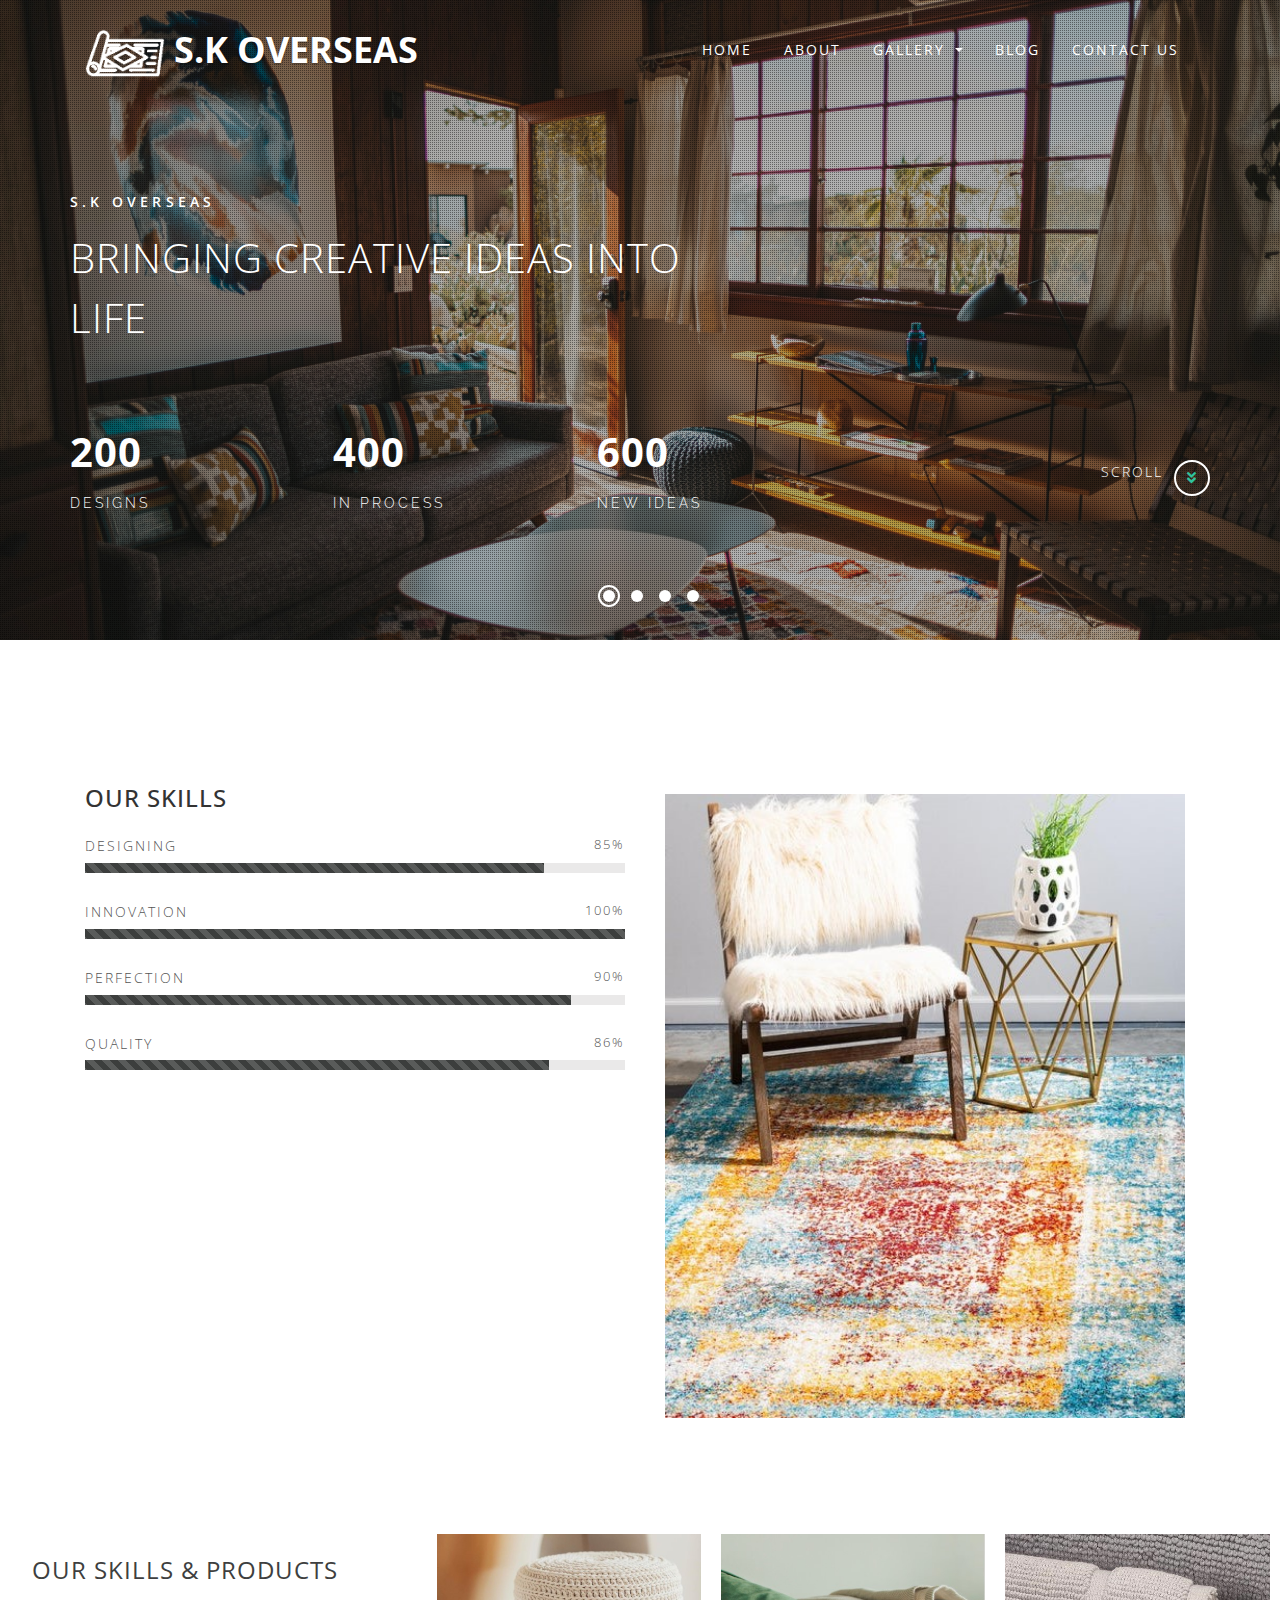
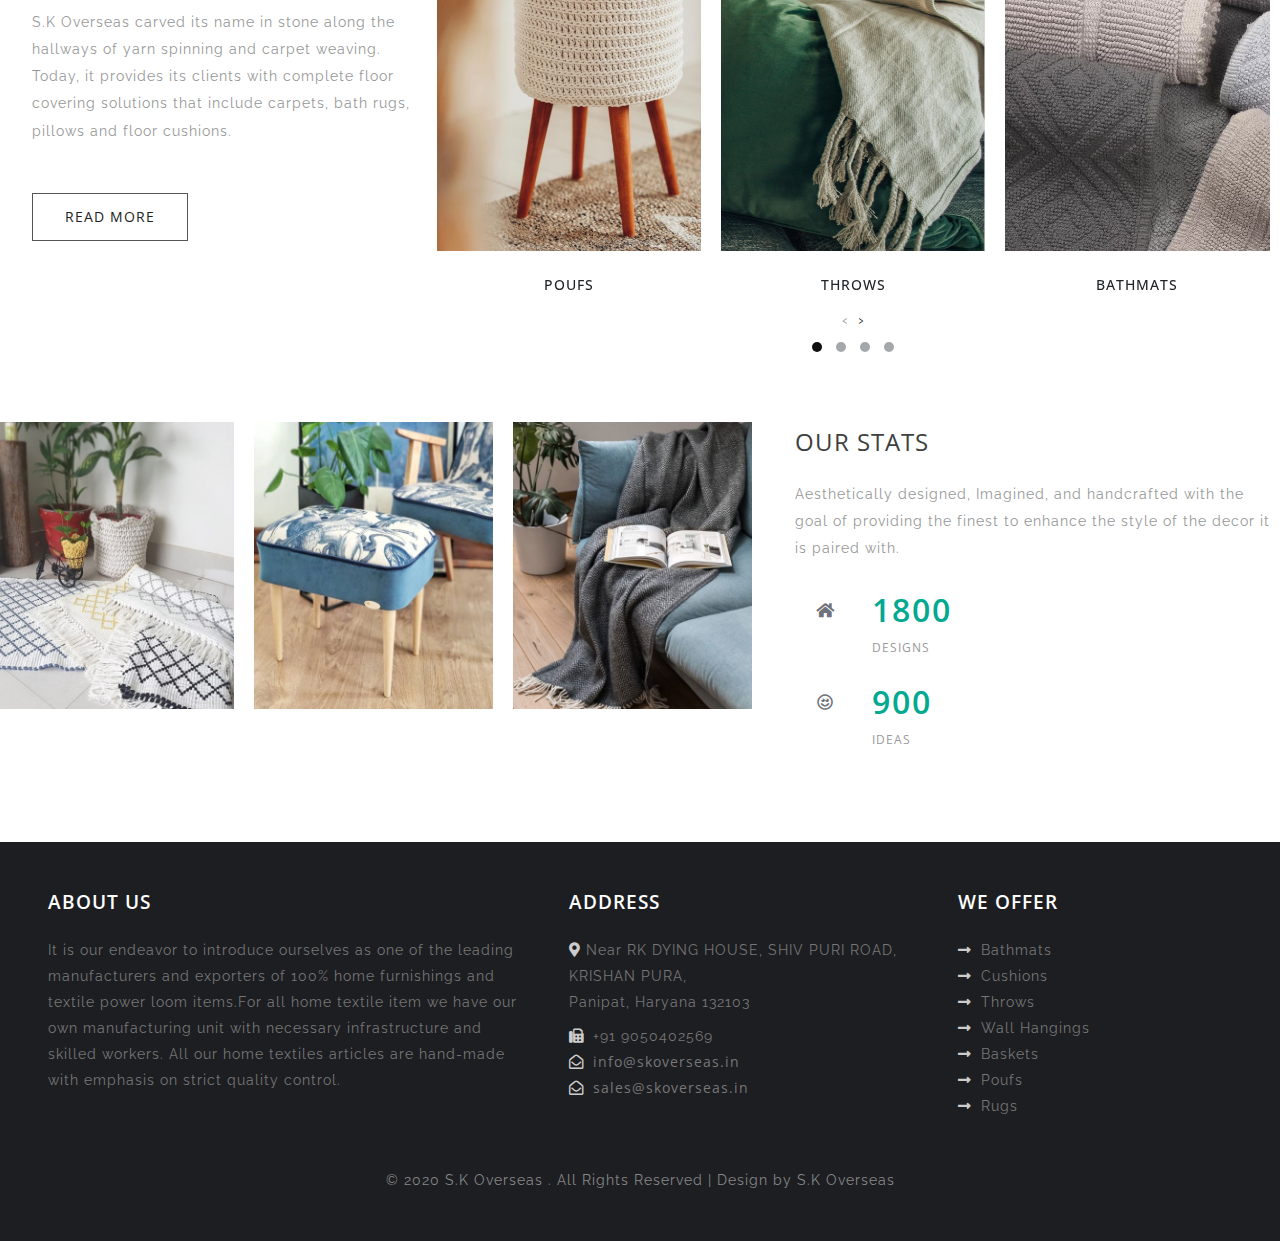
<file: index.html>
<!DOCTYPE html>
<html lang="zxx">

<head>
    <title> S.k Overseas | Home </title>

    <!-- Meta tag Keywords -->
    <meta name="viewport" content="width=device-width, initial-scale=1">
    <meta charset="utf-8">
    <meta name="keywords" content=" Inwardly
 Responsive web template, Bootstrap Web Templates, Flat Web Templates, Android Compatible web template, 
	Smartphone Compatible web template, free webdesigns for Nokia, Samsung, LG, SonyEricsson, Motorola web design" />
    <script>
        addEventListener("load", function() {
            setTimeout(hideURLbar, 0);
        }, false);

        function hideURLbar() {
            window.scrollTo(0, 1);
        }
    </script>
    <!--// Meta tag Keywords -->
    <!-- css files -->
    <link rel="stylesheet" href="css/bootstrap.css">
    <!-- Bootstrap-Core-CSS -->
    <link rel="stylesheet" href="css/owl.carousel.css" type="text/css" media="all">
    <link rel="stylesheet" href="css/owl.theme.css" type="text/css" media="all">
    <link rel="stylesheet" href="css/style.css" type="text/css" media="all" />
    <!-- Style-CSS -->
    <link href="css/prettyPhoto.css" rel="stylesheet" type="text/css" />
    <link href="css/style6.css" rel='stylesheet' type='text/css' />
    <link rel="stylesheet" href="css/fontawesome-all.css">
    <!-- Font-Awesome-Icons-CSS -->
    <!-- //css files -->
    <!--web font-->
    <link href="//fonts.googleapis.com/css?family=Open+Sans:300,300i,400,400i,600,600i,700,700i,800" rel="stylesheet">
    <link href="//fonts.googleapis.com/css?family=Raleway:100,100i,200,200i,300,300i,400,400i,500,500i,600,600i" rel="stylesheet">
    <!--//web font-->

</head>

<body>
    <!-- banner -->
    <section class="banner" id="home">
        <!-- header -->
                <header>
            <div class="container">
                <nav class="navbar navbar-expand-lg navbar-light">
                    <h1><a class="navbar-brand" href="index.html">
                                                <img src="images/logo1.png" style="width: 80px"/>

                <span></span>  S.K Overseas
                        
                </a></h1>
                    <button class="navbar-toggler ml-md-auto" type="button" data-toggle="collapse" data-target="#navbarSupportedContent" aria-controls="navbarSupportedContent" aria-expanded="false" aria-label="Toggle navigation">
                <span class="navbar-toggler-icon"></span>
            </button>

                    <div class="collapse navbar-collapse" id="navbarSupportedContent">

                        <ul class="navbar-nav ml-lg-auto text-center">
                            <li class="nav-item cool">
                                <a class="nav-link" href="index.html">Home
                            <span class="sr-only">(current)</span>
                        </a>
                            </li>
                            <li class="nav-item cool">
                                <a class="nav-link" href="about.html">About</a>
                            </li>
                        <li class="nav-item dropdown cool">
                                <a class="nav-link dropdown-toggle" href="#" id="navbarDropdown" role="button" data-toggle="dropdown" aria-haspopup="true" aria-expanded="false">
                            Gallery
                        </a>
                                <div class="dropdown-menu" aria-labelledby="navbarDropdown">
                                    <a class="dropdown-item" href="rugs.html">Rugs</a>
                                    <a class="dropdown-item" href="coushins.html">Cushions and Pillows</a>
                                    <a class="dropdown-item" href="wallart.html">WallAart and Throws</a>
                                    <a class="dropdown-item" href="baskets.html">Baskets</a>
                                    <a class="dropdown-item" href="poufs.html">Poufs</a>
                                    <a class="dropdown-item" href="bathmats.html">Bathmats</a>
                                </div>
                            </li>
                            <li class="nav-item cool">
                                <a class="nav-link" href="blog.html">Blog</a>
                            </li>

                            <li class="nav-item cool">
                                <a class="nav-link" href="contact.html">Contact Us</a>
                            </li>
                        </ul>


                    </div>
                </nav>
            </div>
        </header>
        <!-- //header -->
        <div class="callbacks_container">
            <ul class="rslides" id="slider3">
                <li>
                    <div class="slider-info bg1">
                        <div class="bs-slider-overlay">
                            <div class="banner-text-w3layouts container">
                                <h5 class="tag text-left mb-3">S.K Overseas</h5>
                                <h4 class="movetxt text-left agile-title text-uppercase">Bringing Creative ideas into life </h4>
                                <!--/sub-content-->
                                <div class="top-content-info">
                                    <div class="top-content-left">
                                        <div class="top-gd">
                                            <h6>200</h6>
                                            <p>Designs</p>
                                        </div>
                                        <div class="top-gd">
                                            <h6>400</h6>
                                            <p>In Process</p>
                                        </div>
                                        <div class="top-gd">
                                            <h6>600</h6>
                                            <p>New Ideas</p>
                                        </div>
                                        <div class="clearfix"></div>
                                    </div>
                                    <div class="top-content-right">
                                        <div class="thim-click-to-bottom">
                                            <div class="rotate">
                                                <a href="#about" class="scroll">
                                                   <i class="fas fa-angle-double-down"></i>
                                                   Scroll
                                                </a>
                                            </div>
                                        </div>
                                    </div>
                                    <div class="clearfix"></div>
                                </div>
                                <!--//sub-content-->
                            </div>
                        </div>
                    </div>

                </li>
                <li>
                    <div class="slider-info bg2">
                        <div class="bs-slider-overlay">
                            <div class="banner-text-w3layouts container">
                                <h5 class="tag text-left mb-3">Inspiring livings </h5>
                                <h4 class="movetxt text-left agile-title text-uppercase">Measuring dreams for building future</h4>
                                <!--/sub-content-->
                                <div class="top-content-info">
                                    <div class="top-content-left">
                                        <div class="top-gd">
                                            <h6>200</h6>
                                            <p>Minimal Designs</p>
                                        </div>
                                        <div class="top-gd">
                                            <h6>400</h6>
                                            <p>In Process</p>
                                        </div>
                                        <div class="top-gd">
                                            <h6>600</h6>
                                            <p>New Ideas</p>
                                        </div>
                                        <div class="clearfix"></div>
                                    </div>
                                    <div class="top-content-right">
                                        <div class="thim-click-to-bottom">
                                            <div class="rotate">
                                                <a href="#about" class="scroll">
                                                   <i class="fas fa-angle-double-down"></i>
                                                   Scroll
                                                </a>
                                            </div>
                                        </div>
                                    </div>
                                    <div class="clearfix"></div>
                                </div>
                                <!--//sub-content-->
                            </div>
                        </div>
                    </div>
                </li>
                <li>
                    <div class="slider-info bg3">
                        <div class="bs-slider-overlay">
                            <div class="banner-text-w3layouts container">
                                <h5 class="tag text-left mb-3 ">S.K Overseas</h5>
                                <h4 class="movetxt text-left agile-title text-uppercase">Bringing Creative ideas into life</h4>
                                <!--/sub-content-->
                                <div class="top-content-info">
                                    <div class="top-content-left">
                                        <div class="top-gd">
                                            <h6>200</h6>
                                            <p>Designs</p>
                                        </div>
                                        <div class="top-gd">
                                            <h6>400</h6>
                                            <p>In Process</p>
                                        </div>
                                        <div class="top-gd">
                                            <h6>600</h6>
                                            <p>New Ideas</p>
                                        </div>
                                        <div class="clearfix"></div>
                                    </div>
                                    <div class="top-content-right">
                                        <div class="thim-click-to-bottom">
                                            <div class="rotate">
                                                <a href="#about" class="scroll">
                                                   <i class="fas fa-angle-double-down"></i>
                                                   Scroll
                                                </a>
                                            </div>
                                        </div>
                                    </div>
                                    <div class="clearfix"></div>
                                </div>
                                <!--//sub-content-->
                            </div>
                        </div>
                    </div>
                </li>
                <li>
                    <div class="slider-info bg4">
                        <div class="bs-slider-overlay">
                            <div class="banner-text-w3layouts container">
                                <h5 class="tag text-left mb-3 ">Inspiring livings</h5>
                                <h4 class="movetxt text-left agile-title text-uppercase">Measuring dreams for building future</h4>
                                <!--/sub-content-->
                                <div class="top-content-info">
                                    <div class="top-content-left">
                                        <div class="top-gd">
                                            <h6>200</h6>
                                            <p> Designs</p>
                                        </div>
                                        <div class="top-gd">
                                            <h6>400</h6>
                                            <p>In Process</p>
                                        </div>
                                        <div class="top-gd">
                                            <h6>600</h6>
                                            <p>New Ideas</p>
                                        </div>
                                        <div class="clearfix"></div>
                                    </div>
                                    <div class="top-content-right">
                                        <div class="thim-click-to-bottom">
                                            <div class="rotate">
                                                <a href="#about" class="scroll">
                                                   <i class="fas fa-angle-double-down"></i>
                                                   Scroll
                                                </a>
                                            </div>
                                        </div>
                                    </div>
                                    <div class="clearfix"></div>
                                </div>
                                <!--//sub-content-->
                            </div>
                        </div>
                    </div>
                </li>
            </ul>
        </div>
    </section>
    <!-- //banner -->
    <!--/banner-bottom-w3ls-->
    <section class="banner-bottom-w3ls py-md-5 py-4" id="about" >
        <div class="container">
            <div class="inner-sec-wthreelayouts py-md-5 py-4">
                <!--/progress-->
                <div class="row mt-lg-5 mt-4">
                    <div class="col-lg-6 about-right bar-grids">
                        <h2 class="mb-4">Our Skills</h2>
<!--                        <p class="mb-5">We at S </p>-->
                        <h6>Designing<span> 85% </span></h6>
                        <div class="progress">
                            <div class="progress-bar progress-bar-striped active" style="width: 85%">
                            </div>
                        </div>
                        <h6>Innovation<span> 100% </span></h6>
                        <div class="progress">
                            <div class="progress-bar progress-bar-striped active" style="width: 100%">
                            </div>
                        </div>
                        <h6>Perfection<span>90% </span></h6>
                        <div class="progress">
                            <div class="progress-bar progress-bar-striped active" style="width: 90%">
                            </div>
                        </div>
                        <h6>Quality<span>86% </span></h6>
                        <div class="progress prgs-w3agile-last">
                            <div class="progress-bar progress-bar-striped active" style="width: 86%">
                            </div>
                        </div>

                    </div>
                    <div class="col-lg-6 about-img">
                        <img src="images/rug20.jpg" alt="" class="img-fluid">
                    </div>
                </div>
                <!--//progress-->
            </div>
        </div>
    </section>
    <!--//banner-bottom-w3ls-->

    <section class="banner-bottom-w3ls pb-md-5 pb-4">
        <div class="container-fluid">
            <div class="row">
                <div class="col-lg-4 about-right slider-right-con">
                    <h4 class="mb-4">Our Skills &amp; Products</h4>
                    <p class="mb-5">S.K Overseas carved its name in stone along the hallways of yarn spinning and carpet weaving. Today, it provides its clients with complete floor covering solutions that include carpets, bath rugs, pillows and floor cushions.</p>
                    <div class="read mt-4">
                        <a href="about.html" class="btn">Read More</a>
                    </div>
                </div>
                <div class="col-lg-8 left-slider">
                    <div class="owl-carousel owl-theme">
                        
                        <div class="item">
                            <div class="item-review text-center">
                                <img src="images/poufs%20(2).jpg" class="img-fluid" alt="" />
                                <h5>Poufs</h5>
                            </div>
                        </div>
                        <div class="item">
                            <div class="item-review text-center">
                                <img src="images/throws%20(1).jpg" class="img-fluid" alt="" />
                                                                <h5>Throws</h5>

                            </div>
                        </div>
                        <div class="item">
                            <div class="item-review text-center">
                                <img src="images/bath.jpg" class="img-fluid" alt="" />
                                                                <h5>Bathmats</h5>

                            </div>
                        </div>
                        <div class="item">
                            <div class="item-review text-center">
                                <img src="images/rug%20(4).jpg" class="img-fluid" alt="" />
                                                                <h5>Jute Rugs</h5>

                            </div>
                        </div>
                        <div class="item">
                            <div class="item-review text-center">
                                <img src="images/rug%20(6).jpg" class="img-fluid" alt="" />
                                                                <h5>Cotton Rugs</h5>

                            </div>
                        </div>
                        <div class="item">
                            <div class="item-review text-center">
                                <img src="images/rug%20(9).jpg" class="img-fluid" alt="" />
                                                                <h5>Jute Rugs</h5>

                            </div>
                        </div>
                        <div class="item">
                            <div class="item-review text-center">
                                <img src="images/rug%20(1).jpg" class="img-fluid" alt="" />
                                                                <h5>Wool Rugs</h5>

                            </div>
                        </div>
                        <div class="item">
                            <div class="item-review text-center">
                                <img src="images/coushin2.jpg" class="img-fluid" alt="" />
                                                                <h5>Cushions</h5>

                            </div>
                        </div>
                        <div class="item">
                            <div class="item-review text-center">
                                <img src="images/ab6.jpg" class="img-fluid" alt="" />
                                                                                                <h5>Cushions</h5>

                            </div>
                        </div>
                        <div class="item">
                            <div class="item-review text-center">
                                <img src="images/rug%20(2).jpg" class="img-fluid" alt="" />
                                                                                                <h5>Recycled Cotton Rugs</h5>

                            </div>
                        </div>
                    </div>

                </div>
            </div>
        </div>
    </section>
    <!---->
    <!-- stats -->

    <section class="banner-bottom-w3ls pb-md-5 pb-4">
        <div class="stats-in-content pb-md-5 pb-4">
            <div class="container-fluid">
                <div class="row">

                    <div class="col-lg-7 left-slider">

                        <div class="row stats-ig-gd">
                            <div class="col-md-4 stats-img">
                                <img src="images/rugs/rugs%20(13).jpg" class="img-fluid " alt="">
                            </div>
                            <div class="col-md-4 stats-img">
                                <img src="images/poufs/poufs%20(5).jpg" class="img-fluid " alt="">
                            </div>
                            <div class="col-md-4 stats-img">
                                <img src="images/throws/throws%20(2).jpg" class="img-fluid " alt="">
                            </div>
                        </div>

                    </div>
                    <div class="col-lg-5 about-right slider-right-con stats-left">
                        <h4 class="mb-4">Our Stats</h4>
                        <p class="mt-3">Aesthetically designed, Imagined, and handcrafted with the goal of providing the finest to  enhance the style of the decor it is paired with. </p>
                        <div class="stats_info counter_grid my-3">
                            <div class="icon">
                                <i class="fa fa-home" aria-hidden="true"></i>

                            </div>
                            <div class="icon_info_stats">
                                <p class="counter">1800 </p>
                                <h3> Designs</h3>
                            </div>
                            <div class="clearfix"> </div>

                        </div>
                        <div class="stats_info counter_grid">
                            <div class="icon">
                                <i class="far fa-smile"></i>

                            </div>
                            <div class="icon_info_stats">
                                <p class="counter">900</p>
                                <h3>Ideas</h3>
                            </div>
                            <div class="clearfix"> </div>
                        </div>
                    </div>
                </div>
            </div>
        </div>
    </section>

    <!-- //stats -->
    <!--/footer-->
    <footer class="footer-main-w3layouts py-md-5 py-4">
     <div class="container-fluid px-lg-5 px-3">
            <div class="row">
                <div class="col-lg-5 footer-grid-w3ls">
                    <h3 class="mb-4">About Us</h3>
                    <p>It is our endeavor to introduce ourselves as one of the leading manufacturers and exporters of 100% home furnishings and textile power loom items.For all home textile item we have our own manufacturing unit with necessary infrastructure and skilled workers. All our home textiles articles are hand-made with emphasis on strict quality control.</p>
                </div>
              <div class="col-lg-4 footer-grid-w3ls">
                       <div class="col-md-12">
                            <h3 class="mb-4">Address</h3>
                            <address class="mb-0">
							<p class="mb-2"><i class="fas fa-map-marker-alt"></i> Near RK DYING HOUSE, SHIV PURI ROAD, KRISHAN PURA, <br>Panipat, Haryana 132103 </p>
							<p><i class="fas mr-1 fa-fax"></i> +91 9050402569</p>
							<p><i class="far mr-1 fa-envelope-open"></i> <a href="mailto:info@example.com">info@skoverseas.in</a></p>
                            <p><i class="far mr-1 fa-envelope-open"></i> <a href="mailto:info@example.com">sales@skoverseas.in</a></p>

						</address>
                        </div>
                </div>
               <div class="col-lg-3 footer-grid-w3ls">
                    <h3 class="mb-4">We Offer</h3>
                    <ul>
                        <li><i class="fas mr-1 fa-long-arrow-alt-right"></i>  Bathmats</li>
                        <li><i class="fas mr-1 fa-long-arrow-alt-right"></i>  Cushions </li>
                        <li><i class="fas mr-1 fa-long-arrow-alt-right"></i>  Throws</li>
                        <li><i class="fas mr-1 fa-long-arrow-alt-right"></i>  Wall Hangings</li>
                        <li><i class="fas mr-1 fa-long-arrow-alt-right"></i>  Baskets</li>
                        <li><i class="fas mr-1 fa-long-arrow-alt-right"></i>  Poufs</li>
                        <li><i class="fas mr-1 fa-long-arrow-alt-right"></i>  Rugs</li>
                    </ul>
                </div>
            </div>
        </div>
        <div class="copyright-w3layouts mt-md-5 mt-4 text-center">
            <p>© 2020 S.K Overseas . All Rights Reserved | Design by S.K Overseas</p>
        </div>
    </footer>
    <!-- //footer -->
    <!-- js -->
    <script src="js/jquery-2.2.3.min.js"></script>
    <script src="js/search.js"></script>
    <!-- /dropdown nav -->
    <script>
        $(document).ready(function() {
            $(".dropdown").hover(
                function() {
                    $('.dropdown-menu', this).stop(true, true).slideDown("fast");
                    $(this).toggleClass('open');
                },
                function() {
                    $('.dropdown-menu', this).stop(true, true).slideUp("fast");
                    $(this).toggleClass('open');
                }
            );
        });
    </script>
    <!-- //dropdown nav -->
    <!-- Banner Responsiveslides -->
    <script src="js/responsiveslides.min.js"></script>
    <script>
        // You can also use "$(window).load(function() {"
        $(function() {
            // Slideshow 4
            $("#slider3").responsiveSlides({
                auto: true,
                pager: true,
                nav: false,
                speed: 500,
                namespace: "callbacks",
                before: function() {
                    $('.events').append("<li>before event fired.</li>");
                },
                after: function() {
                    $('.events').append("<li>after event fired.</li>");
                }
            });

        });
    </script>
    <!-- // Banner Responsiveslides -->
    <!-- stats -->
    <script src="js/jquery.waypoints.min.js"></script>
    <script src="js/jquery.countup.js"></script>
    <script>
        $('.counter').countUp();
    </script>
    <!-- //stats -->
    <!-- carousel -->
    <script src="js/owl.carousel.js"></script>
    <script>
        $(document).ready(function() {
            $('.owl-carousel').owlCarousel({
                loop: true,
                margin: 10,
                responsiveClass: true,
                responsive: {
                    0: {
                        items: 1,
                        nav: true
                    },
                    600: {
                        items: 1,
                        nav: false
                    },
                    900: {
                        items: 2,
                        nav: false
                    },
                    1000: {
                        items: 3,
                        nav: true,
                        loop: false,
                        margin: 0
                    }
                }
            })
        })
    </script>
    <!-- //carousel -->
    <!-- Smooth-Scrolling-JavaScript -->
    <script src="js/easing.js"></script>
    <script src="js/move-top.js"></script>
    <script>
        jQuery(document).ready(function($) {
            $(".scroll, .navbar li a, .footer li a").click(function(event) {
                $('html,body').animate({
                    scrollTop: $(this.hash).offset().top
                }, 1000);
            });
        });
    </script>
    <!-- //Smooth-Scrolling-JavaScript -->
    <script>
        $(document).ready(function() {
            /*
            						var defaults = {
            				  			containerID: 'toTop', // fading element id
            							containerHoverID: 'toTopHover', // fading element hover id
            							scrollSpeed: 1200,
            							easingType: 'linear' 
            				 		};
            						*/

            $().UItoTop({
                easingType: 'easeOutQuart'
            });

        });
    </script>

    <!-- //Smooth-Scrolling-JavaScript -->
    <!-- jQuery-Photo-filter-lightbox-Gallery-plugin -->
    <!--// end-smoth-scrolling -->
    <script src="js/jquery-1.7.2.js"></script>
    <script src="js/jquery.quicksand.js"></script>
    <script src="js/script.js"></script>
    <script src="js/jquery.prettyPhoto.js"></script>
    <!-- //jQuery-Photo-filter-lightbox-Gallery-plugin -->

    <!-- //js -->
    <script src="js/bootstrap.js"></script>

</body>

</html>
</file>
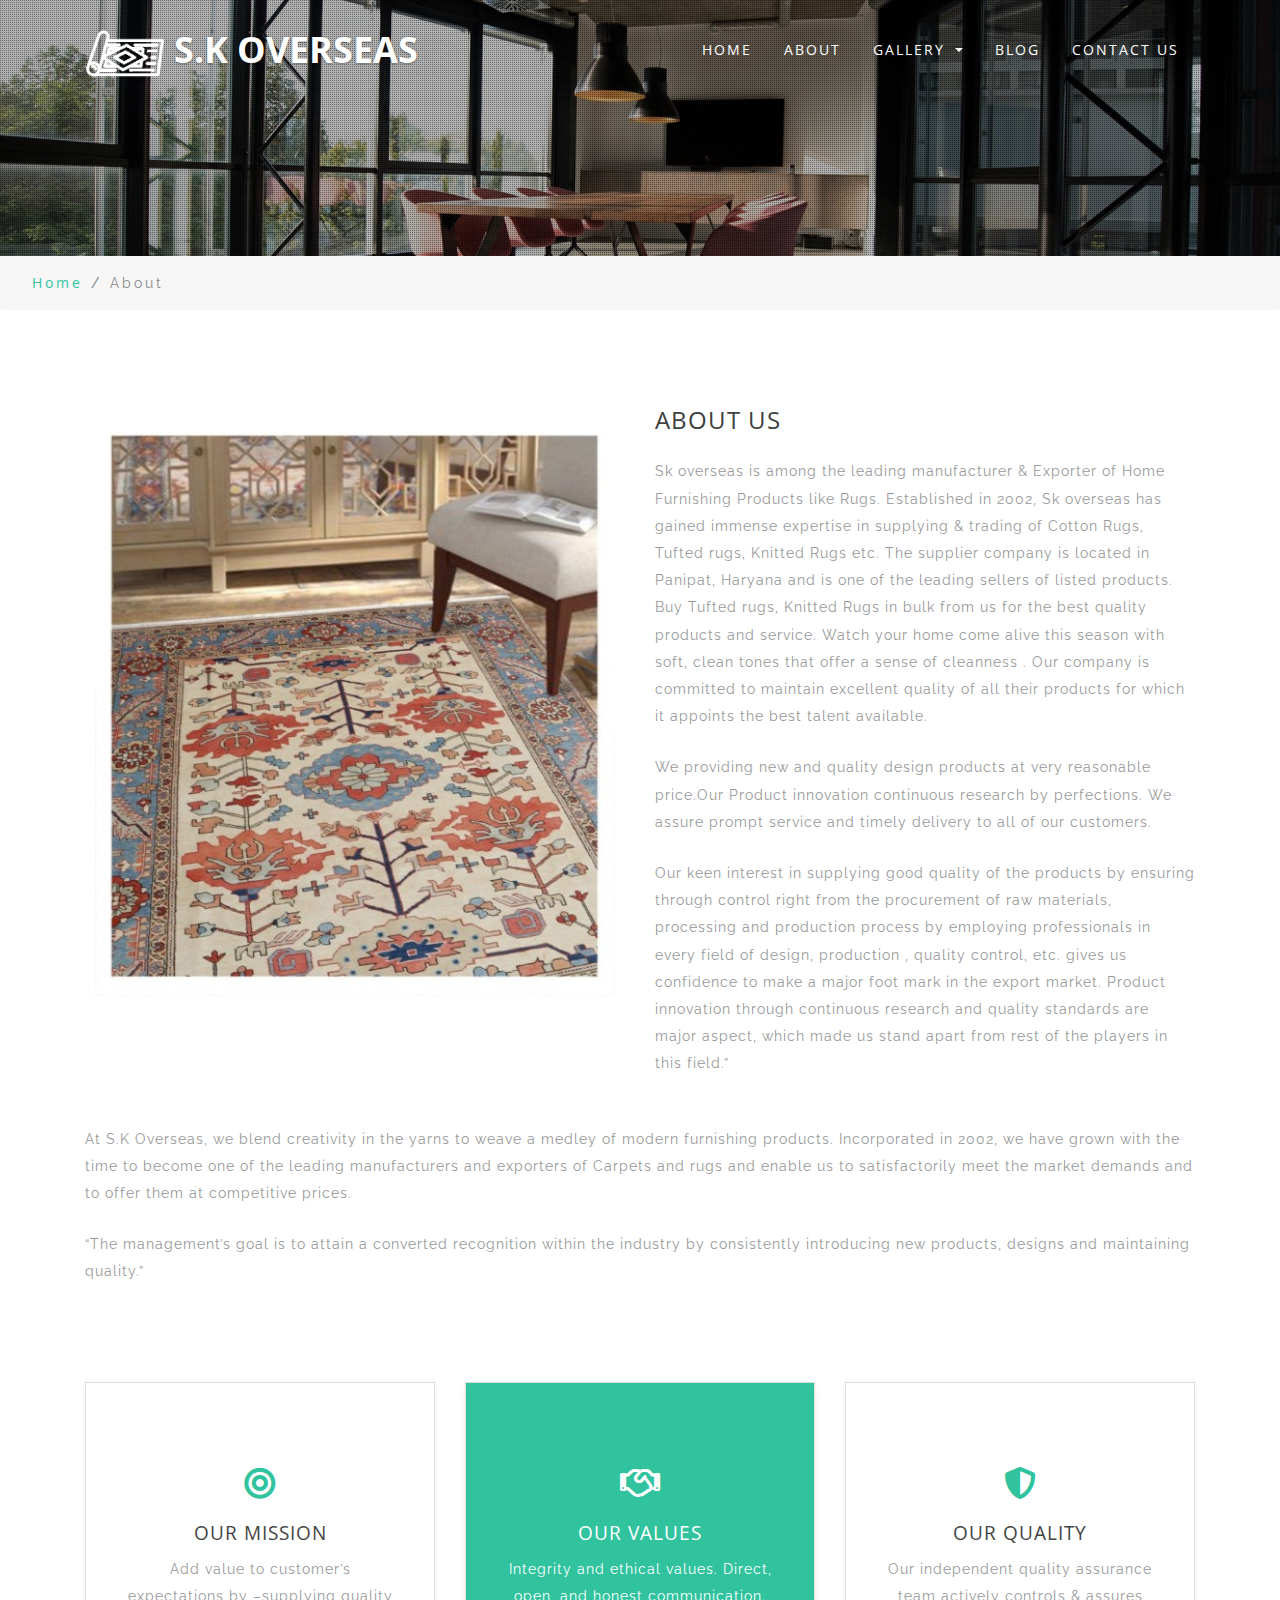
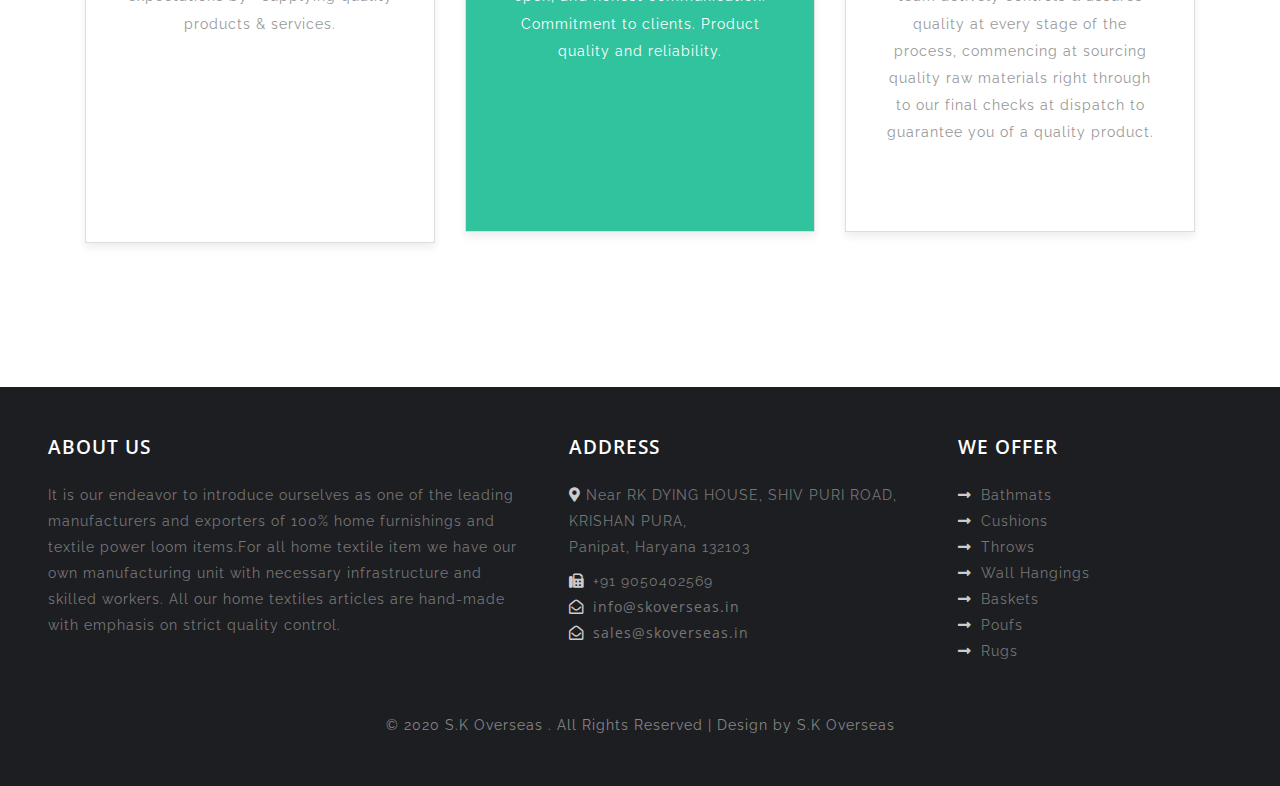
<file: about.html>
<!DOCTYPE html>
<html lang="zxx">

<head>
    <title> S.K Overseas | About </title>

    <!-- Meta tag Keywords -->
    <meta name="viewport" content="width=device-width, initial-scale=1">
    <meta charset="utf-8">
    <meta name="keywords" content=" Inwardly
 Responsive web template, Bootstrap Web Templates, Flat Web Templates, Android Compatible web template, 
	Smartphone Compatible web template, free webdesigns for Nokia, Samsung, LG, SonyEricsson, Motorola web design" />
    <script>
        addEventListener("load", function() {
            setTimeout(hideURLbar, 0);
        }, false);

        function hideURLbar() {
            window.scrollTo(0, 1);
        }
    </script>
    <!--// Meta tag Keywords -->
    <!-- css files -->
    <link rel="stylesheet" href="css/bootstrap.css">
    <!-- Bootstrap-Core-CSS -->
    <link rel="stylesheet" href="css/owl.carousel.css" type="text/css" media="all">
    <link rel="stylesheet" href="css/owl.theme.css" type="text/css" media="all">
    <link rel="stylesheet" href="css/style.css" type="text/css" media="all" />
    <!-- Style-CSS -->
    <link href="css/prettyPhoto.css" rel="stylesheet" type="text/css" />
    <link href="css/style6.css" rel='stylesheet' type='text/css' />
    <link rel="stylesheet" href="css/fontawesome-all.css">
    <!-- Font-Awesome-Icons-CSS -->
    <!-- //css files -->
    <!--web font-->
    <link href="//fonts.googleapis.com/css?family=Open+Sans:300,300i,400,400i,600,600i,700,700i,800" rel="stylesheet">
    <link href="//fonts.googleapis.com/css?family=Raleway:100,100i,200,200i,300,300i,400,400i,500,500i,600,600i" rel="stylesheet">
    <!--//web font-->

</head>

<body>
    <!-- banner -->
    <section class="banner-inner" id="home">
        <!-- header -->
              <header>
            <div class="container">
                <nav class="navbar navbar-expand-lg navbar-light">
                    <h1><a class="navbar-brand" href="index.html">
                                                <img src="images/logo1.png" style="width: 80px"/>

                <span></span>  S.K Overseas
                        
                </a></h1>
                    <button class="navbar-toggler ml-md-auto" type="button" data-toggle="collapse" data-target="#navbarSupportedContent" aria-controls="navbarSupportedContent" aria-expanded="false" aria-label="Toggle navigation">
                <span class="navbar-toggler-icon"></span>
            </button>

                    <div class="collapse navbar-collapse" id="navbarSupportedContent">

                        <ul class="navbar-nav ml-lg-auto text-center">
                            <li class="nav-item cool">
                                <a class="nav-link" href="index.html">Home
                            <span class="sr-only">(current)</span>
                        </a>
                            </li>
                            <li class="nav-item cool">
                                <a class="nav-link" href="about.html">About</a>
                            </li>
                        <li class="nav-item dropdown cool">
                                <a class="nav-link dropdown-toggle" href="#" id="navbarDropdown" role="button" data-toggle="dropdown" aria-haspopup="true" aria-expanded="false">
                            Gallery
                        </a>
                                <div class="dropdown-menu" aria-labelledby="navbarDropdown">
                                    <a class="dropdown-item" href="rugs.html">Rugs</a>
                                    <a class="dropdown-item" href="coushins.html">Cushions andd Pillows</a>
                                    <a class="dropdown-item" href="wallart.html">WallAart and Throws</a>
                                    <a class="dropdown-item" href="baskets.html">Baskets</a>
                                    <a class="dropdown-item" href="poufs.html">Poufs</a>
                                    <a class="dropdown-item" href="bathmats.html">Bathmats</a>
                                </div>
                            </li>
                            <li class="nav-item cool">
                                <a class="nav-link" href="blog.html">Blog</a>
                            </li>

                            <li class="nav-item cool">
                                <a class="nav-link" href="contact.html">Contact Us</a>
                            </li>
                        </ul>


                    </div>
                </nav>
            </div>
        </header>
        <!-- //header -->
        <!-- banner -->
        <div class="bs-slider-overlay-inner">
        </div>
    </section>
    <!-- //banner -->
    <ol class="breadcrumb">
        <li class="breadcrumb-item">
            <a href="index.html">Home</a>
        </li>
        <li class="breadcrumb-item active">About</li>
    </ol>

    <!--/banner-bottom-w3ls-->
    <section class="banner-bottom-w3ls py-md-5 py-4" id="about">
        <div class="container">
            <div class="inner-sec-wthreelayouts py-md-5 py-4">
                <div class="row">
                    <div class="col-lg-6 about-img">
                        <img src="images/rugs%20(2).jpg" alt="" class="img-fluid" style="max-height: 600px">
                    </div>
                    <div class="col-lg-6 about-right">
                        <h4>About Us</h4>
<!--                        <h4>Showcase your work in a new way</h4>-->
                        <p class="my-4">Sk overseas is among the leading manufacturer & Exporter of Home Furnishing Products like Rugs. Established in 2002, Sk overseas has gained immense expertise in supplying & trading of Cotton Rugs, Tufted rugs, Knitted Rugs etc. The supplier company is located in Panipat, Haryana and is one of the leading sellers of listed products. Buy  Tufted rugs, Knitted Rugs in bulk from us for the best quality products and service. Watch your home come alive this season with soft, clean tones that offer a sense of cleanness . Our company is committed to maintain excellent quality of all their products for which it appoints the best talent available.
                        </p>
                        <p class="my-4">We providing new and quality design products at very reasonable price.Our Product innovation continuous research by perfections. We assure prompt service and timely delivery to all of our customers.
                        </p>
                        <p class="my-4"> Our keen interest in supplying good quality of the products by ensuring through control right from the procurement of raw materials, processing and production process by employing professionals in every field of design, production , quality control, etc. gives us confidence to make a major foot mark in the export market. Product innovation through continuous research and quality standards are major aspect, which made us stand apart from rest of the players in this field.”
                        </p>    
                    </div>
                </div>
                  <p class="my-4" style="margin-top: 0px"> At S.K Overseas, we blend creativity in the yarns  to weave a medley of modern furnishing  products. Incorporated in 2002, we have grown  with the time to become one of the leading  manufacturers and exporters of Carpets and  rugs and enable us to satisfactorily meet the  market demands and to offer them at  competitive prices.</p>
                      <p class="my-4"> “The management’s goal is to attain a converted recognition within the industry by consistently introducing new products, designs and maintaining quality.”</p>
                <!--/services-grids-->
                <div class="service-mid-sec mt-lg-5 mt-4">
                    <div class="middle-serve-content py-md-5 py-4">
                        <div class="row middle-grids">
                            <div class="col-lg-4 about-in middle-grid-info text-center">
                                <div class="card">
                                    <div class="card-body">
                                        <i class="fas fa-bullseye"></i>
                                        <h5 class="card-title">Our Mission</h5>
                                        <p class="card-text">Add value to customer’s expectations by –supplying quality products & services.</p>
                                        <br><br><br><br><br>
                                    </div>
                                </div>
                            </div>
                            <div class="col-lg-4 about-in middle-grid-info text-center">
                                <div class="card" style="background-color: #30C39E">
                                    <div class="card-body">
                                        <i class="far fa-handshake" style="color: white"></i>
                                        <h5 class="card-title" style="color: white"> Our Values </h5>
                                        <p class="card-text" style="color: white">Integrity and ethical values.
Direct, open, and honest communication.
Commitment to clients.
Product quality and reliability.
                                            <br><br><br><br>
                                        </p>
                                    </div>
                                </div>
                            </div>
                            <div class="col-lg-4 about-in middle-grid-info text-center">
                                <div class="card">
                                    <div class="card-body">
                                        <i class="fas fa-shield-alt"></i>
                                        <h5 class="card-title">Our Quality</h5>
                                        <p class="card-text">Our independent quality assurance team actively controls & assures quality at every stage of the process, commencing at sourcing quality raw materials right through to our final checks at dispatch to guarantee you of a quality product.
                                        </p>
                                    </div>
                                </div>
                            </div>
                        </div>
                    </div>
                </div>
                <!--//services-grids-->
                <!--/progress-->
                <!--//progress-->
            </div>
        </div>
    </section>
    <!--//banner-bottom-w3ls-->
    <!--/footer-->
      <footer class="footer-main-w3layouts py-md-5 py-4">
     <div class="container-fluid px-lg-5 px-3">
            <div class="row">
                <div class="col-lg-5 footer-grid-w3ls">
                    <h3 class="mb-4">About Us</h3>
                    <p>It is our endeavor to introduce ourselves as one of the leading manufacturers and exporters of 100% home furnishings and textile power loom items.For all home textile item we have our own manufacturing unit with necessary infrastructure and skilled workers. All our home textiles articles are hand-made with emphasis on strict quality control.</p>
                </div>
              <div class="col-lg-4 footer-grid-w3ls">
                       <div class="col-md-12">
                            <h3 class="mb-4">Address</h3>
                            <address class="mb-0">
														<p class="mb-2"><i class="fas fa-map-marker-alt"></i> Near RK DYING HOUSE, SHIV PURI ROAD, KRISHAN PURA, <br>Panipat, Haryana 132103 </p>

							<p><i class="fas mr-1 fa-fax"></i> +91 9050402569</p>
							<p><i class="far mr-1 fa-envelope-open"></i> <a href="mailto:info@example.com">info@skoverseas.in</a></p>
                            <p><i class="far mr-1 fa-envelope-open"></i> <a href="mailto:info@example.com">sales@skoverseas.in</a></p>

						</address>
                        </div>
                </div>
               <div class="col-lg-3 footer-grid-w3ls">
                    <h3 class="mb-4">We Offer</h3>
                    <ul>
                        <li><i class="fas mr-1 fa-long-arrow-alt-right"></i>  Bathmats</li>
                        <li><i class="fas mr-1 fa-long-arrow-alt-right"></i>  Cushions </li>
                        <li><i class="fas mr-1 fa-long-arrow-alt-right"></i>  Throws</li>
                        <li><i class="fas mr-1 fa-long-arrow-alt-right"></i>  Wall Hangings</li>
                        <li><i class="fas mr-1 fa-long-arrow-alt-right"></i>  Baskets</li>
                        <li><i class="fas mr-1 fa-long-arrow-alt-right"></i>  Poufs</li>
                        <li><i class="fas mr-1 fa-long-arrow-alt-right"></i>  Rugs</li>
                    </ul>
                </div>
            </div>
        </div>
        <div class="copyright-w3layouts mt-md-5 mt-4 text-center">
            <p>© 2020 S.K Overseas . All Rights Reserved | Design by S.K Overseas</p>
        </div>
    </footer>
    <!-- //footer -->

    <!--model-forms-->

    <!--//model-form-->
    <!-- js -->
    <script src="js/jquery-2.2.3.min.js"></script>
    <script src="js/search.js"></script>
    <!-- /dropdown nav -->
    <script>
        $(document).ready(function() {
            $(".dropdown").hover(
                function() {
                    $('.dropdown-menu', this).stop(true, true).slideDown("fast");
                    $(this).toggleClass('open');
                },
                function() {
                    $('.dropdown-menu', this).stop(true, true).slideUp("fast");
                    $(this).toggleClass('open');
                }
            );
        });
    </script>
    <!-- //dropdown nav -->
    <!-- Banner Responsiveslides -->
    <script src="js/responsiveslides.min.js"></script>
    <script>
        // You can also use "$(window).load(function() {"
        $(function() {
            // Slideshow 4
            $("#slider3").responsiveSlides({
                auto: true,
                pager: true,
                nav: false,
                speed: 500,
                namespace: "callbacks",
                before: function() {
                    $('.events').append("<li>before event fired.</li>");
                },
                after: function() {
                    $('.events').append("<li>after event fired.</li>");
                }
            });

        });
    </script>
    <!-- // Banner Responsiveslides -->
    <!-- stats -->
    <script src="js/jquery.waypoints.min.js"></script>
    <script src="js/jquery.countup.js"></script>
    <script>
        $('.counter').countUp();
    </script>
    <!-- //stats -->
    <!-- carousel -->
    <script src="js/owl.carousel.js"></script>
    <script>
        $(document).ready(function() {
            $('.owl-carousel').owlCarousel({
                loop: true,
                margin: 10,
                responsiveClass: true,
                responsive: {
                    0: {
                        items: 1,
                        nav: true
                    },
                    600: {
                        items: 1,
                        nav: false
                    },
                    900: {
                        items: 2,
                        nav: false
                    },
                    1000: {
                        items: 4,
                        nav: true,
                        loop: false,
                        margin: 0
                    }
                }
            })
        })
    </script>
    <!-- //carousel -->
    <!-- Smooth-Scrolling-JavaScript -->
    <script src="js/easing.js"></script>
    <script src="js/move-top.js"></script>
    <script>
        jQuery(document).ready(function($) {
            $(".scroll, .navbar li a, .footer li a").click(function(event) {
                $('html,body').animate({
                    scrollTop: $(this.hash).offset().top
                }, 1000);
            });
        });
    </script>
    <!-- //Smooth-Scrolling-JavaScript -->
    <script>
        $(document).ready(function() {
            /*
            						var defaults = {
            				  			containerID: 'toTop', // fading element id
            							containerHoverID: 'toTopHover', // fading element hover id
            							scrollSpeed: 1200,
            							easingType: 'linear' 
            				 		};
            						*/

            $().UItoTop({
                easingType: 'easeOutQuart'
            });

        });
    </script>

    <!-- //Smooth-Scrolling-JavaScript -->

    <!-- /js -->
    <script src="js/bootstrap.js"></script>
    <!-- //js -->
</body>

</html>
</file>
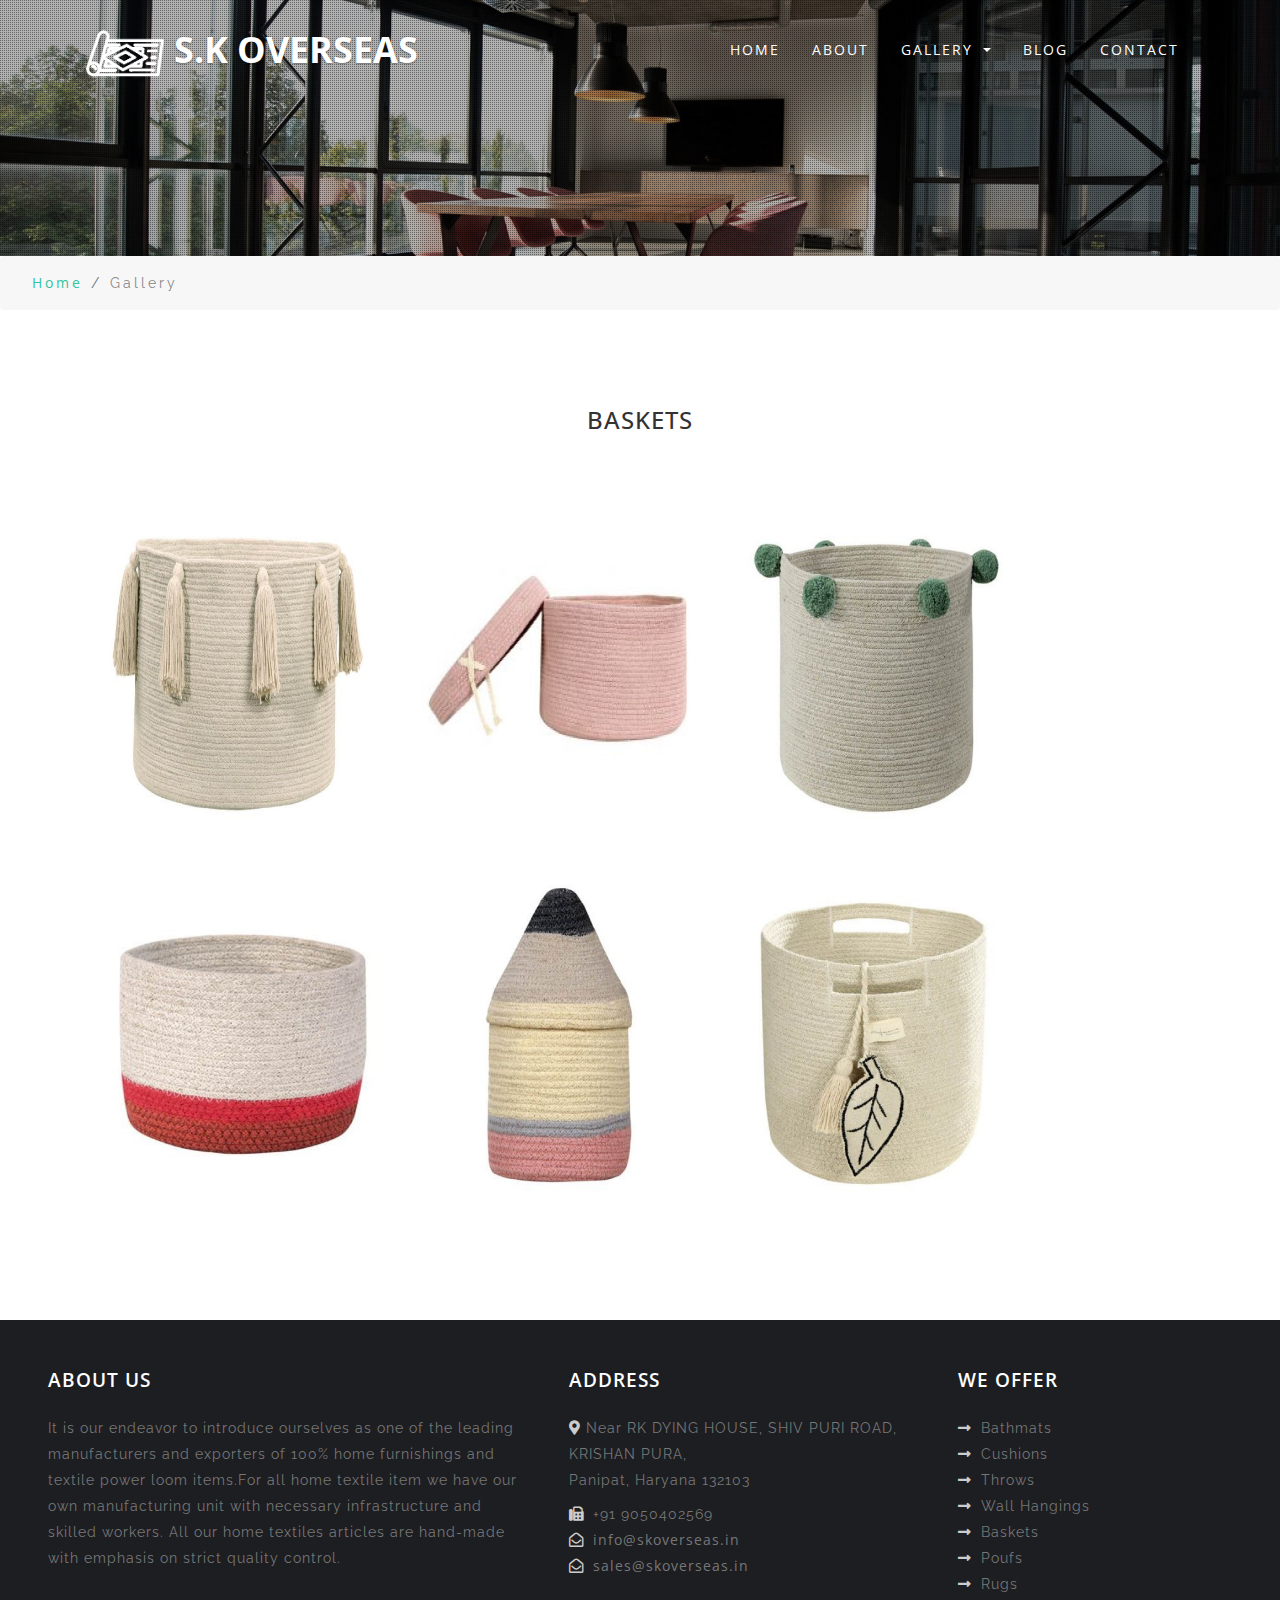
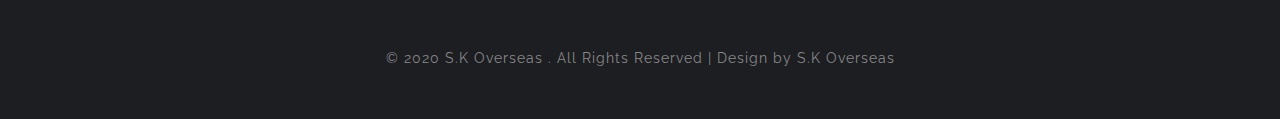
<file: baskets.html>
<!DOCTYPE html>
<html lang="zxx">

<head>
    <title> Our Products | Gallery</title>

    <!-- Meta tag Keywords -->
    <meta name="viewport" content="width=device-width, initial-scale=1">
    <meta charset="utf-8">
    <meta name="keywords" content=" Inwardly
 Responsive web template, Bootstrap Web Templates, Flat Web Templates, Android Compatible web template, 
	Smartphone Compatible web template, free webdesigns for Nokia, Samsung, LG, SonyEricsson, Motorola web design" />
    <script>
        
        myFunction();
        function myFunction() {
  document.getElementById("cushions").click(); // Click on the checkbox
}
        
        addEventListener("load", function() {
            setTimeout(hideURLbar, 0);
        }, false);

        function hideURLbar() {
            window.scrollTo(0, 1);
        }
    </script>
    <!--// Meta tag Keywords -->
    <!-- css files -->
    <link rel="stylesheet" href="css/bootstrap.css">
    <!-- Bootstrap-Core-CSS -->
    <link rel="stylesheet" href="css/owl.carousel.css" type="text/css" media="all">
    <link rel="stylesheet" href="css/owl.theme.css" type="text/css" media="all">
    <link rel="stylesheet" href="css/style.css" type="text/css" media="all" />
    <!-- Style-CSS -->
    <link href="css/prettyPhoto.css" rel="stylesheet" type="text/css" />
    <link href="css/style6.css" rel='stylesheet' type='text/css' />
    <link rel="stylesheet" href="css/fontawesome-all.css">
    <!-- Font-Awesome-Icons-CSS -->
    <!-- //css files -->
    <!--web font-->
    <link href="//fonts.googleapis.com/css?family=Open+Sans:300,300i,400,400i,600,600i,700,700i,800" rel="stylesheet">
    <link href="//fonts.googleapis.com/css?family=Raleway:100,100i,200,200i,300,300i,400,400i,500,500i,600,600i" rel="stylesheet">
    <!--//web font-->

</head>

<body>
    <!-- banner -->
    <section class="banner-inner" id="home">
        <!-- header -->
        <header>
            <div class="container">
                <nav class="navbar navbar-expand-lg navbar-light">
                    <h1><a class="navbar-brand" href="index.html">
                                                <img src="images/logo1.png" style="width: 80px"/>

				<span></span>  S.K Overseas
                        
                </a></h1>
                    <button class="navbar-toggler ml-md-auto" type="button" data-toggle="collapse" data-target="#navbarSupportedContent" aria-controls="navbarSupportedContent" aria-expanded="false" aria-label="Toggle navigation">
				<span class="navbar-toggler-icon"></span>
			</button>

                    <div class="collapse navbar-collapse" id="navbarSupportedContent">

                        <ul class="navbar-nav ml-lg-auto text-center">
                            <li class="nav-item cool">
                                <a class="nav-link" href="index.html">Home
							<span class="sr-only">(current)</span>
						</a>
                            </li>
                            <li class="nav-item cool">
                                <a class="nav-link" href="about.html">About</a>
                            </li>
                        <li class="nav-item dropdown cool">
                                <a class="nav-link dropdown-toggle" href="#" id="navbarDropdown" role="button" data-toggle="dropdown" aria-haspopup="true" aria-expanded="false">
							Gallery
						</a>
                                <div class="dropdown-menu" aria-labelledby="navbarDropdown">
                                    <a class="dropdown-item" href="rugs.html">Rugs</a>
                                    <a class="dropdown-item" href="coushins.html">Cushions and Pillows</a>
                                    <a class="dropdown-item" href="wallart.html">WallAart and Throws</a>
                                    <a class="dropdown-item" href="baskets.html">Baskets</a>
                                    <a class="dropdown-item" href="poufs.html">Poufs</a>
                                    <a class="dropdown-item" href="bathmats.html">Bathmats</a>
                                </div>
                            </li>
                            <li class="nav-item cool">
                                <a class="nav-link" href="blog.html">Blog</a>
                            </li>

                            <li class="nav-item cool">
                                <a class="nav-link" href="contact.html">Contact</a>
                            </li>
                        </ul>


                    </div>
                </nav>
            </div>
        </header>
        <!-- //header -->
        <!-- banner -->
        <div class="bs-slider-overlay-inner">
        </div>
    </section>
    <!-- //banner -->
    <ol class="breadcrumb">
        <li class="breadcrumb-item">
            <a href="index.html">Home</a>
        </li>
        <li class="breadcrumb-item active">Gallery</li>
    </ol>
    <!--gallery  -->
    <section class="gallery py-md-5 py-4">
        <div class="gallery-inner py-md-5 py-4">
            <h2 class="tittle text-center mb-md-5 mb-4">Baskets</h2>
            <ul class="portfolio-area clearfix container" style="height: auto">       
            
                   <li class="portfolio-item2" data-id="id-2" data-type="cat-item-6">
                    <span class="image-block">
                        <a class="image-zoom" href="images/baskets/baskets%20(7).jpg" data-gal="prettyPhoto[gallery]">
                            <img src="images/baskets/baskets%20(7).jpg" class="img-gallery " alt="">
                        </a>
                    </span>
                </li>
                
                                <li class="portfolio-item2" data-id="id-3" data-type="cat-item-2">
                    <span class="image-block">
                        <a class="image-zoom" href="images/baskets/baskets%20(3).jpg" data-gal="prettyPhoto[gallery]">
                            <img src="images/baskets/baskets%20(3).jpg" class="img-gallery " alt="">
                        </a>
                    </span>
                </li>
                
                <li class="portfolio-item2" data-id="id-4" data-type="cat-item-3">
                    <span class="image-block">
                        <a class="image-zoom" href="images/baskets/baskets%20(5).jpg" data-gal="prettyPhoto[gallery]">
                            <img src="images/baskets/baskets%20(5).jpg" class="img-gallery " alt="">
                        </a>
                    </span>
                </li>
                            <li class="portfolio-item2" data-id="id-25" data-type="cat-item-3">
                    <span class="image-block">
                        <a class="image-zoom" href="images/baskets/baskets%20(1).jpg" data-gal="prettyPhoto[gallery]">
                            <img src="images/baskets/baskets%20(1).jpg" class="img-gallery " alt="">
                        </a>
                    </span>
                </li>
                <li class="portfolio-item2" data-id="id-5" data-type="cat-item-3">
                    <span class="image-block">
                        <a class="image-zoom" href="images/baskets/baskets%20(6).jpg" data-gal="prettyPhoto[gallery]">
                            <img src="images/baskets/baskets%20(6).jpg" class="img-gallery " alt="">
                        </a>
                    </span>
                </li>   
                   <li class="portfolio-item2" data-id="id-1" data-type="cat-item-2">
                    <span class="image-block">
                        <a class="image-zoom" href="images/baskets/baskets%20(4).jpg" data-gal="prettyPhoto[gallery]">
                            <img src="images/baskets/baskets%20(4).jpg" class="img-gallery " alt="">
                        </a>
                    </span>
                </li>
            </ul>
            <!--end portfolio-area -->
        </div>
        <!-- //gallery container -->
    </section>
    <!-- //gallery -->
    <!--/footer-->
<footer class="footer-main-w3layouts py-md-5 py-4">
     <div class="container-fluid px-lg-5 px-3">
            <div class="row">
                <div class="col-lg-5 footer-grid-w3ls">
                    <h3 class="mb-4">About Us</h3>
                    <p>It is our endeavor to introduce ourselves as one of the leading manufacturers and exporters of 100% home furnishings and textile power loom items.For all home textile item we have our own manufacturing unit with necessary infrastructure and skilled workers. All our home textiles articles are hand-made with emphasis on strict quality control.</p>
                </div>
              <div class="col-lg-4 footer-grid-w3ls">
                       <div class="col-md-12">
                            <h3 class="mb-4">Address</h3>
                            <address class="mb-0">
														<p class="mb-2"><i class="fas fa-map-marker-alt"></i> Near RK DYING HOUSE, SHIV PURI ROAD, KRISHAN PURA, <br>Panipat, Haryana 132103 </p>
							<p><i class="fas mr-1 fa-fax"></i> +91 9050402569</p>
							<p><i class="far mr-1 fa-envelope-open"></i> <a href="mailto:info@example.com">info@skoverseas.in</a></p>
                            <p><i class="far mr-1 fa-envelope-open"></i> <a href="mailto:info@example.com">sales@skoverseas.in</a></p>

						</address>
                        </div>
                </div>
               <div class="col-lg-3 footer-grid-w3ls">
                    <h3 class="mb-4">We Offer</h3>
                    <ul>
                        <li><i class="fas mr-1 fa-long-arrow-alt-right"></i>  Bathmats</li>
                        <li><i class="fas mr-1 fa-long-arrow-alt-right"></i>  Cushions </li>
                        <li><i class="fas mr-1 fa-long-arrow-alt-right"></i>  Throws</li>
                        <li><i class="fas mr-1 fa-long-arrow-alt-right"></i>  Wall Hangings</li>
                        <li><i class="fas mr-1 fa-long-arrow-alt-right"></i>  Baskets</li>
                        <li><i class="fas mr-1 fa-long-arrow-alt-right"></i>  Poufs</li>
                        <li><i class="fas mr-1 fa-long-arrow-alt-right"></i>  Rugs</li>
                    </ul>
                </div>
            </div>
        </div>
        <div class="copyright-w3layouts mt-md-5 mt-4 text-center">
            <p>© 2020 S.K Overseas . All Rights Reserved | Design by S.K Overseas</p>
        </div>
    </footer>
    <!-- //footer -->
    <!-- js -->
    <script src="js/jquery-2.2.3.min.js">
    </script>
    <script src="js/search.js"></script>
    <!-- /dropdown nav -->
    <script>
        $(document).ready(function() {
            $(".dropdown").hover(
                function() {
                    $('.dropdown-menu', this).stop(true, true).slideDown("fast");
                    $(this).toggleClass('open');
                },
                function() {
                    $('.dropdown-menu', this).stop(true, true).slideUp("fast");
                    $(this).toggleClass('open');
                }
            );
        });
    </script>
    <!-- //dropdown nav -->
    <!-- Banner Responsiveslides -->
    <script src="js/responsiveslides.min.js"></script>
    <script>
        // You can also use "$(window).load(function() {"
        $(function() {
            // Slideshow 4
            $("#slider3").responsiveSlides({
                auto: true,
                pager: true,
                nav: false,
                speed: 500,
                namespace: "callbacks",
                before: function() {
                    $('.events').append("<li>before event fired.</li>");
                },
                after: function() {
                    $('.events').append("<li>after event fired.</li>");
                }
            });

        });
    </script>
    <!-- // Banner Responsiveslides -->
    <!-- Smooth-Scrolling-JavaScript -->
    <script src="js/easing.js"></script>
    <script src="js/move-top.js"></script>
    <script>
        jQuery(document).ready(function($) {
            $(".scroll, .navbar li a, .footer li a").click(function(event) {
                $('html,body').animate({
                    scrollTop: $(this.hash).offset().top
                }, 1000);
            });
        });
    </script>
    <!-- //Smooth-Scrolling-JavaScript -->
    <script>
        $(document).ready(function() {
            /*
            						var defaults = {
            				  			containerID: 'toTop', // fading element id
            							containerHoverID: 'toTopHover', // fading element hover id
            							scrollSpeed: 1200,
            							easingType: 'linear' 
            				 		};
            						*/

            $().UItoTop({
                easingType: 'easeOutQuart'
            });

        });
    </script>

    <!-- //Smooth-Scrolling-JavaScript -->
    <!-- jQuery-Photo-filter-lightbox-Gallery-plugin -->
    <!--// end-smoth-scrolling -->
    <script src="js/jquery-1.7.2.js"></script>
    <script src="js/jquery.quicksand.js"></script>
    <script src="js/script.js"></script>
    <script src="js/jquery.prettyPhoto.js"></script>
    <!-- //jQuery-Photo-filter-lightbox-Gallery-plugin -->

    <!-- /js -->
    <script src="js/bootstrap.js"></script>
    <!-- //js -->
</body>

</html>
</file>
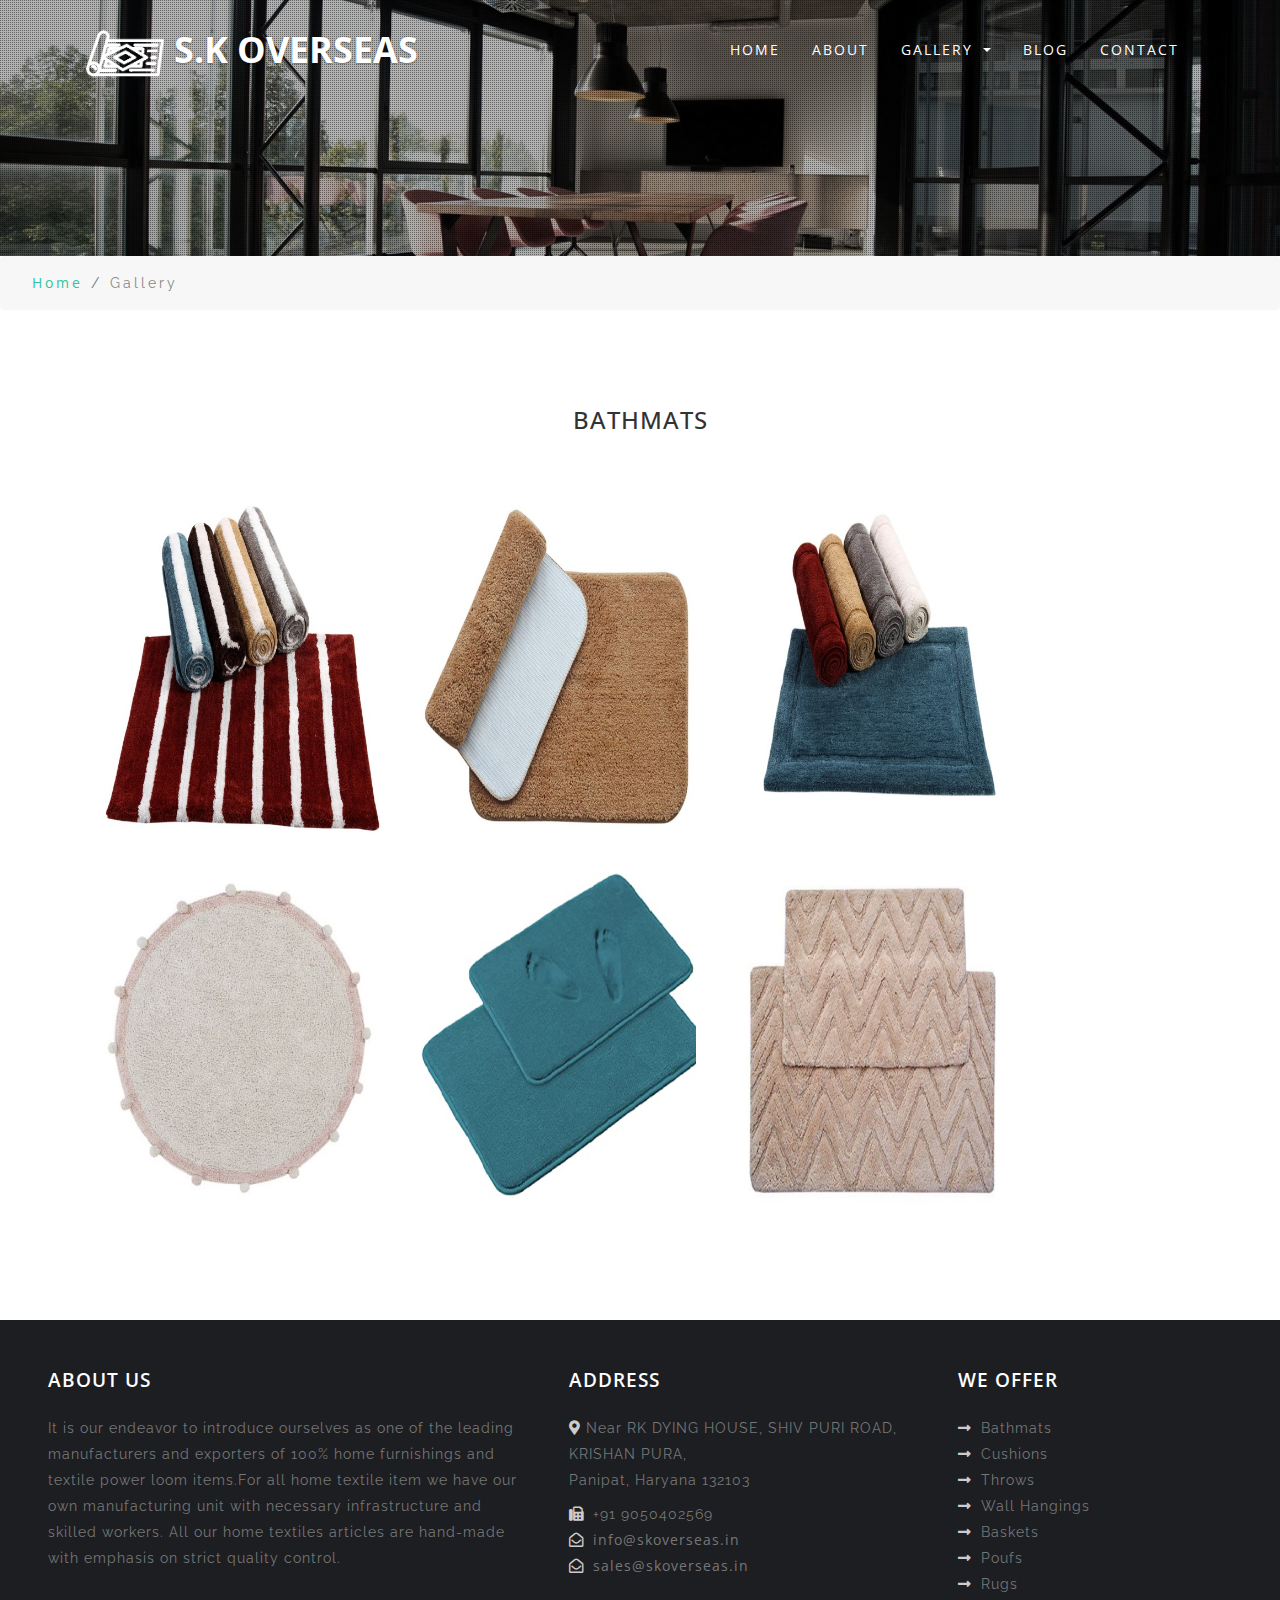
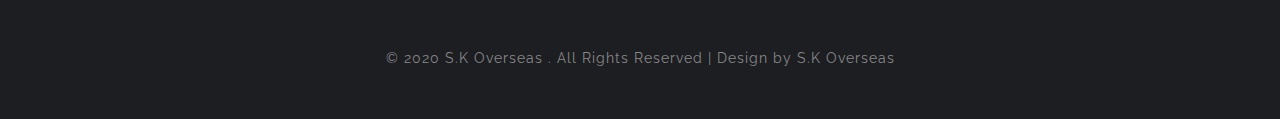
<file: bathmats.html>
<!DOCTYPE html>
<html lang="zxx">

<head>
    <title> Our Products | Gallery</title>

    <!-- Meta tag Keywords -->
    <meta name="viewport" content="width=device-width, initial-scale=1">
    <meta charset="utf-8">
    <meta name="keywords" content=" Inwardly
 Responsive web template, Bootstrap Web Templates, Flat Web Templates, Android Compatible web template, 
	Smartphone Compatible web template, free webdesigns for Nokia, Samsung, LG, SonyEricsson, Motorola web design" />
    <script>
        
        myFunction();
        function myFunction() {
  document.getElementById("cushions").click(); // Click on the checkbox
}
        
        addEventListener("load", function() {
            setTimeout(hideURLbar, 0);
        }, false);

        function hideURLbar() {
            window.scrollTo(0, 1);
        }
    </script>
    <!--// Meta tag Keywords -->
    <!-- css files -->
    <link rel="stylesheet" href="css/bootstrap.css">
    <!-- Bootstrap-Core-CSS -->
    <link rel="stylesheet" href="css/owl.carousel.css" type="text/css" media="all">
    <link rel="stylesheet" href="css/owl.theme.css" type="text/css" media="all">
    <link rel="stylesheet" href="css/style.css" type="text/css" media="all" />
    <!-- Style-CSS -->
    <link href="css/prettyPhoto.css" rel="stylesheet" type="text/css" />
    <link href="css/style6.css" rel='stylesheet' type='text/css' />
    <link rel="stylesheet" href="css/fontawesome-all.css">
    <!-- Font-Awesome-Icons-CSS -->
    <!-- //css files -->
    <!--web font-->
    <link href="//fonts.googleapis.com/css?family=Open+Sans:300,300i,400,400i,600,600i,700,700i,800" rel="stylesheet">
    <link href="//fonts.googleapis.com/css?family=Raleway:100,100i,200,200i,300,300i,400,400i,500,500i,600,600i" rel="stylesheet">
    <!--//web font-->

</head>

<body>
    <!-- banner -->
    <section class="banner-inner" id="home">
        <!-- header -->
        <header>
            <div class="container">
                <nav class="navbar navbar-expand-lg navbar-light">
                    <h1><a class="navbar-brand" href="index.html">
                                                <img src="images/logo1.png" style="width: 80px"/>

				<span></span>  S.K Overseas
                        
                </a></h1>
                    <button class="navbar-toggler ml-md-auto" type="button" data-toggle="collapse" data-target="#navbarSupportedContent" aria-controls="navbarSupportedContent" aria-expanded="false" aria-label="Toggle navigation">
				<span class="navbar-toggler-icon"></span>
			</button>

                    <div class="collapse navbar-collapse" id="navbarSupportedContent">

                        <ul class="navbar-nav ml-lg-auto text-center">
                            <li class="nav-item cool">
                                <a class="nav-link" href="index.html">Home
							<span class="sr-only">(current)</span>
						</a>
                            </li>
                            <li class="nav-item cool">
                                <a class="nav-link" href="about.html">About</a>
                            </li>
                        <li class="nav-item dropdown cool">
                                <a class="nav-link dropdown-toggle" href="#" id="navbarDropdown" role="button" data-toggle="dropdown" aria-haspopup="true" aria-expanded="false">
							Gallery
						</a>
                                <div class="dropdown-menu" aria-labelledby="navbarDropdown">
                                    <a class="dropdown-item" href="rugs.html">Rugs</a>
                                    <a class="dropdown-item" href="coushins.html">Cushions and Pillows</a>
                                    <a class="dropdown-item" href="wallart.html">WallAart and Throws</a>
                                    <a class="dropdown-item" href="baskets.html">Baskets</a>
                                    <a class="dropdown-item" href="poufs.html">Poufs</a>
                                    <a class="dropdown-item" href="bathmats.html">Bathmats</a>
                                </div>
                            </li>
                            <li class="nav-item cool">
                                <a class="nav-link" href="blog.html">Blog</a>
                            </li>

                            <li class="nav-item cool">
                                <a class="nav-link" href="contact.html">Contact</a>
                            </li>
                        </ul>


                    </div>
                </nav>
            </div>
        </header>
        <!-- //header -->
        <!-- banner -->
        <div class="bs-slider-overlay-inner">
        </div>
    </section>
    <!-- //banner -->
    <ol class="breadcrumb">
        <li class="breadcrumb-item">
            <a href="index.html">Home</a>
        </li>
        <li class="breadcrumb-item active">Gallery</li>
    </ol>
    <!--gallery  -->
    <section class="gallery py-md-5 py-4">
        <div class="gallery-inner py-md-5 py-4">
            <h2 class="tittle text-center mb-md-5 mb-4">Bathmats</h2>
            <ul class="portfolio-area clearfix container" style="height: auto">  
                                <li class="portfolio-item2" data-id="id-3" data-type="cat-item-2">
                    <span class="image-block">
                        <a class="image-zoom" href="images/bathmat/bathmats%20(3).jpg" data-gal="prettyPhoto[gallery]">
                            <img src="images/bathmat/bathmats%20(3).jpg" class="img-gallery " alt="">
                        </a>
                    </span>
                </li>
               <li class="portfolio-item2" data-id="id-1" data-type="cat-item-2">
                    <span class="image-block">
                        <a class="image-zoom" href="images/bathmat/bathmats%20(1).jpeg" data-gal="prettyPhoto[gallery]">
                            <img src="images/bathmat/bathmats%20(1).jpeg" class="img-gallery " alt="">
                        </a>
                    </span>
                </li>
                   <li class="portfolio-item2" data-id="id-2" data-type="cat-item-6">
                    <span class="image-block">
                        <a class="image-zoom" href="images/bathmat/bathmats%20(1).jpg" data-gal="prettyPhoto[gallery]">
                            <img src="images/bathmat/bathmats%20(1).jpg" class="img-gallery " alt="">
                        </a>
                    </span>
                </li>
                
                
                
                <li class="portfolio-item2" data-id="id-4" data-type="cat-item-3">
                    <span class="image-block">
                        <a class="image-zoom" href="images/bathmat/bathmats%20(5).jpg" data-gal="prettyPhoto[gallery]">
                            <img src="images/bathmat/bathmats%20(5).jpg" class="img-gallery " alt="">
                        </a>
                    </span>
                </li>
                            <li class="portfolio-item2" data-id="id-25" data-type="cat-item-3">
                    <span class="image-block">
                        <a class="image-zoom" href="images/bathmat/bathmats%20(4).png" data-gal="prettyPhoto[gallery]">
                            <img src="images/bathmat/bathmats%20(4).png" class="img-gallery " alt="">
                        </a>
                    </span>
                </li>
                <li class="portfolio-item2" data-id="id-5" data-type="cat-item-3">
                    <span class="image-block">
                        <a class="image-zoom" href="images/bathmat/bathmats%20(6).png" data-gal="prettyPhoto[gallery]">
                            <img src="images/bathmat/bathmats%20(6).png" class="img-gallery " alt="">
                        </a>
                    </span>
                </li>     
            </ul>
            <!--end portfolio-area -->
        </div>
        <!-- //gallery container -->
    </section>
    <!-- //gallery -->
    <!--/footer-->
<footer class="footer-main-w3layouts py-md-5 py-4">
     <div class="container-fluid px-lg-5 px-3">
            <div class="row">
                <div class="col-lg-5 footer-grid-w3ls">
                    <h3 class="mb-4">About Us</h3>
                    <p>It is our endeavor to introduce ourselves as one of the leading manufacturers and exporters of 100% home furnishings and textile power loom items.For all home textile item we have our own manufacturing unit with necessary infrastructure and skilled workers. All our home textiles articles are hand-made with emphasis on strict quality control.</p>
                </div>
              <div class="col-lg-4 footer-grid-w3ls">
                       <div class="col-md-12">
                            <h3 class="mb-4">Address</h3>
                            <address class="mb-0">
														<p class="mb-2"><i class="fas fa-map-marker-alt"></i> Near RK DYING HOUSE, SHIV PURI ROAD, KRISHAN PURA, <br>Panipat, Haryana 132103 </p>
							<p><i class="fas mr-1 fa-fax"></i> +91 9050402569</p>
							<p><i class="far mr-1 fa-envelope-open"></i> <a href="mailto:info@example.com">info@skoverseas.in</a></p>
                            <p><i class="far mr-1 fa-envelope-open"></i> <a href="mailto:info@example.com">sales@skoverseas.in</a></p>

						</address>
                        </div>
                </div>
               <div class="col-lg-3 footer-grid-w3ls">
                    <h3 class="mb-4">We Offer</h3>
                    <ul>
                        <li><i class="fas mr-1 fa-long-arrow-alt-right"></i>  Bathmats</li>
                        <li><i class="fas mr-1 fa-long-arrow-alt-right"></i>  Cushions </li>
                        <li><i class="fas mr-1 fa-long-arrow-alt-right"></i>  Throws</li>
                        <li><i class="fas mr-1 fa-long-arrow-alt-right"></i>  Wall Hangings</li>
                        <li><i class="fas mr-1 fa-long-arrow-alt-right"></i>  Baskets</li>
                        <li><i class="fas mr-1 fa-long-arrow-alt-right"></i>  Poufs</li>
                        <li><i class="fas mr-1 fa-long-arrow-alt-right"></i>  Rugs</li>
                    </ul>
                </div>
            </div>
        </div>
        <div class="copyright-w3layouts mt-md-5 mt-4 text-center">
            <p>© 2020 S.K Overseas . All Rights Reserved | Design by S.K Overseas</p>
        </div>
    </footer>
    <!-- //footer -->
    <!-- js -->
    <script src="js/jquery-2.2.3.min.js">
    </script>
    <script src="js/search.js"></script>
    <!-- /dropdown nav -->
    <script>
        $(document).ready(function() {
            $(".dropdown").hover(
                function() {
                    $('.dropdown-menu', this).stop(true, true).slideDown("fast");
                    $(this).toggleClass('open');
                },
                function() {
                    $('.dropdown-menu', this).stop(true, true).slideUp("fast");
                    $(this).toggleClass('open');
                }
            );
        });
    </script>
    <!-- //dropdown nav -->
    <!-- Banner Responsiveslides -->
    <script src="js/responsiveslides.min.js"></script>
    <script>
        // You can also use "$(window).load(function() {"
        $(function() {
            // Slideshow 4
            $("#slider3").responsiveSlides({
                auto: true,
                pager: true,
                nav: false,
                speed: 500,
                namespace: "callbacks",
                before: function() {
                    $('.events').append("<li>before event fired.</li>");
                },
                after: function() {
                    $('.events').append("<li>after event fired.</li>");
                }
            });

        });
    </script>
    <!-- // Banner Responsiveslides -->
    <!-- Smooth-Scrolling-JavaScript -->
    <script src="js/easing.js"></script>
    <script src="js/move-top.js"></script>
    <script>
        jQuery(document).ready(function($) {
            $(".scroll, .navbar li a, .footer li a").click(function(event) {
                $('html,body').animate({
                    scrollTop: $(this.hash).offset().top
                }, 1000);
            });
        });
    </script>
    <!-- //Smooth-Scrolling-JavaScript -->
    <script>
        $(document).ready(function() {
            /*
            						var defaults = {
            				  			containerID: 'toTop', // fading element id
            							containerHoverID: 'toTopHover', // fading element hover id
            							scrollSpeed: 1200,
            							easingType: 'linear' 
            				 		};
            						*/

            $().UItoTop({
                easingType: 'easeOutQuart'
            });

        });
    </script>

    <!-- //Smooth-Scrolling-JavaScript -->
    <!-- jQuery-Photo-filter-lightbox-Gallery-plugin -->
    <!--// end-smoth-scrolling -->
    <script src="js/jquery-1.7.2.js"></script>
    <script src="js/jquery.quicksand.js"></script>
    <script src="js/script.js"></script>
    <script src="js/jquery.prettyPhoto.js"></script>
    <!-- //jQuery-Photo-filter-lightbox-Gallery-plugin -->

    <!-- /js -->
    <script src="js/bootstrap.js"></script>
    <!-- //js -->
</body>

</html>
</file>
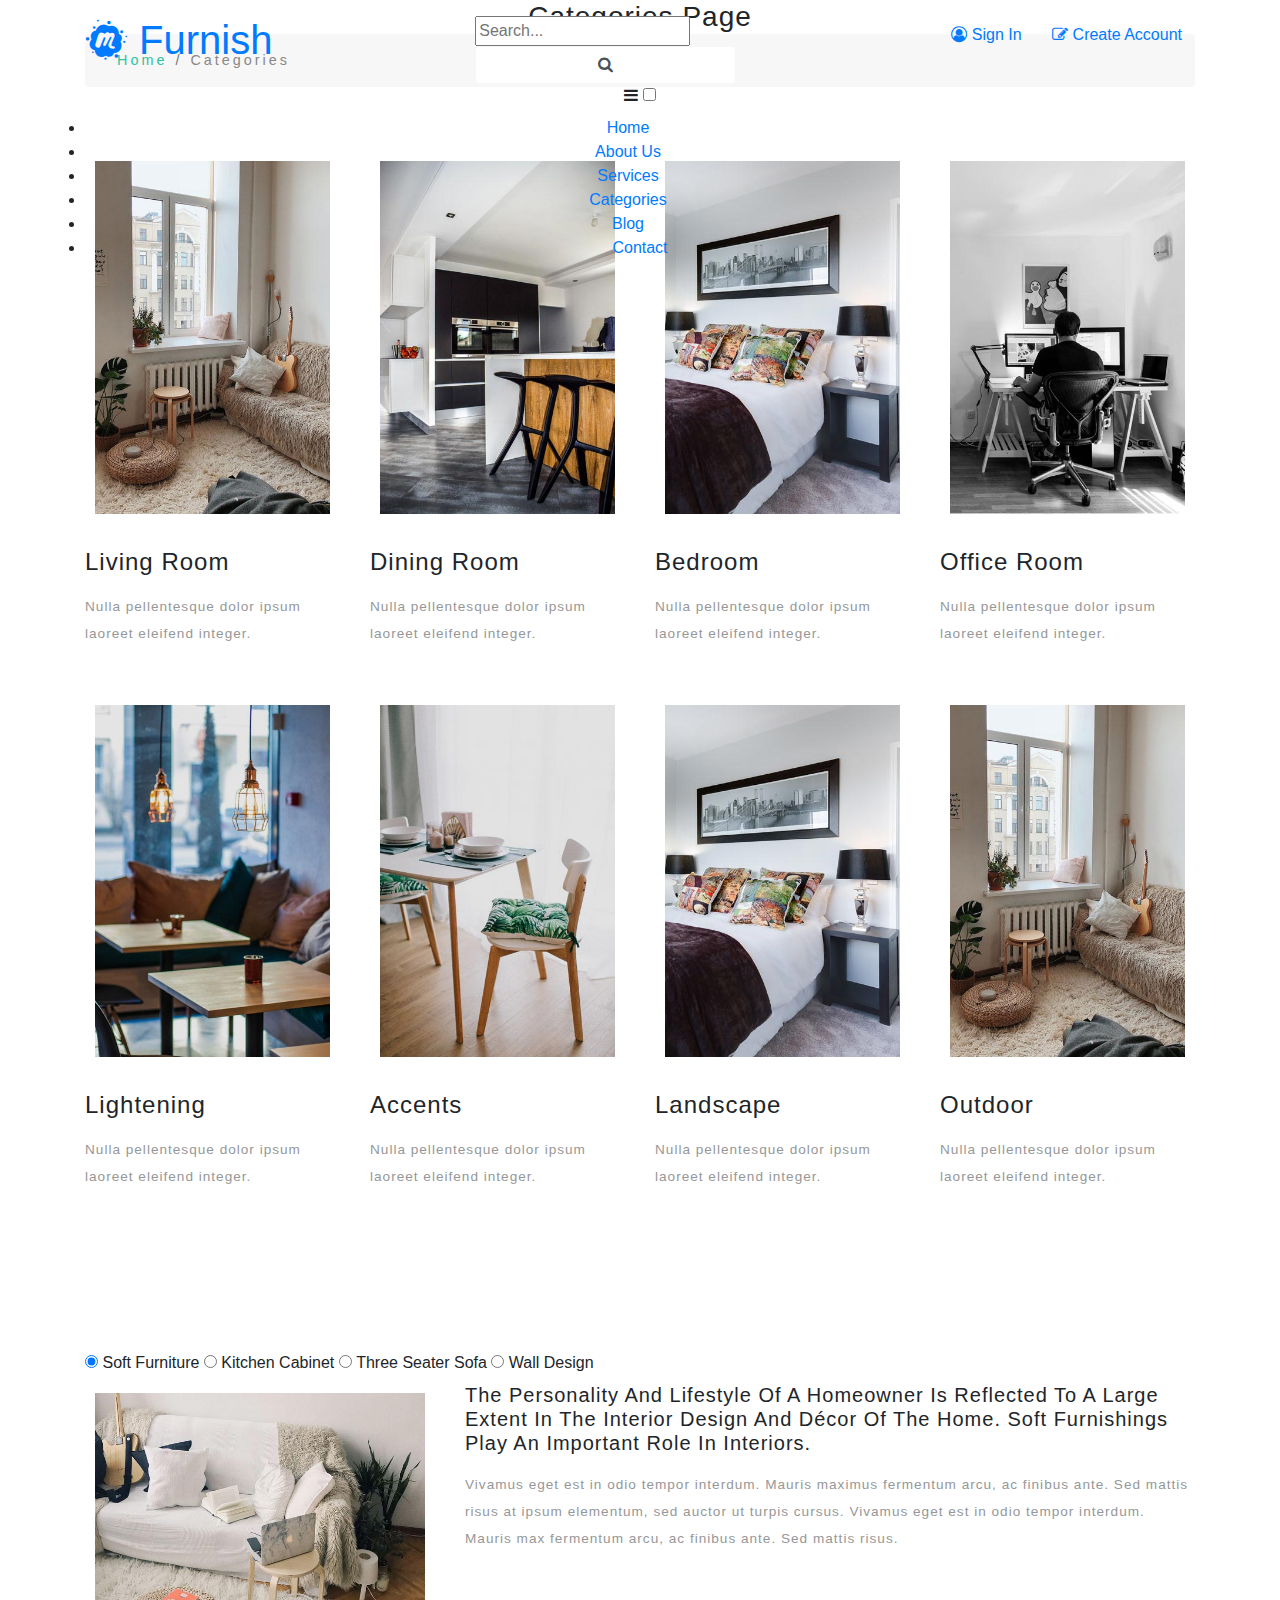
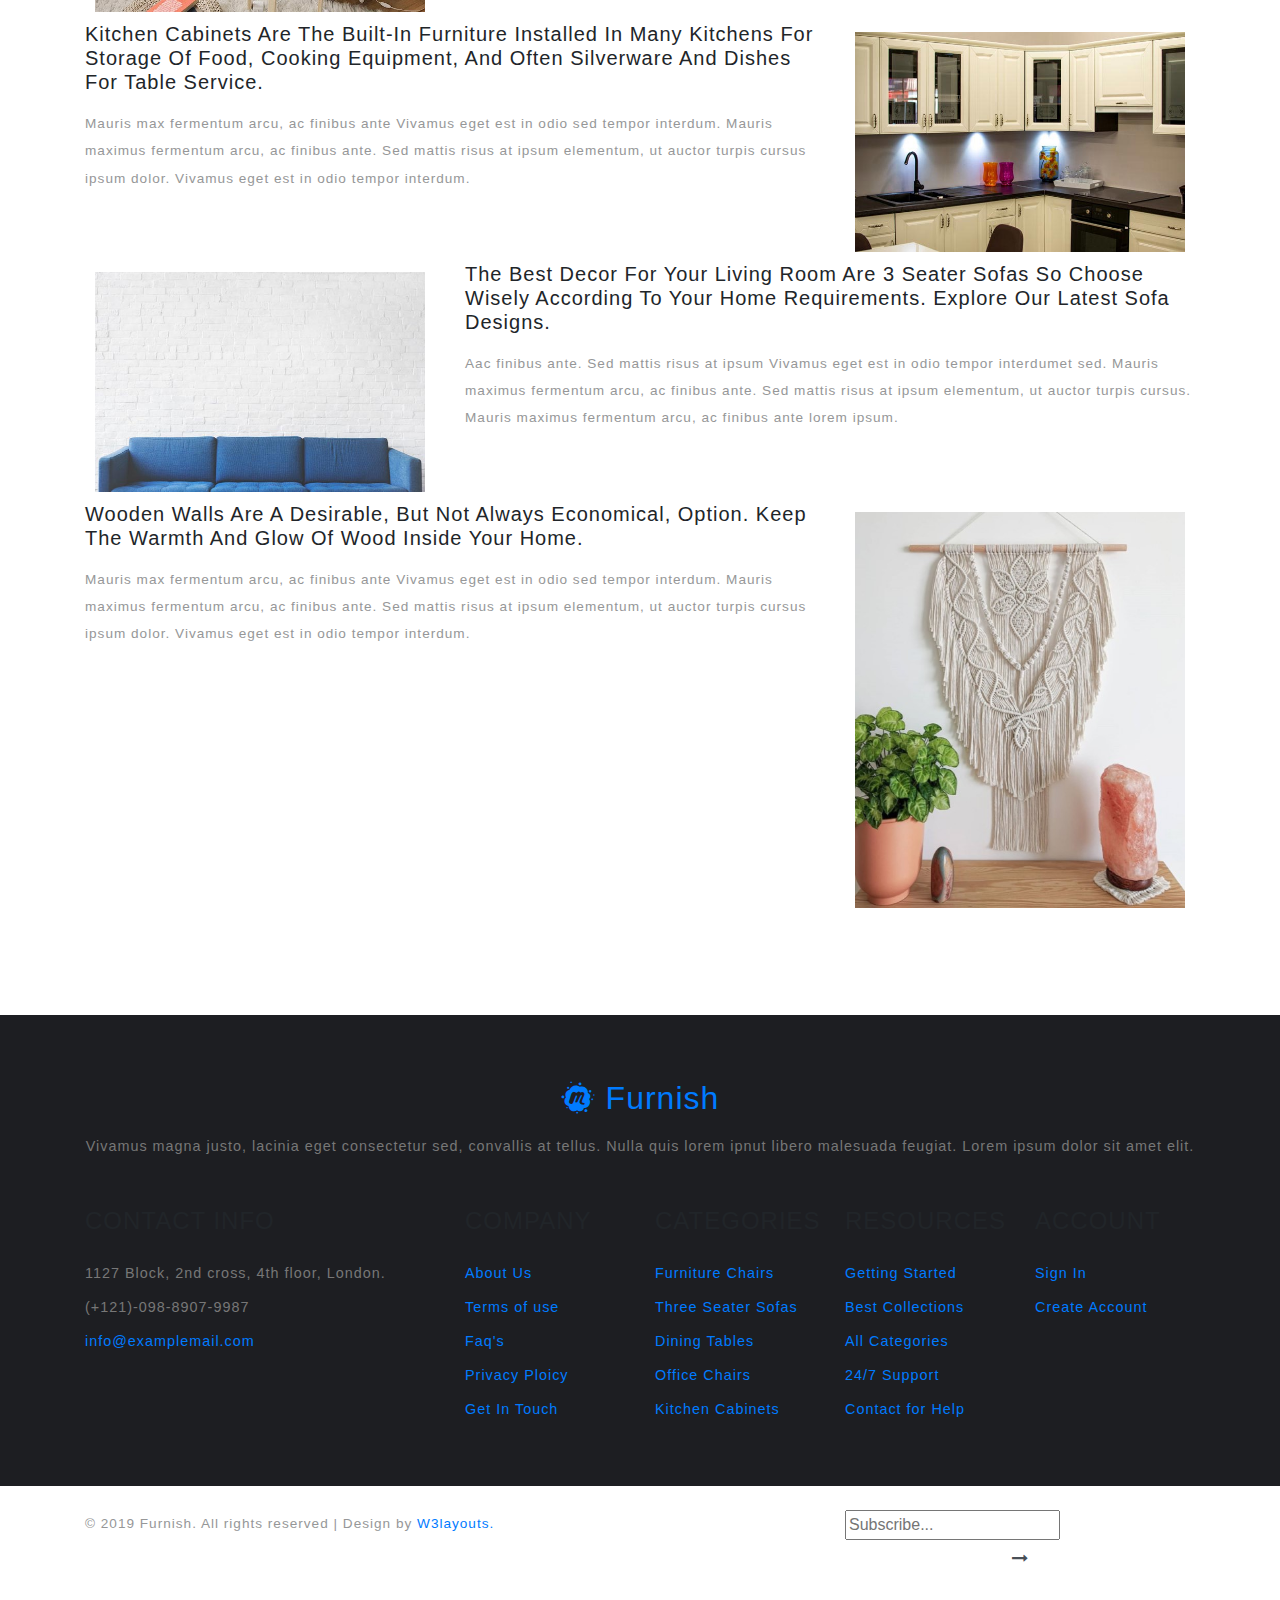
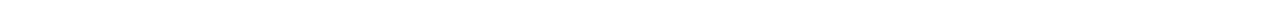
<file: categories.html>
<!--
author: W3layouts
author URL: http://w3layouts.com
License: Creative Commons Attribution 3.0 Unported
License URL: http://creativecommons.org/licenses/by/3.0/
-->
<!DOCTYPE html>
<html lang="en">
<head>
<title>S.K Overseas | Categories </title>
<meta name="viewport" content="width=device-width, initial-scale=1">
<meta charset="utf-8">
<meta name="keywords" content=" Furnish Responsive web template, Bootstrap Web Templates, Flat Web Templates, Android Compatible web template, 
Smartphone Compatible web template, free webdesigns for Nokia, Samsung, LG, SonyEricsson, Motorola web design" />

    <script>
        addEventListener("load", function () {
            setTimeout(hideURLbar, 0);
        }, false);

        function hideURLbar() {
            window.scrollTo(0, 1);
        }
    </script>
	
	<!-- css files -->
    <link href="css/bootstrap.css" rel='stylesheet' type='text/css' /><!-- bootstrap css -->
    <link href="css/style.css" rel='stylesheet' type='text/css' /><!-- custom css -->
    <link href="css/font-awesome.min.css" rel="stylesheet"><!-- fontawesome css -->
	<!-- //css files -->

	<!-- google fonts -->
	<link href="//fonts.googleapis.com/css?family=Lato:100,100i,300,300i,400,400i,700,700i,900,900i&amp;subset=latin-ext" rel="stylesheet">
	<!-- //google fonts -->
	
</head>
<body>
<!-- //header -->
<header class="py-sm-3 pt-3 pb-2" id="home">
	<div class="container">
		<!-- nav -->
		<div class="top d-md-flex">
			<div id="logo">
				<h1> <a href="index.html"><span class="fa fa-meetup"></span> Furnish</a></h1>
			</div>
			<div class="search-form mx-md-auto">
				<div class="n-right-w3ls">
					<form action="#" method="post" class="newsletter">
						<input class="search" type="text" placeholder="Search..." required="">
						<button class="form-control btn" value=""><span class="fa fa-search"></span></button>
					</form>
				</div>
			</div>
			<div class="forms mt-md-0 mt-2">
				<a href="login.html" class="btn"><span class="fa fa-user-circle-o"></span> Sign In</a>
				<a href="register.html" class="btn"><span class="fa fa-pencil-square-o"></span> Create Account</a>
			</div>
		</div>
		<nav class="text-center">
			<label for="drop" class="toggle"><span class="fa fa-bars"></span></label>
			<input type="checkbox" id="drop" />
			<ul class="menu">
				<li class="mr-lg-4 mr-2"><a href="index.html">Home</a></li>
				<li class="mr-lg-4 mr-2"><a href="about.html">About Us</a></li>
				<li class="mr-lg-4 mr-2"><a href="services.html">Services</a></li>
				<li class="mr-lg-4 mr-2 active"><a href="categories.html">Categories</a></li>
				<li class="mr-lg-4 mr-2"><a href="blog.html">Blog</a></li>
				<li class=""><a href="contact.html">Contact</a></li>
			</ul>
		</nav>
		<!-- //nav -->
	</div>
</header>
<!-- //header -->

<!-- inner banner -->
<section class="inner-banner">
	<div class="container">
		<h3 class="text-center">Categories Page</h3>
	</div>
</section>
<!-- //inner banner -->
<!-- page details -->
<div class="breadcrumb-agile">
	<div class="container">
		<ol class="breadcrumb">
			<li class="breadcrumb-item">
				<a href="index.html">Home</a>
			</li>
			<li class="breadcrumb-item active" aria-current="page">Categories</li>
		</ol>
	</div>
</div>
<!-- //page details -->


<!-- top categories -->
<section class="news py-5" id="news">
	<div class="container py-lg-3">
		<div class="row news-grids">
			<div class="col-lg-3 col-sm-6 newsgrid1">
				<img src="images/living-room.jpg" alt="news image" class="img-fluid">
				<h4 class="mt-4">Living Room</h4>
				<p class="mt-3">Nulla pellentesque dolor ipsum laoreet eleifend integer. </p>
			</div>
			<div class="col-lg-3 col-sm-6 mt-sm-0 mt-4 newsgrid2">
				<img src="images/dining-room.jpg" alt="news image" class="img-fluid">
				<h4 class=" mt-4">Dining Room</h4>
				<p class="mt-3">Nulla pellentesque dolor ipsum laoreet eleifend integer. </p>
			</div>
			<div class="col-lg-3 col-sm-6 newsgrid3 mt-lg-0 mt-4">
				<img src="images/bedrooom.jpg" alt="news image" class="img-fluid">
				<h4 class=" mt-4">Bedroom</h4>
				<p class="mt-3">Nulla pellentesque dolor ipsum laoreet eleifend integer. </p>
			</div>
			<div class="col-lg-3 col-sm-6 newsgrid3 mt-lg-0 mt-4">
				<img src="images/office-room.jpg" alt="news image" class="img-fluid">
				<h4 class=" mt-4">Office Room</h4>
				<p class="mt-3">Nulla pellentesque dolor ipsum laoreet eleifend integer. </p>
			</div>
			<div class="col-lg-3 col-sm-6 newsgrid1 mt-lg-5 mt-4">
				<img src="images/lightening.jpg" alt="news image" class="img-fluid">
				<h4 class="mt-4">Lightening</h4>
				<p class="mt-3">Nulla pellentesque dolor ipsum laoreet eleifend integer. </p>
			</div>
			<div class="col-lg-3 col-sm-6 mt-lg-5 mt-4 newsgrid2">
				<img src="images/accent.jpg" alt="news image" class="img-fluid">
				<h4 class=" mt-4">Accents</h4>
				<p class="mt-3">Nulla pellentesque dolor ipsum laoreet eleifend integer. </p>
			</div>
			<div class="col-lg-3 col-sm-6 newsgrid3 mt-lg-5 mt-4">
				<img src="images/bedrooom.jpg" alt="news image" class="img-fluid">
				<h4 class=" mt-4">Landscape</h4>
				<p class="mt-3">Nulla pellentesque dolor ipsum laoreet eleifend integer. </p>
			</div>
			<div class="col-lg-3 col-sm-6 newsgrid3 mt-lg-5 mt-4">
				<img src="images/living-room.jpg" alt="news image" class="img-fluid">
				<h4 class=" mt-4">Outdoor</h4>
				<p class="mt-3">Nulla pellentesque dolor ipsum laoreet eleifend integer. </p>
			</div>
		</div>		
	</div>
</section>
<!-- //top categories -->	

<!-- tabs -->
<section class="middile-sec py-5" id="tabs">
	<div class="container py-md-5">
		<div class="row">
			<div class="col-lg-12 middile-inner-con">
				<div class="tab-main mx-auto">

					<input id="tab1" type="radio" name="tabs" checked>
					<label for="tab1"> Soft Furniture</label>

					<input id="tab2" type="radio" name="tabs">
					<label for="tab2"> Kitchen Cabinet</label>

					<input id="tab3" type="radio" name="tabs">
					<label for="tab3"> Three Seater Sofa</label>
					
					<input id="tab4" type="radio" name="tabs">
					<label for="tab4"> Wall Design</label>

					<section id="content1">
						<div class="row">
							<div class="col-md-4">
								<img src="images/soft.jpg" class="img-fluid" alt="" />
							</div>
							<div class="col-md-8 mt-md-0 mt-4">
								<h5 class="mb-3 text-capitalize">The personality and lifestyle of a homeowner is reflected to a large extent in the interior design and décor of the home. Soft furnishings play an important role in interiors.</h5>	
								<p>Vivamus eget est in odio tempor interdum. Mauris maximus fermentum arcu, ac finibus ante. Sed mattis risus at ipsum elementum, sed auctor ut turpis cursus. Vivamus eget est in odio tempor interdum. Mauris max fermentum arcu, ac finibus ante. Sed mattis risus.</p>
							</div>
						</div>
					</section>

					<section id="content2">
						<div class="row">
							<div class="col-md-8">
								<h5 class="mb-3 text-capitalize">Kitchen cabinets are the built-in furniture installed in many kitchens for storage of food, cooking equipment, and often silverware and dishes for table service. </h5>
								<p>Mauris max fermentum arcu, ac finibus ante Vivamus eget est in odio sed tempor interdum. Mauris maximus fermentum arcu, ac finibus ante. Sed mattis risus at ipsum elementum, ut auctor turpis cursus ipsum dolor. Vivamus eget est in odio tempor interdum.</p>
							</div>
							<div class="col-md-4 mt-md-0 mt-4">
								<img src="images/kitchen.jpg" class="img-fluid" alt="" />
							</div>
						</div>
					</section>

					<section id="content3">
						<div class="row">
							<div class="col-md-4">
								<img src="images/sofa.jpg" class="img-fluid" alt="" />
							</div>
							<div class="col-md-8 mt-md-0 mt-4">
								<h5 class="mb-3 text-capitalize">The best decor for your living room are 3 Seater Sofas so choose wisely according to your home requirements. Explore our latest sofa designs. </h5>
								<p>Aac finibus ante. Sed mattis risus at ipsum Vivamus eget est in odio tempor interdumet sed. Mauris maximus fermentum arcu, ac finibus ante. Sed mattis risus at ipsum elementum, ut auctor turpis cursus. Mauris maximus fermentum arcu, ac finibus ante lorem ipsum.</p>
							</div>
						</div>
					</section>
					
					<section id="content4">
						<div class="row">
							<div class="col-md-8">
								<h5 class="mb-3 text-capitalize">wooden walls are a desirable, but not always economical, option. Keep the warmth and glow of wood inside your home. </h5>
								<p>Mauris max fermentum arcu, ac finibus ante Vivamus eget est in odio sed tempor interdum. Mauris maximus fermentum arcu, ac finibus ante. Sed mattis risus at ipsum elementum, ut auctor turpis cursus ipsum dolor. Vivamus eget est in odio tempor interdum.</p>
							</div>
							<div class="col-md-4 mt-md-0 mt-4">
								<img src="images/wall.jpg" class="img-fluid" alt="" />
							</div>
						</div>
					</section>

				</div>
			</div>
			<div class="col-lg-6 about-img mt-lg-0 mt-4">
			</div>
		</div>
	</div>
</section>
<!--//tabs -->

<!-- footer -->
<footer class="footer py-5">
	<div class="container py-md-3">
		<div class="footer-grid_section text-center">
			<div class="footer-title mb-3">
				<h2> <a href="index.html"><span class="fa fa-meetup"></span> Furnish</a></h2>
			</div>
			<div class="footer-text">
				<p>Vivamus magna justo, lacinia eget consectetur sed, convallis at tellus. Nulla quis lorem ipnut libero malesuada feugiat.
				 Lorem ipsum dolor sit amet elit.</p>
			</div>
		</div>
		<div class="row mt-5">
			<div class="col-lg-4 mb-lg-0 mb-4 footer-top">
				<h4 class="mb-4 w3f_title text-uppercase">Contact Info</h4>
				<div class="footer-style-w3ls my-2">
					<p> 1127 Block, 2nd cross, 4th floor, London.</p>
				</div>
				<div class="footer-style-w3ls my-2">
					<p> (+121)-098-8907-9987</p>
				</div>
				<div class="footer-style-w3ls">
					<p> <a href="mailto:info@examplemail.com">info@examplemail.com</a></p>
				</div>
			</div>
			<div class="col-lg-2 col-md-3 col-6 footv3-left">
				<h4 class="mb-md-4 mb-3 w3f_title text-uppercase">Company</h4>
				<ul class="list-agileits">
					<li class="my-2">
						<a href="about.html">
							About Us
						</a>
					</li>
					<li class="mb-2">
						<a href="#">
							Terms of use
						</a>
					</li>
					<li class="my-2">
						<a href="#">
							Faq's
						</a>
					</li>
					<li class="my-2">
						<a href="#">
							Privacy Ploicy
						</a>
					</li>
					<li>
						<a href="contact.html">
							Get In Touch
						</a>
					</li>
				</ul>
			</div>
			<div class="col-lg-2 col-md-3 col-6">
				<h4 class="mb-md-4 mb-3 w3f_title text-uppercase">Categories</h4>
				<ul class="list-agileits">
					<li class="my-2">
						<a href="#">
							Furniture Chairs
						</a>
					</li>
					<li class="mb-2">
						<a href="#">
							Three Seater Sofas
						</a>
					</li>
					<li class="my-2">
						<a href="#">
							Dining Tables
						</a>
					</li>
					<li class="my-2">
						<a href="#">
							Office Chairs
						</a>
					</li>
					<li>
						<a href="#">
							Kitchen Cabinets
						</a>
					</li>
				</ul>
			</div>

			<div class="col-lg-2 col-md-3 col-6 mt-md-0 mt-sm-5 mt-4">
				<h4 class="mb-md-4 mb-3 w3f_title text-uppercase">Resources</h4>
				<ul class="list-agileits">
					<li class="my-2">
						<a href="#">
							Getting Started
						</a>
					</li>
					<li class="mb-2">
						<a href="#">
							Best Collections
						</a>
					</li>
					<li class="my-2">
						<a href="categories.html">
							All Categories
						</a>
					</li>
					<li class="my-2">
						<a href="#">
							24/7 Support
						</a>
					</li>
					<li>
						<a href="#">
							Contact for Help
						</a>
					</li>
				</ul>
			</div>
			
			<div class="col-lg-2 col-md-3 col-6 mt-md-0 mt-sm-5 mt-4">
				<h4 class="mb-md-4 mb-3 w3f_title text-uppercase">Account</h4>
				<ul class="list-agileits">
					<li class="my-2">
						<a href="login.html">
							Sign In
						</a>
					</li>
					<li class="">
						<a href="register.html">
							Create Account
						</a>
					</li>
				</ul>
			</div>
			
		</div>
	</div>
	<!-- //footer bottom -->
</footer>
<!-- //footer -->

<!-- copyright -->
<section class="copy-right py-4">
	<div class="container">
		<div class="row">
			<div class="col-md-8">
				<p class="">© 2019 Furnish. All rights reserved | Design by
					<a href="http://w3layouts.com"> W3layouts.</a>
				</p>
			</div>
			<div class="col-md-4 mt-md-0 mt-4">
				<div class="subscribe-form">
					<form action="#" method="post" class="newsletter">
						<input class="subscribe" type="text" placeholder="Subscribe..." required="">
						<button class="form-control btn" value=""><span class="fa fa-long-arrow-right"></span></button>
					</form>
				</div>
			</div>
		</div>
	</div>
</section>
<!-- copyright -->

<!-- move top icon -->
<a href="#home" class="move-top text-center"></a>
<!-- //move top icon -->
	
</body>
</html>
</file>
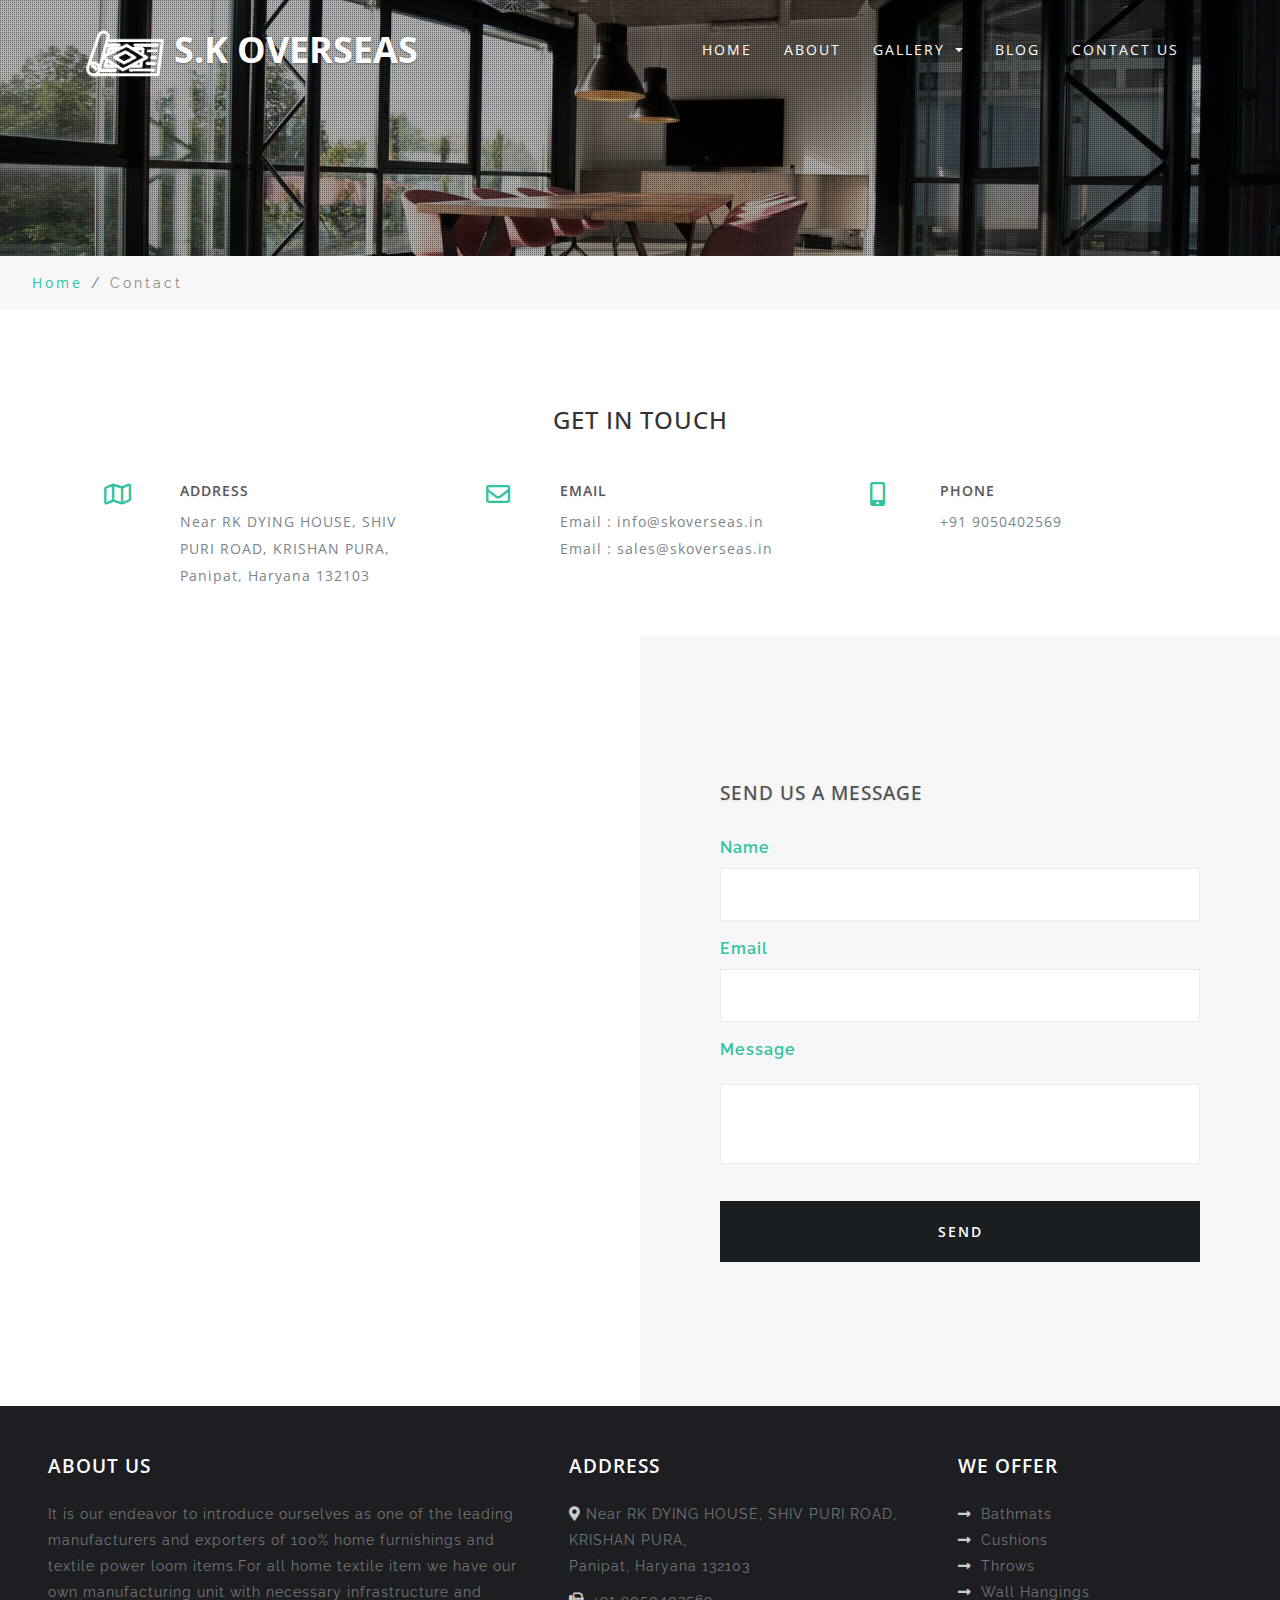
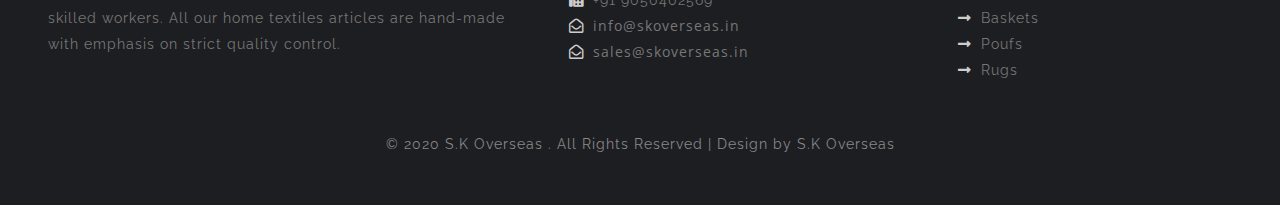
<file: contact.html>
<!DOCTYPE html>
<html lang="zxx">

<head>
    <title> S.K Overseas | Contact Us </title>

    <!-- Meta tag Keywords -->
    <meta name="viewport" content="width=device-width, initial-scale=1">
    <meta charset="utf-8">
    <meta name="keywords" content=" Inwardly
 Responsive web template, Bootstrap Web Templates, Flat Web Templates, Android Compatible web template, 
	Smartphone Compatible web template, free webdesigns for Nokia, Samsung, LG, SonyEricsson, Motorola web design" />
    <script>
        addEventListener("load", function() {
            setTimeout(hideURLbar, 0);
        }, false);

        function hideURLbar() {
            window.scrollTo(0, 1);
        }

    </script>
    <!--// Meta tag Keywords -->
    <!-- css files -->
    <link rel="stylesheet" href="css/bootstrap.css">
    <!-- Bootstrap-Core-CSS -->
    <link rel="stylesheet" href="css/owl.carousel.css" type="text/css" media="all">
    <link rel="stylesheet" href="css/owl.theme.css" type="text/css" media="all">
    <link rel="stylesheet" href="css/style.css" type="text/css" media="all" />
    <!-- Style-CSS -->
    <link href="css/prettyPhoto.css" rel="stylesheet" type="text/css" />
    <link href="css/style6.css" rel='stylesheet' type='text/css' />
    <link rel="stylesheet" href="css/fontawesome-all.css">
    <!-- Font-Awesome-Icons-CSS -->
    <!-- //css files -->
    <!--web font-->
    <link href="//fonts.googleapis.com/css?family=Open+Sans:300,300i,400,400i,600,600i,700,700i,800" rel="stylesheet">
    <link href="//fonts.googleapis.com/css?family=Raleway:100,100i,200,200i,300,300i,400,400i,500,500i,600,600i" rel="stylesheet">
    <!--//web font-->

</head>

<body>
    <!-- banner -->
    <section class="banner-inner" id="home">
        <!-- header -->
               <header>
            <div class="container">
                <nav class="navbar navbar-expand-lg navbar-light">
                    <h1><a class="navbar-brand" href="index.html">
                                                <img src="images/logo1.png" style="width: 80px"/>

                <span></span>  S.K Overseas
                        
                </a></h1>
                    <button class="navbar-toggler ml-md-auto" type="button" data-toggle="collapse" data-target="#navbarSupportedContent" aria-controls="navbarSupportedContent" aria-expanded="false" aria-label="Toggle navigation">
                <span class="navbar-toggler-icon"></span>
            </button>

                    <div class="collapse navbar-collapse" id="navbarSupportedContent">

                        <ul class="navbar-nav ml-lg-auto text-center">
                            <li class="nav-item cool">
                                <a class="nav-link" href="index.html">Home
                            <span class="sr-only">(current)</span>
                        </a>
                            </li>
                            <li class="nav-item cool">
                                <a class="nav-link" href="about.html">About</a>
                            </li>
                        <li class="nav-item dropdown cool">
                                <a class="nav-link dropdown-toggle" href="#" id="navbarDropdown" role="button" data-toggle="dropdown" aria-haspopup="true" aria-expanded="false">
                            Gallery
                        </a>
                                <div class="dropdown-menu" aria-labelledby="navbarDropdown">
                                    <a class="dropdown-item" href="rugs.html">Rugs</a>
                                    <a class="dropdown-item" href="coushins.html">Cushions and Pillows</a>
                                    <a class="dropdown-item" href="wallart.html">WallAart and Throws</a>
                                    <a class="dropdown-item" href="baskets.html">Baskets</a>
                                    <a class="dropdown-item" href="poufs.html">Poufs</a>
                                    <a class="dropdown-item" href="bathmats.html">Bathmats</a>
                                </div>
                            </li>
                            <li class="nav-item cool">
                                <a class="nav-link" href="blog.html">Blog</a>
                            </li>

                            <li class="nav-item cool">
                                <a class="nav-link" href="contact.html">Contact Us</a>
                            </li>
                        </ul>


                    </div>
                </nav>
            </div>
        </header>
        <!-- //header -->
        <!-- banner -->
        <div class="bs-slider-overlay-inner">
        </div>
    </section>
    <!-- //banner -->
    <ol class="breadcrumb">
        <li class="breadcrumb-item">
            <a href="index.html">Home</a>
        </li>
        <li class="breadcrumb-item active">Contact</li>
    </ol>
    <!-- contact -->
    <section class="banner-bottom-w3ls pt-lg-5 pt-md-3 pt-3">
        <div class="inner-sec-wthreelayouts pt-md-5 pt-md-3 pt-3">
            <h2 class="tittle text-center mb-md-5 mb-4">Get In Touch</h2>
            <div class="container">
                <div class="address row mb-5">
                    <div class="col-lg-4 address-grid-w3l">
                        <div class="row address-info">
                            <div class="col-md-3 address-left text-center">
                                <i class="far fa-map"></i>
                            </div>
                            <div class="col-md-9 address-right text-left">
                                <h6 class="ad-info text-uppercase mb-2">Address</h6>
                                <p> Near RK DYING HOUSE, SHIV PURI ROAD, KRISHAN PURA, Panipat, Haryana 132103
                                </p>
                            </div>
                        </div>
                    </div>
                    <div class="col-lg-4 address-grid-w3l">
                        <div class="row address-info">
                            <div class="col-md-3 address-left text-center">
                                <i class="far fa-envelope"></i>
                            </div>
                            <div class="col-md-9 address-right text-left">
                                <h6 class="ad-info text-uppercase mb-2">Email</h6>
                                <p>Email :
                                    <a href="mailto:example@email.com"> info@skoverseas.in</a>
                                </p>
                                <p>Email :
                                    <a href="mailto:example@email.com"> sales@skoverseas.in</a>
                                </p>
                            </div>

                        </div>
                    </div>
                    <div class="col-lg-4 address-grid-w3l">
                        <div class="row address-info">
                            <div class="col-md-3 address-left text-center">
                                <i class="fas fa-mobile-alt"></i>
                            </div>
                            <div class="col-md-9 address-right text-left">
                                <h6 class="ad-info text-uppercase mb-2">Phone</h6>
                                <p>+91 9050402569</p>

                            </div>
                        </div>
                    </div>
                </div>
            </div>
            <div class="container-fluid">
                <div class="row">
                    <div class="col-md-6 map">
                <iframe src="https://www.google.com/maps/embed?pb=!1m18!1m12!1m3!1d3476.9826000062703!2d76.96814411509943!3d29.370798682132296!2m3!1f0!2f0!3f0!3m2!1i1024!2i768!4f13.1!3m3!1m2!1s0x390ddafbf9c21a07%3A0x564a49d4f3f1e35f!2sSK%20OVERSEAS!5e0!3m2!1sen!2sin!4v1600263301930!5m2!1sen!2sin"  allowfullscreen></iframe>

                    </div>
                    <div class="col-md-6 main_grid_contact">
                        <div class="form" >
                            <h4 class="mb-4 text-left">Send us a message</h4>
                            <form id="gform" action="https://formspree.io/f/mdopkjwa" method="post">
                                <div class="form-group">
                                    <label class="my-2">Name</label>
                                    <input class="form-control" type="text" name="name" id="name" placeholder="" required="">
                                </div>
                                <div class="form-group">
                                    <label>Email</label>
                                    <input class="form-control" type="email" name="email" id="email" placeholder="" required="">
                                </div>
                                <div class="form-group">
                                    <label>Message</label>
                                    <textarea id="message" placeholder="" name="message"></textarea>
                                </div>
                                <div class="input-group1">
                                    <input class="form-control" type="submit" value="Send">
                                </div>
                            </form>
                        </div>
                    </div>
                </div>
            </div>
        </div>
    </section>
    <!-- //contact -->
<!--/footer-->
    <footer class="footer-main-w3layouts py-md-5 py-4">
     <div class="container-fluid px-lg-5 px-3">
            <div class="row">
                <div class="col-lg-5 footer-grid-w3ls">
                    <h3 class="mb-4">About Us</h3>
                    <p>It is our endeavor to introduce ourselves as one of the leading manufacturers and exporters of 100% home furnishings and textile power loom items.For all home textile item we have our own manufacturing unit with necessary infrastructure and skilled workers. All our home textiles articles are hand-made with emphasis on strict quality control.</p>
                </div>
              <div class="col-lg-4 footer-grid-w3ls">
                       <div class="col-md-12">
                            <h3 class="mb-4">Address</h3>
                            <address class="mb-0">
														<p class="mb-2"><i class="fas fa-map-marker-alt"></i> Near RK DYING HOUSE, SHIV PURI ROAD, KRISHAN PURA, <br>Panipat, Haryana 132103 </p>
							<p><i class="fas mr-1 fa-fax"></i> +91 9050402569</p>
							<p><i class="far mr-1 fa-envelope-open"></i> <a href="mailto:info@example.com">info@skoverseas.in</a></p>
                            <p><i class="far mr-1 fa-envelope-open"></i> <a href="mailto:info@example.com">sales@skoverseas.in</a></p>

						</address>
                        </div>
                </div>
               <div class="col-lg-3 footer-grid-w3ls">
                    <h3 class="mb-4">We Offer</h3>
                    <ul>
                        <li><i class="fas mr-1 fa-long-arrow-alt-right"></i>  Bathmats</li>
                        <li><i class="fas mr-1 fa-long-arrow-alt-right"></i>  Cushions </li>
                        <li><i class="fas mr-1 fa-long-arrow-alt-right"></i>  Throws</li>
                        <li><i class="fas mr-1 fa-long-arrow-alt-right"></i>  Wall Hangings</li>
                        <li><i class="fas mr-1 fa-long-arrow-alt-right"></i>  Baskets</li>
                        <li><i class="fas mr-1 fa-long-arrow-alt-right"></i>  Poufs</li>
                        <li><i class="fas mr-1 fa-long-arrow-alt-right"></i>  Rugs</li>
                    </ul>
                </div>
            </div>
        </div>
        <div class="copyright-w3layouts mt-md-5 mt-4 text-center">
            <p>© 2020 S.K Overseas . All Rights Reserved | Design by S.K Overseas</p>
        </div>
    </footer>
    <!-- //footer -->
    <!-- js -->
    <script src="js/jquery-2.2.3.min.js"></script>
    <script src="js/search.js"></script>
    <!-- /dropdown nav -->
    <script>
        $(document).ready(function() {
            $(".dropdown").hover(
                function() {
                    $('.dropdown-menu', this).stop(true, true).slideDown("fast");
                    $(this).toggleClass('open');
                },
                function() {
                    $('.dropdown-menu', this).stop(true, true).slideUp("fast");
                    $(this).toggleClass('open');
                }
            );
        });

    </script>
    <!-- //dropdown nav -->
    <!-- Smooth-Scrolling-JavaScript -->
    <script src="js/easing.js"></script>
    <script src="js/move-top.js"></script>
    <script>
        jQuery(document).ready(function($) {
            $(".scroll, .navbar li a, .footer li a").click(function(event) {
                $('html,body').animate({
                    scrollTop: $(this.hash).offset().top
                }, 1000);
            });
        });

    </script>
    <!-- //Smooth-Scrolling-JavaScript -->
    <script>
        $(document).ready(function() {
            /*
            						var defaults = {
            				  			containerID: 'toTop', // fading element id
            							containerHoverID: 'toTopHover', // fading element hover id
            							scrollSpeed: 1200,
            							easingType: 'linear' 
            				 		};
            						*/

            $().UItoTop({
                easingType: 'easeOutQuart'
            });

        });

    </script>

    <!-- //Smooth-Scrolling-JavaScript -->
    <!-- /js -->
    <script src="js/bootstrap.js"></script>
    <!-- //js -->
</body>

</html>
</file>
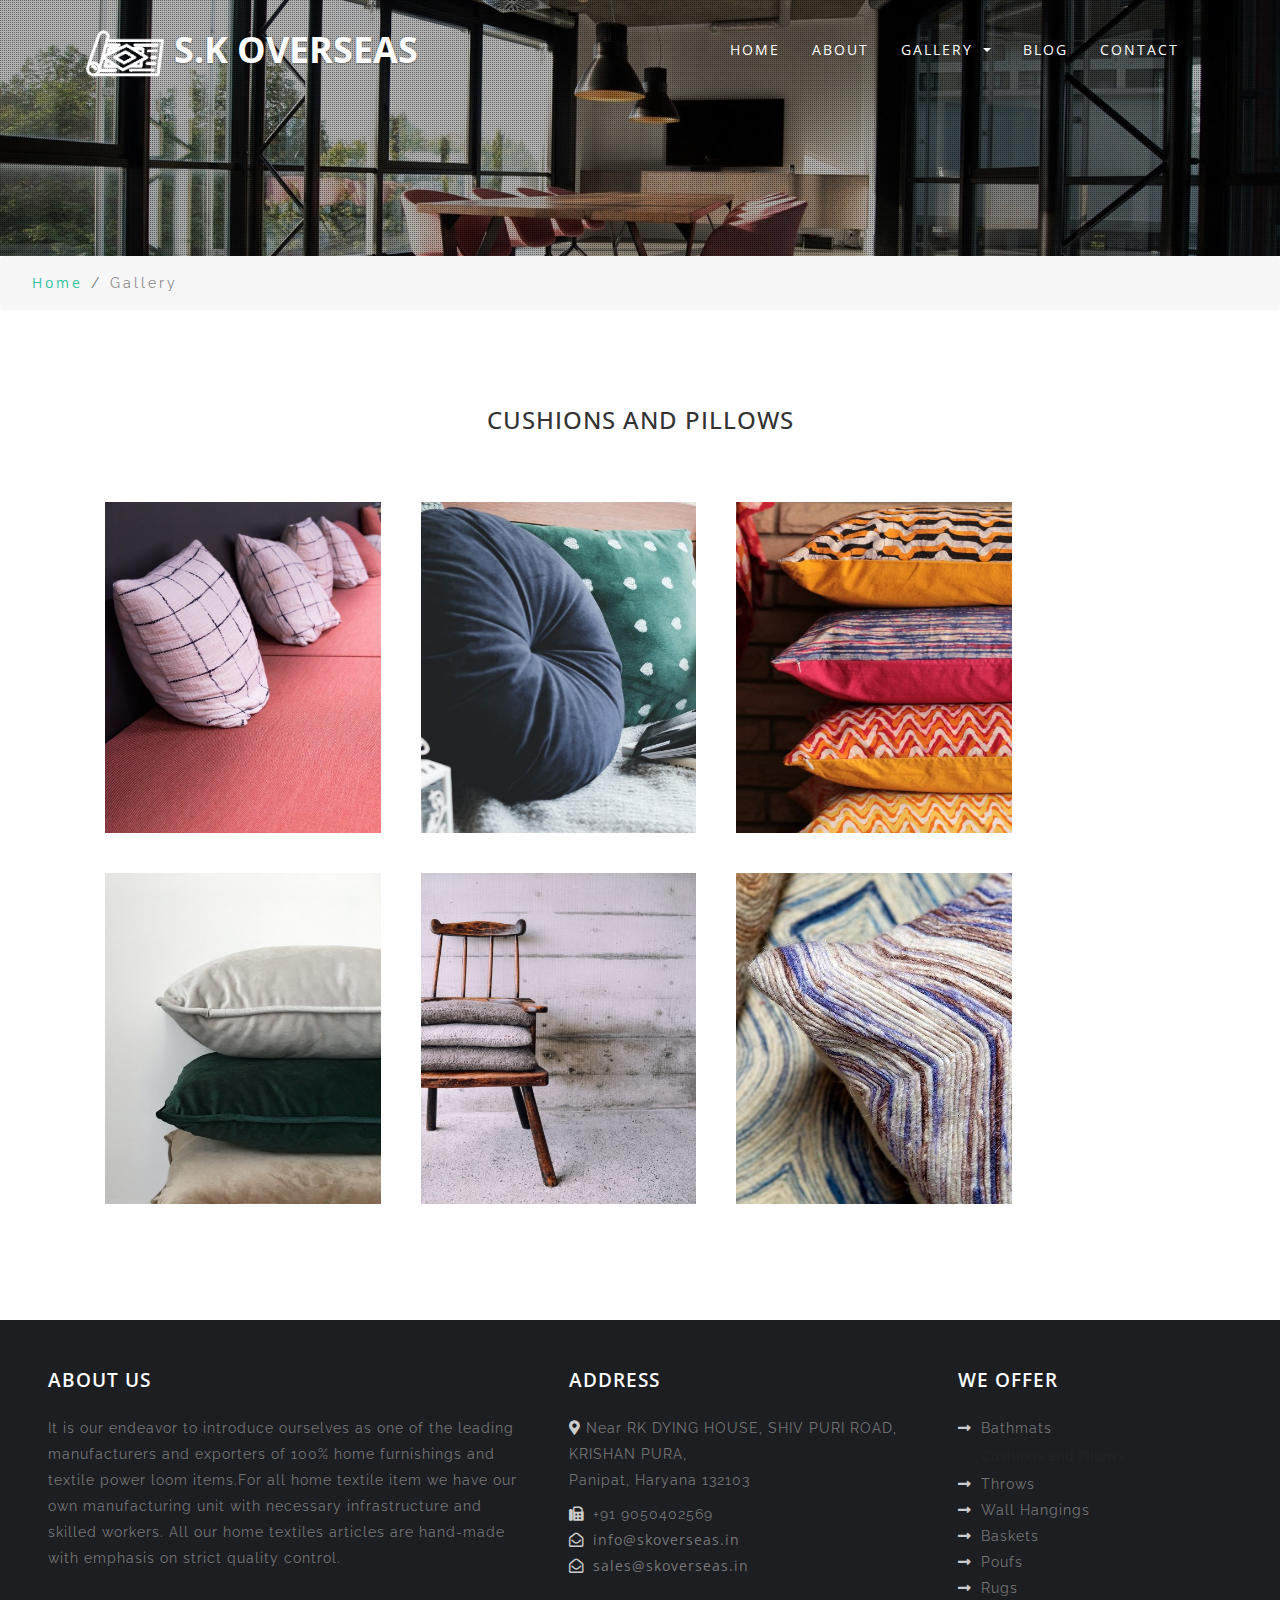
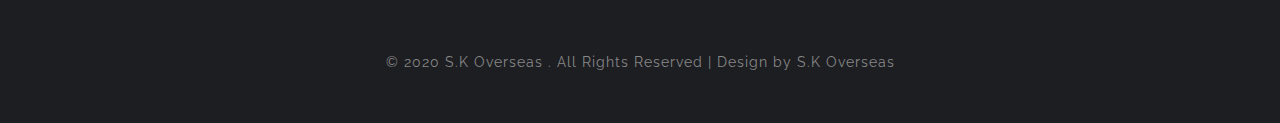
<file: coushins.html>
<!DOCTYPE html>
<html lang="zxx">

<head>
    <title> Our Products | Gallery</title>

    <!-- Meta tag Keywords -->
    <meta name="viewport" content="width=device-width, initial-scale=1">
    <meta charset="utf-8">
    <meta name="keywords" content=" Inwardly
 Responsive web template, Bootstrap Web Templates, Flat Web Templates, Android Compatible web template, 
    Smartphone Compatible web template, free webdesigns for Nokia, Samsung, LG, SonyEricsson, Motorola web design" />
    <script>
        
        myFunction();
        function myFunction() {
  document.getElementById("cushions").click(); // Click on the checkbox
}
        
        addEventListener("load", function() {
            setTimeout(hideURLbar, 0);
        }, false);

        function hideURLbar() {
            window.scrollTo(0, 1);
        }
    </script>
    <!--// Meta tag Keywords -->
    <!-- css files -->
    <link rel="stylesheet" href="css/bootstrap.css">
    <!-- Bootstrap-Core-CSS -->
    <link rel="stylesheet" href="css/owl.carousel.css" type="text/css" media="all">
    <link rel="stylesheet" href="css/owl.theme.css" type="text/css" media="all">
    <link rel="stylesheet" href="css/style.css" type="text/css" media="all" />
    <!-- Style-CSS -->
    <link href="css/prettyPhoto.css" rel="stylesheet" type="text/css" />
    <link href="css/style6.css" rel='stylesheet' type='text/css' />
    <link rel="stylesheet" href="css/fontawesome-all.css">
    <!-- Font-Awesome-Icons-CSS -->
    <!-- //css files -->
    <!--web font-->
    <link href="//fonts.googleapis.com/css?family=Open+Sans:300,300i,400,400i,600,600i,700,700i,800" rel="stylesheet">
    <link href="//fonts.googleapis.com/css?family=Raleway:100,100i,200,200i,300,300i,400,400i,500,500i,600,600i" rel="stylesheet">
    <!--//web font-->

</head>

<body>
    <!-- banner -->
    <section class="banner-inner" id="home">
        <!-- header -->
        <header>
            <div class="container">
                <nav class="navbar navbar-expand-lg navbar-light">
                    <h1><a class="navbar-brand" href="index.html">
                                                <img src="images/logo1.png" style="width: 80px"/>

                <span></span>  S.K Overseas
                        
                </a></h1>
                    <button class="navbar-toggler ml-md-auto" type="button" data-toggle="collapse" data-target="#navbarSupportedContent" aria-controls="navbarSupportedContent" aria-expanded="false" aria-label="Toggle navigation">
                <span class="navbar-toggler-icon"></span>
            </button>

                    <div class="collapse navbar-collapse" id="navbarSupportedContent">

                        <ul class="navbar-nav ml-lg-auto text-center">
                            <li class="nav-item cool">
                                <a class="nav-link" href="index.html">Home
                            <span class="sr-only">(current)</span>
                        </a>
                            </li>
                            <li class="nav-item cool">
                                <a class="nav-link" href="about.html">About</a>
                            </li>
                        <li class="nav-item dropdown cool">
                                <a class="nav-link dropdown-toggle" href="#" id="navbarDropdown" role="button" data-toggle="dropdown" aria-haspopup="true" aria-expanded="false">
                            Gallery
                        </a>
                                <div class="dropdown-menu" aria-labelledby="navbarDropdown">
                                    <a class="dropdown-item" href="rugs.html">Rugs</a>
                                    <a class="dropdown-item" href="coushins.html">Cushions and Pillows</a>
                                    <a class="dropdown-item" href="wallart.html">WallAart and Throws</a>
                                    <a class="dropdown-item" href="baskets.html">Baskets</a>
                                    <a class="dropdown-item" href="poufs.html">Poufs</a>
                                    <a class="dropdown-item" href="bathmats.html">Bathmats</a>
                                </div>
                            </li>
                            <li class="nav-item cool">
                                <a class="nav-link" href="blog.html">Blog</a>
                            </li>

                            <li class="nav-item cool">
                                <a class="nav-link" href="contact.html">Contact</a>
                            </li>
                        </ul>


                    </div>
                </nav>
            </div>
        </header>
        <!-- //header -->
        <!-- banner -->
        <div class="bs-slider-overlay-inner">
        </div>
    </section>
    <!-- //banner -->
    <ol class="breadcrumb">
        <li class="breadcrumb-item">
            <a href="index.html">Home</a>
        </li>
        <li class="breadcrumb-item active">Gallery</li>
    </ol>
    <!--gallery  -->
    <section class="gallery py-md-5 py-4">
        <div class="gallery-inner py-md-5 py-4">
            <h2 class="tittle text-center mb-md-5 mb-4">Cushions and Pillows</h2>
            <ul class="portfolio-area clearfix container" style="height: auto">       
               <li class="portfolio-item2" data-id="id-1" data-type="cat-item-2">
                    <span class="image-block">
                        <a class="image-zoom" href="images/cushions%20(3).jpg" data-gal="prettyPhoto[gallery]">
                            <img src="images/cushions%20(3).jpg" class="img-gallery " alt="">
                        </a>
                    </span>
                </li>
                   <li class="portfolio-item2" data-id="id-2" data-type="cat-item-6">
                    <span class="image-block">
                        <a class="image-zoom" href="images/cushions%20(2).jpg" data-gal="prettyPhoto[gallery]">
                            <img src="images/cushions%20(2).jpg" class="img-gallery " alt="">
                        </a>
                    </span>
                </li>
                
                                <li class="portfolio-item2" data-id="id-3" data-type="cat-item-2">
                    <span class="image-block">
                        <a class="image-zoom" href="images/cushions%20(5).jpg" data-gal="prettyPhoto[gallery]">
                            <img src="images/cushions%20(5).jpg" class="img-gallery " alt="">
                        </a>
                    </span>
                </li>
                
                <li class="portfolio-item2" data-id="id-4" data-type="cat-item-3">
                    <span class="image-block">
                        <a class="image-zoom" href="images/cushions%20(4).jpg" data-gal="prettyPhoto[gallery]">
                            <img src="images/cushions%20(4).jpg" class="img-gallery " alt="">
                        </a>
                    </span>
                </li>
                            <li class="portfolio-item2" data-id="id-25" data-type="cat-item-3">
                    <span class="image-block">
                        <a class="image-zoom" href="images/cushions.jpg" data-gal="prettyPhoto[gallery]">
                            <img src="images/cushions.jpg" class="img-gallery " alt="">
                        </a>
                    </span>
                </li>
                <li class="portfolio-item2" data-id="id-5" data-type="cat-item-3">
                    <span class="image-block">
                        <a class="image-zoom" href="images/coushin2.jpg" data-gal="prettyPhoto[gallery]">
                            <img src="images/coushin2.jpg" class="img-gallery " alt="">
                        </a>
                    </span>
                </li>     
            </ul>
            <!--end portfolio-area -->
        </div>
        <!-- //gallery container -->
    </section>
    <!-- //gallery -->
    <!--/footer-->
<footer class="footer-main-w3layouts py-md-5 py-4">
     <div class="container-fluid px-lg-5 px-3">
            <div class="row">
                <div class="col-lg-5 footer-grid-w3ls">
                    <h3 class="mb-4">About Us</h3>
                    <p>It is our endeavor to introduce ourselves as one of the leading manufacturers and exporters of 100% home furnishings and textile power loom items.For all home textile item we have our own manufacturing unit with necessary infrastructure and skilled workers. All our home textiles articles are hand-made with emphasis on strict quality control.</p>
                </div>
              <div class="col-lg-4 footer-grid-w3ls">
                       <div class="col-md-12">
                            <h3 class="mb-4">Address</h3>
                            <address class="mb-0">
														<p class="mb-2"><i class="fas fa-map-marker-alt"></i> Near RK DYING HOUSE, SHIV PURI ROAD, KRISHAN PURA, <br>Panipat, Haryana 132103 </p>
                            <p><i class="fas mr-1 fa-fax"></i> +91 9050402569</p>
                            <p><i class="far mr-1 fa-envelope-open"></i> <a href="mailto:info@example.com">info@skoverseas.in</a></p>
                            <p><i class="far mr-1 fa-envelope-open"></i> <a href="mailto:info@example.com">sales@skoverseas.in</a></p>

                        </address>
                        </div>
                </div>
               <div class="col-lg-3 footer-grid-w3ls">
                    <h3 class="mb-4">We Offer</h3>
                    <ul>
                        <li><i class="fas mr-1 fa-long-arrow-alt-right"></i>  Bathmats</li>
                                    <a class="dropdown-item" href="coushins.html">Cushions and Pillows</a>
                        <li><i class="fas mr-1 fa-long-arrow-alt-right"></i>  Throws</li>
                        <li><i class="fas mr-1 fa-long-arrow-alt-right"></i>  Wall Hangings</li>
                        <li><i class="fas mr-1 fa-long-arrow-alt-right"></i>  Baskets</li>
                        <li><i class="fas mr-1 fa-long-arrow-alt-right"></i>  Poufs</li>
                        <li><i class="fas mr-1 fa-long-arrow-alt-right"></i>  Rugs</li>
                    </ul>
                </div>
            </div>
        </div>
        <div class="copyright-w3layouts mt-md-5 mt-4 text-center">
            <p>© 2020 S.K Overseas . All Rights Reserved | Design by S.K Overseas</p>
        </div>
    </footer>
    <!-- //footer -->
    <!-- js -->
    <script src="js/jquery-2.2.3.min.js">
    </script>
    <script src="js/search.js"></script>
    <!-- /dropdown nav -->
    <script>
        $(document).ready(function() {
            $(".dropdown").hover(
                function() {
                    $('.dropdown-menu', this).stop(true, true).slideDown("fast");
                    $(this).toggleClass('open');
                },
                function() {
                    $('.dropdown-menu', this).stop(true, true).slideUp("fast");
                    $(this).toggleClass('open');
                }
            );
        });
    </script>
    <!-- //dropdown nav -->
    <!-- Banner Responsiveslides -->
    <script src="js/responsiveslides.min.js"></script>
    <script>
        // You can also use "$(window).load(function() {"
        $(function() {
            // Slideshow 4
            $("#slider3").responsiveSlides({
                auto: true,
                pager: true,
                nav: false,
                speed: 500,
                namespace: "callbacks",
                before: function() {
                    $('.events').append("<li>before event fired.</li>");
                },
                after: function() {
                    $('.events').append("<li>after event fired.</li>");
                }
            });

        });
    </script>
    <!-- // Banner Responsiveslides -->
    <!-- Smooth-Scrolling-JavaScript -->
    <script src="js/easing.js"></script>
    <script src="js/move-top.js"></script>
    <script>
        jQuery(document).ready(function($) {
            $(".scroll, .navbar li a, .footer li a").click(function(event) {
                $('html,body').animate({
                    scrollTop: $(this.hash).offset().top
                }, 1000);
            });
        });
    </script>
    <!-- //Smooth-Scrolling-JavaScript -->
    <script>
        $(document).ready(function() {
            /*
                                    var defaults = {
                                        containerID: 'toTop', // fading element id
                                        containerHoverID: 'toTopHover', // fading element hover id
                                        scrollSpeed: 1200,
                                        easingType: 'linear' 
                                    };
                                    */

            $().UItoTop({
                easingType: 'easeOutQuart'
            });

        });
    </script>

    <!-- //Smooth-Scrolling-JavaScript -->
    <!-- jQuery-Photo-filter-lightbox-Gallery-plugin -->
    <!--// end-smoth-scrolling -->
    <script src="js/jquery-1.7.2.js"></script>
    <script src="js/jquery.quicksand.js"></script>
    <script src="js/script.js"></script>
    <script src="js/jquery.prettyPhoto.js"></script>
    <!-- //jQuery-Photo-filter-lightbox-Gallery-plugin -->

    <!-- /js -->
    <script src="js/bootstrap.js"></script>
    <!-- //js -->
</body>

</html>
</file>
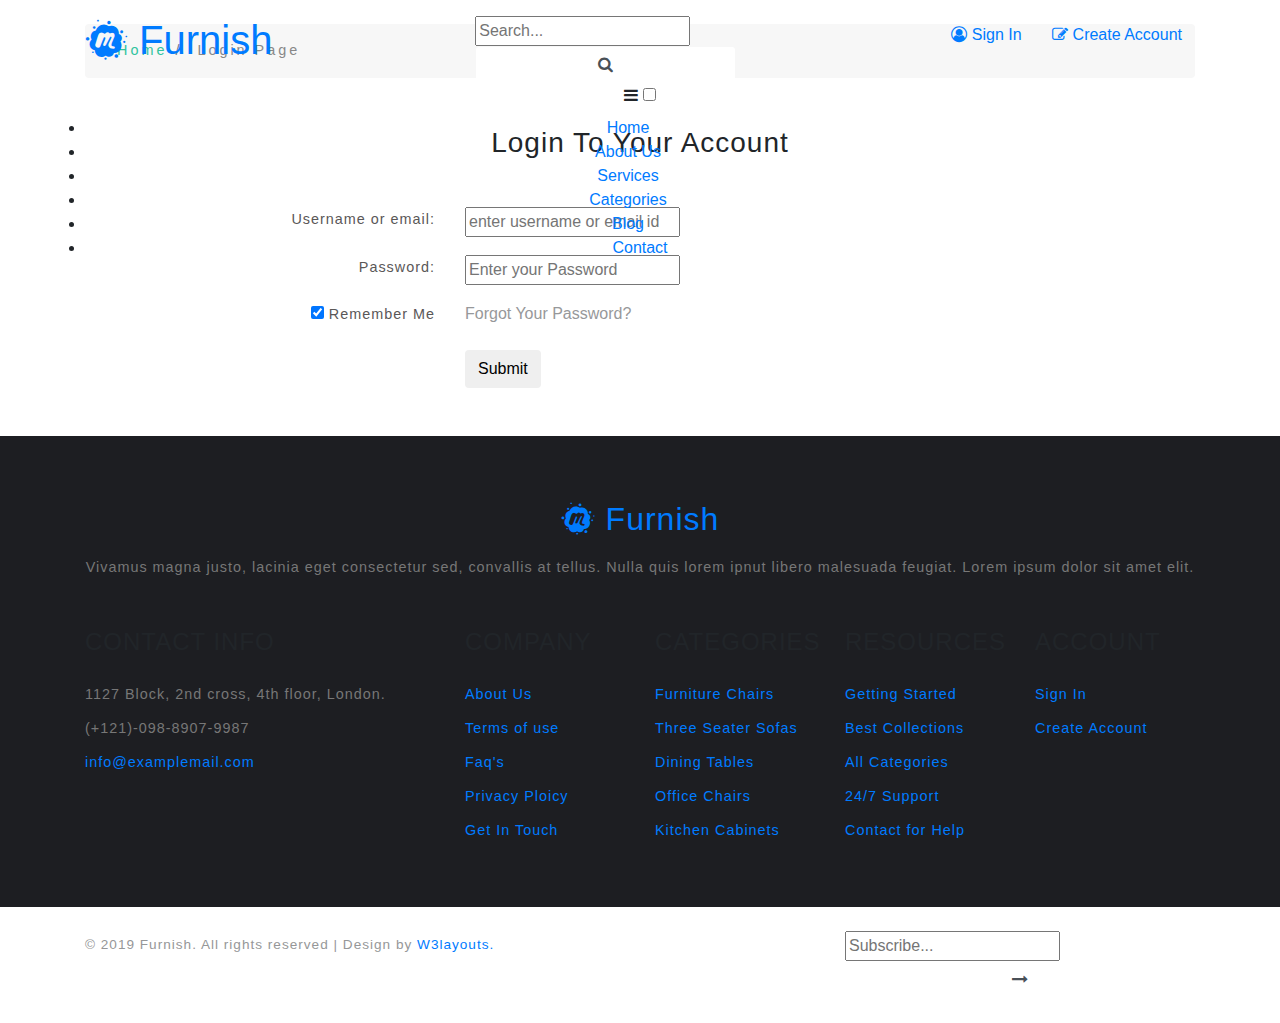
<file: login.html>
<!--
author: W3layouts
author URL: http://w3layouts.com
License: Creative Commons Attribution 3.0 Unported
License URL: http://creativecommons.org/licenses/by/3.0/
-->
<!DOCTYPE html>
<html lang="en">
<head>
<title>Furnish Interior Category Flat Bootstrap Responsive Web Template | Login Page :: w3layouts</title>
<meta name="viewport" content="width=device-width, initial-scale=1">
<meta charset="utf-8">
<meta name="keywords" content=" Furnish Responsive web template, Bootstrap Web Templates, Flat Web Templates, Android Compatible web template, 
Smartphone Compatible web template, free webdesigns for Nokia, Samsung, LG, SonyEricsson, Motorola web design" />

    <script>
        addEventListener("load", function () {
            setTimeout(hideURLbar, 0);
        }, false);

        function hideURLbar() {
            window.scrollTo(0, 1);
        }
    </script>
	
	<!-- css files -->
    <link href="css/bootstrap.css" rel='stylesheet' type='text/css' /><!-- bootstrap css -->
    <link href="css/style.css" rel='stylesheet' type='text/css' /><!-- custom css -->
    <link href="css/font-awesome.min.css" rel="stylesheet"><!-- fontawesome css -->
	<!-- //css files -->

	<!-- google fonts -->
	<link href="//fonts.googleapis.com/css?family=Lato:100,100i,300,300i,400,400i,700,700i,900,900i&amp;subset=latin-ext" rel="stylesheet">
	<!-- //google fonts -->
	
</head>
<body>
<!-- //header -->
<header class="py-sm-3 pt-3 pb-2" id="home">
	<div class="container">
		<!-- nav -->
		<div class="top d-md-flex">
			<div id="logo">
				<h1> <a href="index.html"><span class="fa fa-meetup"></span> Furnish</a></h1>
			</div>
			<div class="search-form mx-md-auto">
				<div class="n-right-w3ls">
					<form action="#" method="post" class="newsletter">
						<input class="search" type="text" placeholder="Search..." required="">
						<button class="form-control btn" value=""><span class="fa fa-search"></span></button>
					</form>
				</div>
			</div>
			<div class="forms mt-md-0 mt-2">
				<a href="login.html" class="btn"><span class="fa fa-user-circle-o"></span> Sign In</a>
				<a href="register.html" class="btn"><span class="fa fa-pencil-square-o"></span> Create Account</a>
			</div>
		</div>
		<nav class="text-center">
			<label for="drop" class="toggle"><span class="fa fa-bars"></span></label>
			<input type="checkbox" id="drop" />
			<ul class="menu">
				<li class="mr-lg-4 mr-2"><a href="index.html">Home</a></li>
				<li class="mr-lg-4 mr-2"><a href="about.html">About Us</a></li>
				<li class="mr-lg-4 mr-2"><a href="services.html">Services</a></li>
				<li class="mr-lg-4 mr-2"><a href="categories.html">Categories</a></li>
				<li class="mr-lg-4 mr-2"><a href="blog.html">Blog</a></li>
				<li class=""><a href="contact.html">Contact</a></li>
			</ul>
		</nav>
		<!-- //nav -->
	</div>
</header>
<!-- //header -->

<!-- inner banner -->
<section class="inner-banner">
	<div class="container">
	</div>
</section>
<!-- //inner banner -->

<!-- page details -->
<div class="breadcrumb-agile mt-4">
	<div class="container">
		<ol class="breadcrumb">
			<li class="breadcrumb-item">
				<a href="index.html">Home</a>
			</li>
			<li class="breadcrumb-item active" aria-current="page"> Login Page</li>
		</ol>
	</div>
</div>
<!-- //page details -->

<!-- login -->
<section class="login py-5">
	<div class="container">
		<h3 class="heading mb-sm-5 mb-4 text-center">Login To Your Account</h3>
		
		<div class="login-form">
			<form action="#" method="post">
				<div class="row">
					<div class="col-md-4 text-md-right">
						<label>Username or email:</label>
					</div>
					<div class="col-md-8">
						<input type="text" placeholder="enter username or email id" required="">
					</div>
				</div>
				<div class="row mt-3">
					<div class="col-md-4 text-md-right">
						<label>Password:</label>
					</div>
					<div class="col-md-8">
						<input type="password" placeholder="Enter your Password" required="">
					</div>
				</div>
				<div class="row mt-3">
					<div class="col-md-4 text-md-right">
						<label class="checkbox"><input type="checkbox" name="checkbox" checked=""> Remember Me</label>
					</div>
					<div class="col-md-8">
						<a href="#">Forgot Your Password?</a>
					</div>
				</div>
				<div class="row mt-3">
					<div class="col-md-8 offset-md-4">
						<button class="btn">Submit</button>
					</div>
				</div>
			</form>
		</div>
		
	</div>
</section>
<!-- //login -->

<!-- footer -->
<footer class="footer py-5">
	<div class="container py-md-3">
		<div class="footer-grid_section text-center">
			<div class="footer-title mb-3">
				<h2> <a href="index.html"><span class="fa fa-meetup"></span> Furnish</a></h2>
			</div>
			<div class="footer-text">
				<p>Vivamus magna justo, lacinia eget consectetur sed, convallis at tellus. Nulla quis lorem ipnut libero malesuada feugiat.
				 Lorem ipsum dolor sit amet elit.</p>
			</div>
		</div>
		<div class="row mt-5">
			<div class="col-lg-4 mb-lg-0 mb-4 footer-top">
				<h4 class="mb-4 w3f_title text-uppercase">Contact Info</h4>
				<div class="footer-style-w3ls my-2">
					<p> 1127 Block, 2nd cross, 4th floor, London.</p>
				</div>
				<div class="footer-style-w3ls my-2">
					<p> (+121)-098-8907-9987</p>
				</div>
				<div class="footer-style-w3ls">
					<p> <a href="mailto:info@examplemail.com">info@examplemail.com</a></p>
				</div>
			</div>
			<div class="col-lg-2 col-md-3 col-6 footv3-left">
				<h4 class="mb-md-4 mb-3 w3f_title text-uppercase">Company</h4>
				<ul class="list-agileits">
					<li class="my-2">
						<a href="about.html">
							About Us
						</a>
					</li>
					<li class="mb-2">
						<a href="#">
							Terms of use
						</a>
					</li>
					<li class="my-2">
						<a href="#">
							Faq's
						</a>
					</li>
					<li class="my-2">
						<a href="#">
							Privacy Ploicy
						</a>
					</li>
					<li>
						<a href="contact.html">
							Get In Touch
						</a>
					</li>
				</ul>
			</div>
			<div class="col-lg-2 col-md-3 col-6">
				<h4 class="mb-md-4 mb-3 w3f_title text-uppercase">Categories</h4>
				<ul class="list-agileits">
					<li class="my-2">
						<a href="#">
							Furniture Chairs
						</a>
					</li>
					<li class="mb-2">
						<a href="#">
							Three Seater Sofas
						</a>
					</li>
					<li class="my-2">
						<a href="#">
							Dining Tables
						</a>
					</li>
					<li class="my-2">
						<a href="#">
							Office Chairs
						</a>
					</li>
					<li>
						<a href="#">
							Kitchen Cabinets
						</a>
					</li>
				</ul>
			</div>

			<div class="col-lg-2 col-md-3 col-6 mt-md-0 mt-sm-5 mt-4">
				<h4 class="mb-md-4 mb-3 w3f_title text-uppercase">Resources</h4>
				<ul class="list-agileits">
					<li class="my-2">
						<a href="#">
							Getting Started
						</a>
					</li>
					<li class="mb-2">
						<a href="#">
							Best Collections
						</a>
					</li>
					<li class="my-2">
						<a href="categories.html">
							All Categories
						</a>
					</li>
					<li class="my-2">
						<a href="#">
							24/7 Support
						</a>
					</li>
					<li>
						<a href="#">
							Contact for Help
						</a>
					</li>
				</ul>
			</div>
			
			<div class="col-lg-2 col-md-3 col-6 mt-md-0 mt-sm-5 mt-4">
				<h4 class="mb-md-4 mb-3 w3f_title text-uppercase">Account</h4>
				<ul class="list-agileits">
					<li class="my-2">
						<a href="login.html">
							Sign In
						</a>
					</li>
					<li class="">
						<a href="register.html">
							Create Account
						</a>
					</li>
				</ul>
			</div>
			
		</div>
	</div>
	<!-- //footer bottom -->
</footer>
<!-- //footer -->

<!-- copyright -->
<section class="copy-right py-4">
	<div class="container">
		<div class="row">
			<div class="col-md-8">
				<p class="">© 2019 Furnish. All rights reserved | Design by
					<a href="http://w3layouts.com"> W3layouts.</a>
				</p>
			</div>
			<div class="col-md-4 mt-md-0 mt-4">
				<div class="subscribe-form">
					<form action="#" method="post" class="newsletter">
						<input class="subscribe" type="text" placeholder="Subscribe..." required="">
						<button class="form-control btn" value=""><span class="fa fa-long-arrow-right"></span></button>
					</form>
				</div>
			</div>
		</div>
	</div>
</section>
<!-- copyright -->
<!-- move top icon -->
<a href="#home" class="move-top text-center"></a>
<!-- //move top icon -->
	
</body>
</html>
</file>
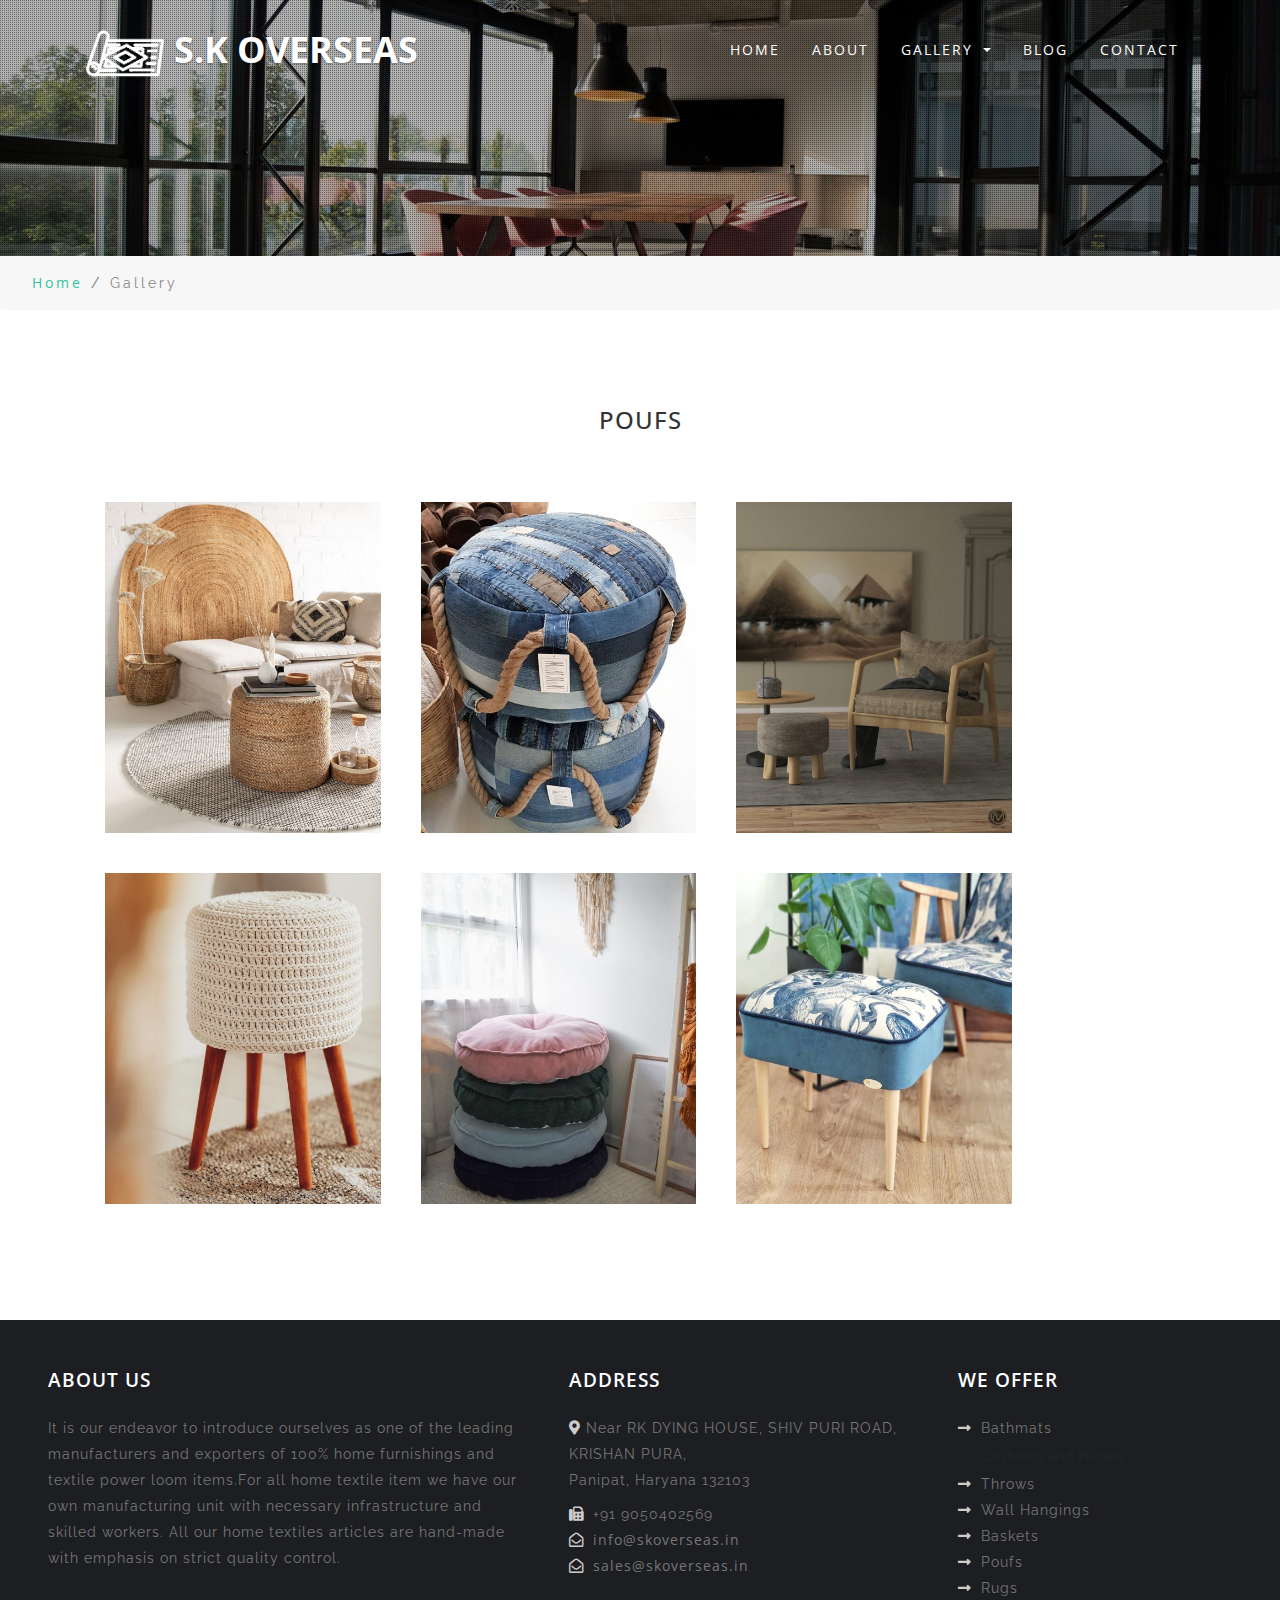
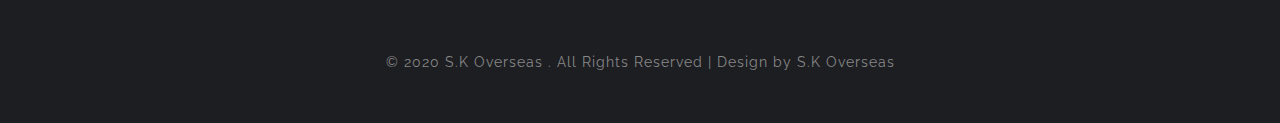
<file: poufs.html>
<!DOCTYPE html>
<html lang="zxx">

<head>
    <title> Our Products | Gallery</title>

    <!-- Meta tag Keywords -->
    <meta name="viewport" content="width=device-width, initial-scale=1">
    <meta charset="utf-8">
    <meta name="keywords" content=" Inwardly
 Responsive web template, Bootstrap Web Templates, Flat Web Templates, Android Compatible web template, 
    Smartphone Compatible web template, free webdesigns for Nokia, Samsung, LG, SonyEricsson, Motorola web design" />
    <script>
        
        myFunction();
        function myFunction() {
  document.getElementById("cushions").click(); // Click on the checkbox
}
        
        addEventListener("load", function() {
            setTimeout(hideURLbar, 0);
        }, false);

        function hideURLbar() {
            window.scrollTo(0, 1);
        }
    </script>
    <!--// Meta tag Keywords -->
    <!-- css files -->
    <link rel="stylesheet" href="css/bootstrap.css">
    <!-- Bootstrap-Core-CSS -->
    <link rel="stylesheet" href="css/owl.carousel.css" type="text/css" media="all">
    <link rel="stylesheet" href="css/owl.theme.css" type="text/css" media="all">
    <link rel="stylesheet" href="css/style.css" type="text/css" media="all" />
    <!-- Style-CSS -->
    <link href="css/prettyPhoto.css" rel="stylesheet" type="text/css" />
    <link href="css/style6.css" rel='stylesheet' type='text/css' />
    <link rel="stylesheet" href="css/fontawesome-all.css">
    <!-- Font-Awesome-Icons-CSS -->
    <!-- //css files -->
    <!--web font-->
    <link href="//fonts.googleapis.com/css?family=Open+Sans:300,300i,400,400i,600,600i,700,700i,800" rel="stylesheet">
    <link href="//fonts.googleapis.com/css?family=Raleway:100,100i,200,200i,300,300i,400,400i,500,500i,600,600i" rel="stylesheet">
    <!--//web font-->

</head>

<body>
    <!-- banner -->
    <section class="banner-inner" id="home">
        <!-- header -->
        <header>
            <div class="container">
                <nav class="navbar navbar-expand-lg navbar-light">
                    <h1><a class="navbar-brand" href="index.html">
                                                <img src="images/logo1.png" style="width: 80px"/>

                <span></span>  S.K Overseas
                        
                </a></h1>
                    <button class="navbar-toggler ml-md-auto" type="button" data-toggle="collapse" data-target="#navbarSupportedContent" aria-controls="navbarSupportedContent" aria-expanded="false" aria-label="Toggle navigation">
                <span class="navbar-toggler-icon"></span>
            </button>

                    <div class="collapse navbar-collapse" id="navbarSupportedContent">

                        <ul class="navbar-nav ml-lg-auto text-center">
                            <li class="nav-item cool">
                                <a class="nav-link" href="index.html">Home
                            <span class="sr-only">(current)</span>
                        </a>
                            </li>
                            <li class="nav-item cool">
                                <a class="nav-link" href="about.html">About</a>
                            </li>
                        <li class="nav-item dropdown cool">
                                <a class="nav-link dropdown-toggle" href="#" id="navbarDropdown" role="button" data-toggle="dropdown" aria-haspopup="true" aria-expanded="false">
                            Gallery
                        </a>
                                <div class="dropdown-menu" aria-labelledby="navbarDropdown">
                                    <a class="dropdown-item" href="rugs.html">Rugs</a>
                                    <a class="dropdown-item" href="coushins.html">Cushions and Pillows</a>
                                    <a class="dropdown-item" href="wallart.html">WallAart and Throws</a>
                                    <a class="dropdown-item" href="baskets.html">Baskets</a>
                                    <a class="dropdown-item" href="poufs.html">Poufs</a>
                                    <a class="dropdown-item" href="bathmats.html">Bathmats</a>
                                </div>
                            </li>
                            <li class="nav-item cool">
                                <a class="nav-link" href="blog.html">Blog</a>
                            </li>

                            <li class="nav-item cool">
                                <a class="nav-link" href="contact.html">Contact</a>
                            </li>
                        </ul>


                    </div>
                </nav>
            </div>
        </header>
        <!-- //header -->
        <!-- banner -->
        <div class="bs-slider-overlay-inner">
        </div>
    </section>
    <!-- //banner -->
    <ol class="breadcrumb">
        <li class="breadcrumb-item">
            <a href="index.html">Home</a>
        </li>
        <li class="breadcrumb-item active">Gallery</li>
    </ol>
    <!--gallery  -->
    <section class="gallery py-md-5 py-4">
        <div class="gallery-inner py-md-5 py-4">
            <h2 class="tittle text-center mb-md-5 mb-4">Poufs</h2>
            <ul class="portfolio-area clearfix container" style="height: auto">       
               <li class="portfolio-item2" data-id="id-1" data-type="cat-item-2">
                    <span class="image-block">
                        <a class="image-zoom" href="images/poufs/poufs%20(4).jpg" data-gal="prettyPhoto[gallery]">
                            <img src="images/poufs/poufs%20(4).jpg" class="img-gallery " alt="">
                        </a>
                    </span>
                </li>
                   <li class="portfolio-item2" data-id="id-2" data-type="cat-item-6">
                    <span class="image-block">
                        <a class="image-zoom" href="images/poufs/poufs%20(1).jpg" data-gal="prettyPhoto[gallery]">
                            <img src="images/poufs/poufs%20(1).jpg" class="img-gallery " alt="">
                        </a>
                    </span>
                </li>
                
                                <li class="portfolio-item2" data-id="id-3" data-type="cat-item-2">
                    <span class="image-block">
                        <a class="image-zoom" href="images/poufs/poufs%20(6).jpg" data-gal="prettyPhoto[gallery]">
                            <img src="images/poufs/poufs%20(6).jpg" class="img-gallery " alt="">
                        </a>
                    </span>
                </li>
                
                <li class="portfolio-item2" data-id="id-4" data-type="cat-item-3">
                    <span class="image-block">
                        <a class="image-zoom" href="images/poufs/poufs%20(7).jpg" data-gal="prettyPhoto[gallery]">
                            <img src="images/poufs/poufs%20(7).jpg" class="img-gallery " alt="">
                        </a>
                    </span>
                </li>
                            <li class="portfolio-item2" data-id="id-25" data-type="cat-item-3">
                    <span class="image-block">
                        <a class="image-zoom" href="images/poufs/poufs%20(3).jpg" data-gal="prettyPhoto[gallery]">
                            <img src="images/poufs/poufs%20(3).jpg" class="img-gallery " alt="">
                        </a>
                    </span>
                </li>
                <li class="portfolio-item2" data-id="id-5" data-type="cat-item-3">
                    <span class="image-block">
                        <a class="image-zoom" href="images/poufs/poufs%20(5).jpg" data-gal="prettyPhoto[gallery]">
                            <img src="images/poufs/poufs%20(5).jpg" class="img-gallery " alt="">
                        </a>
                    </span>
                </li>     
            </ul>
            <!--end portfolio-area -->
        </div>
        <!-- //gallery container -->
    </section>
    <!-- //gallery -->
    <!--/footer-->
<footer class="footer-main-w3layouts py-md-5 py-4">
     <div class="container-fluid px-lg-5 px-3">
            <div class="row">
                <div class="col-lg-5 footer-grid-w3ls">
                    <h3 class="mb-4">About Us</h3>
                    <p>It is our endeavor to introduce ourselves as one of the leading manufacturers and exporters of 100% home furnishings and textile power loom items.For all home textile item we have our own manufacturing unit with necessary infrastructure and skilled workers. All our home textiles articles are hand-made with emphasis on strict quality control.</p>
                </div>
              <div class="col-lg-4 footer-grid-w3ls">
                       <div class="col-md-12">
                            <h3 class="mb-4">Address</h3>
                            <address class="mb-0">
														<p class="mb-2"><i class="fas fa-map-marker-alt"></i> Near RK DYING HOUSE, SHIV PURI ROAD, KRISHAN PURA, <br>Panipat, Haryana 132103 </p>
                            <p><i class="fas mr-1 fa-fax"></i> +91 9050402569</p>
                            <p><i class="far mr-1 fa-envelope-open"></i> <a href="mailto:info@example.com">info@skoverseas.in</a></p>
                            <p><i class="far mr-1 fa-envelope-open"></i> <a href="mailto:info@example.com">sales@skoverseas.in</a></p>

                        </address>
                        </div>
                </div>
               <div class="col-lg-3 footer-grid-w3ls">
                    <h3 class="mb-4">We Offer</h3>
                    <ul>
                        <li><i class="fas mr-1 fa-long-arrow-alt-right"></i>  Bathmats</li>
                                    <a class="dropdown-item" href="coushins.html">Cushions and Pillows</a>
                        <li><i class="fas mr-1 fa-long-arrow-alt-right"></i>  Throws</li>
                        <li><i class="fas mr-1 fa-long-arrow-alt-right"></i>  Wall Hangings</li>
                        <li><i class="fas mr-1 fa-long-arrow-alt-right"></i>  Baskets</li>
                        <li><i class="fas mr-1 fa-long-arrow-alt-right"></i>  Poufs</li>
                        <li><i class="fas mr-1 fa-long-arrow-alt-right"></i>  Rugs</li>
                    </ul>
                </div>
            </div>
        </div>
        <div class="copyright-w3layouts mt-md-5 mt-4 text-center">
            <p>© 2020 S.K Overseas . All Rights Reserved | Design by S.K Overseas</p>
        </div>
    </footer>
    <!-- //footer -->
    <!-- js -->
    <script src="js/jquery-2.2.3.min.js">
    </script>
    <script src="js/search.js"></script>
    <!-- /dropdown nav -->
    <script>
        $(document).ready(function() {
            $(".dropdown").hover(
                function() {
                    $('.dropdown-menu', this).stop(true, true).slideDown("fast");
                    $(this).toggleClass('open');
                },
                function() {
                    $('.dropdown-menu', this).stop(true, true).slideUp("fast");
                    $(this).toggleClass('open');
                }
            );
        });
    </script>
    <!-- //dropdown nav -->
    <!-- Banner Responsiveslides -->
    <script src="js/responsiveslides.min.js"></script>
    <script>
        // You can also use "$(window).load(function() {"
        $(function() {
            // Slideshow 4
            $("#slider3").responsiveSlides({
                auto: true,
                pager: true,
                nav: false,
                speed: 500,
                namespace: "callbacks",
                before: function() {
                    $('.events').append("<li>before event fired.</li>");
                },
                after: function() {
                    $('.events').append("<li>after event fired.</li>");
                }
            });

        });
    </script>
    <!-- // Banner Responsiveslides -->
    <!-- Smooth-Scrolling-JavaScript -->
    <script src="js/easing.js"></script>
    <script src="js/move-top.js"></script>
    <script>
        jQuery(document).ready(function($) {
            $(".scroll, .navbar li a, .footer li a").click(function(event) {
                $('html,body').animate({
                    scrollTop: $(this.hash).offset().top
                }, 1000);
            });
        });
    </script>
    <!-- //Smooth-Scrolling-JavaScript -->
    <script>
        $(document).ready(function() {
            /*
                                    var defaults = {
                                        containerID: 'toTop', // fading element id
                                        containerHoverID: 'toTopHover', // fading element hover id
                                        scrollSpeed: 1200,
                                        easingType: 'linear' 
                                    };
                                    */

            $().UItoTop({
                easingType: 'easeOutQuart'
            });

        });
    </script>

    <!-- //Smooth-Scrolling-JavaScript -->
    <!-- jQuery-Photo-filter-lightbox-Gallery-plugin -->
    <!--// end-smoth-scrolling -->
    <script src="js/jquery-1.7.2.js"></script>
    <script src="js/jquery.quicksand.js"></script>
    <script src="js/script.js"></script>
    <script src="js/jquery.prettyPhoto.js"></script>
    <!-- //jQuery-Photo-filter-lightbox-Gallery-plugin -->

    <!-- /js -->
    <script src="js/bootstrap.js"></script>
    <!-- //js -->
</body>

</html>
</file>
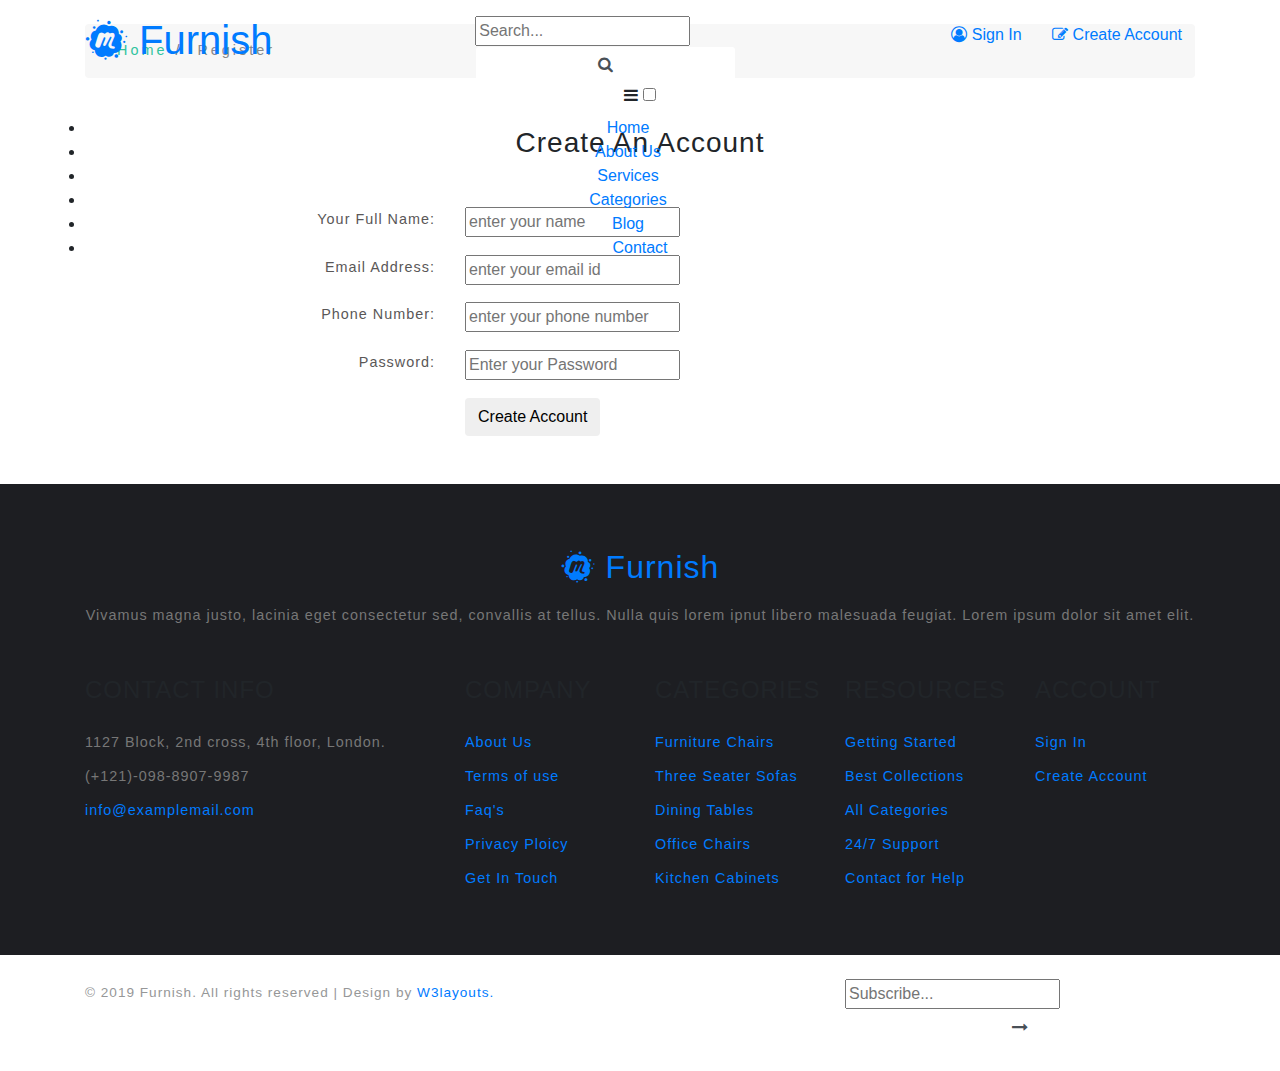
<file: register.html>
<!--
author: W3layouts
author URL: http://w3layouts.com
License: Creative Commons Attribution 3.0 Unported
License URL: http://creativecommons.org/licenses/by/3.0/
-->
<!DOCTYPE html>
<html lang="en">
<head>
<title>Furnish Interior Category Flat Bootstrap Responsive Web Template | Creat Account Page :: w3layouts</title>
<meta name="viewport" content="width=device-width, initial-scale=1">
<meta charset="utf-8">
<meta name="keywords" content=" Furnish Responsive web template, Bootstrap Web Templates, Flat Web Templates, Android Compatible web template, 
Smartphone Compatible web template, free webdesigns for Nokia, Samsung, LG, SonyEricsson, Motorola web design" />

    <script>
        addEventListener("load", function () {
            setTimeout(hideURLbar, 0);
        }, false);

        function hideURLbar() {
            window.scrollTo(0, 1);
        }
    </script>
	
	<!-- css files -->
    <link href="css/bootstrap.css" rel='stylesheet' type='text/css' /><!-- bootstrap css -->
    <link href="css/style.css" rel='stylesheet' type='text/css' /><!-- custom css -->
    <link href="css/font-awesome.min.css" rel="stylesheet"><!-- fontawesome css -->
	<!-- //css files -->

	<!-- google fonts -->
	<link href="//fonts.googleapis.com/css?family=Lato:100,100i,300,300i,400,400i,700,700i,900,900i&amp;subset=latin-ext" rel="stylesheet">
	<!-- //google fonts -->
	
</head>
<body>
<!-- //header -->
<header class="py-sm-3 pt-3 pb-2" id="home">
	<div class="container">
		<!-- nav -->
		<div class="top d-md-flex">
			<div id="logo">
				<h1> <a href="index.html"><span class="fa fa-meetup"></span> Furnish</a></h1>
			</div>
			<div class="search-form mx-md-auto">
				<div class="n-right-w3ls">
					<form action="#" method="post" class="newsletter">
						<input class="search" type="text" placeholder="Search..." required="">
						<button class="form-control btn" value=""><span class="fa fa-search"></span></button>
					</form>
				</div>
			</div>
			<div class="forms mt-md-0 mt-2">
				<a href="login.html" class="btn"><span class="fa fa-user-circle-o"></span> Sign In</a>
				<a href="register.html" class="btn"><span class="fa fa-pencil-square-o"></span> Create Account</a>
			</div>
		</div>
		<nav class="text-center">
			<label for="drop" class="toggle"><span class="fa fa-bars"></span></label>
			<input type="checkbox" id="drop" />
			<ul class="menu">
				<li class="mr-lg-4 mr-2"><a href="index.html">Home</a></li>
				<li class="mr-lg-4 mr-2"><a href="about.html">About Us</a></li>
				<li class="mr-lg-4 mr-2"><a href="services.html">Services</a></li>
				<li class="mr-lg-4 mr-2"><a href="categories.html">Categories</a></li>
				<li class="mr-lg-4 mr-2"><a href="blog.html">Blog</a></li>
				<li class=""><a href="contact.html">Contact</a></li>
			</ul>
		</nav>
		<!-- //nav -->
	</div>
</header>
<!-- //header -->

<!-- inner banner -->
<section class="inner-banner">
	<div class="container">
	</div>
</section>
<!-- //inner banner -->

<!-- page details -->
<div class="breadcrumb-agile mt-4">
	<div class="container">
		<ol class="breadcrumb">
			<li class="breadcrumb-item">
				<a href="index.html">Home</a>
			</li>
			<li class="breadcrumb-item active" aria-current="page"> Register</li>
		</ol>
	</div>
</div>
<!-- //page details -->

<!-- login -->
<section class="login py-5">
	<div class="container">
		<h3 class="heading mb-sm-5 mb-4 text-center">Create An Account</h3>
		
		<div class="login-form">
			<form action="#" method="post">
				<div class="row">
					<div class="col-md-4 text-md-right">
						<label>Your Full Name:</label>
					</div>
					<div class="col-md-8">
						<input type="text" placeholder="enter your name" required="">
					</div>
				</div>
				<div class="row mt-3">
					<div class="col-md-4 text-md-right">
						<label>Email Address:</label>
					</div>
					<div class="col-md-8">
						<input type="email" placeholder="enter your email id" required="">
					</div>
				</div>
				<div class="row mt-3">
					<div class="col-md-4 text-md-right">
						<label>Phone Number:</label>
					</div>
					<div class="col-md-8">
						<input type="text" placeholder="enter your phone number" required="">
					</div>
				</div>
				<div class="row mt-3">
					<div class="col-md-4 text-md-right">
						<label>Password:</label>
					</div>
					<div class="col-md-8">
						<input type="password" placeholder="Enter your Password" required="">
					</div>
				</div>
				<div class="row mt-3">
					<div class="col-md-8 offset-md-4">
						<button class="btn">Create Account</button>
					</div>
				</div>
			</form>
		</div>
		
	</div>
</section>
<!-- //login -->

<!-- footer -->
<footer class="footer py-5">
	<div class="container py-md-3">
		<div class="footer-grid_section text-center">
			<div class="footer-title mb-3">
				<h2> <a href="index.html"><span class="fa fa-meetup"></span> Furnish</a></h2>
			</div>
			<div class="footer-text">
				<p>Vivamus magna justo, lacinia eget consectetur sed, convallis at tellus. Nulla quis lorem ipnut libero malesuada feugiat.
				 Lorem ipsum dolor sit amet elit.</p>
			</div>
		</div>
		<div class="row mt-5">
			<div class="col-lg-4 mb-lg-0 mb-4 footer-top">
				<h4 class="mb-4 w3f_title text-uppercase">Contact Info</h4>
				<div class="footer-style-w3ls my-2">
					<p> 1127 Block, 2nd cross, 4th floor, London.</p>
				</div>
				<div class="footer-style-w3ls my-2">
					<p> (+121)-098-8907-9987</p>
				</div>
				<div class="footer-style-w3ls">
					<p> <a href="mailto:info@examplemail.com">info@examplemail.com</a></p>
				</div>
			</div>
			<div class="col-lg-2 col-md-3 col-6 footv3-left">
				<h4 class="mb-md-4 mb-3 w3f_title text-uppercase">Company</h4>
				<ul class="list-agileits">
					<li class="my-2">
						<a href="about.html">
							About Us
						</a>
					</li>
					<li class="mb-2">
						<a href="#">
							Terms of use
						</a>
					</li>
					<li class="my-2">
						<a href="#">
							Faq's
						</a>
					</li>
					<li class="my-2">
						<a href="#">
							Privacy Ploicy
						</a>
					</li>
					<li>
						<a href="contact.html">
							Get In Touch
						</a>
					</li>
				</ul>
			</div>
			<div class="col-lg-2 col-md-3 col-6">
				<h4 class="mb-md-4 mb-3 w3f_title text-uppercase">Categories</h4>
				<ul class="list-agileits">
					<li class="my-2">
						<a href="#">
							Furniture Chairs
						</a>
					</li>
					<li class="mb-2">
						<a href="#">
							Three Seater Sofas
						</a>
					</li>
					<li class="my-2">
						<a href="#">
							Dining Tables
						</a>
					</li>
					<li class="my-2">
						<a href="#">
							Office Chairs
						</a>
					</li>
					<li>
						<a href="#">
							Kitchen Cabinets
						</a>
					</li>
				</ul>
			</div>

			<div class="col-lg-2 col-md-3 col-6 mt-md-0 mt-sm-5 mt-4">
				<h4 class="mb-md-4 mb-3 w3f_title text-uppercase">Resources</h4>
				<ul class="list-agileits">
					<li class="my-2">
						<a href="#">
							Getting Started
						</a>
					</li>
					<li class="mb-2">
						<a href="#">
							Best Collections
						</a>
					</li>
					<li class="my-2">
						<a href="categories.html">
							All Categories
						</a>
					</li>
					<li class="my-2">
						<a href="#">
							24/7 Support
						</a>
					</li>
					<li>
						<a href="#">
							Contact for Help
						</a>
					</li>
				</ul>
			</div>
			
			<div class="col-lg-2 col-md-3 col-6 mt-md-0 mt-sm-5 mt-4">
				<h4 class="mb-md-4 mb-3 w3f_title text-uppercase">Account</h4>
				<ul class="list-agileits">
					<li class="my-2">
						<a href="login.html">
							Sign In
						</a>
					</li>
					<li class="">
						<a href="register.html">
							Create Account
						</a>
					</li>
				</ul>
			</div>
			
		</div>
	</div>
	<!-- //footer bottom -->
</footer>
<!-- //footer -->

<!-- copyright -->
<section class="copy-right py-4">
	<div class="container">
		<div class="row">
			<div class="col-md-8">
				<p class="">© 2019 Furnish. All rights reserved | Design by
					<a href="http://w3layouts.com"> W3layouts.</a>
				</p>
			</div>
			<div class="col-md-4 mt-md-0 mt-4">
				<div class="subscribe-form">
					<form action="#" method="post" class="newsletter">
						<input class="subscribe" type="text" placeholder="Subscribe..." required="">
						<button class="form-control btn" value=""><span class="fa fa-long-arrow-right"></span></button>
					</form>
				</div>
			</div>
		</div>
	</div>
</section>
<!-- copyright -->

<!-- move top icon -->
<a href="#home" class="move-top text-center"></a>
<!-- //move top icon -->
	
</body>
</html>
</file>
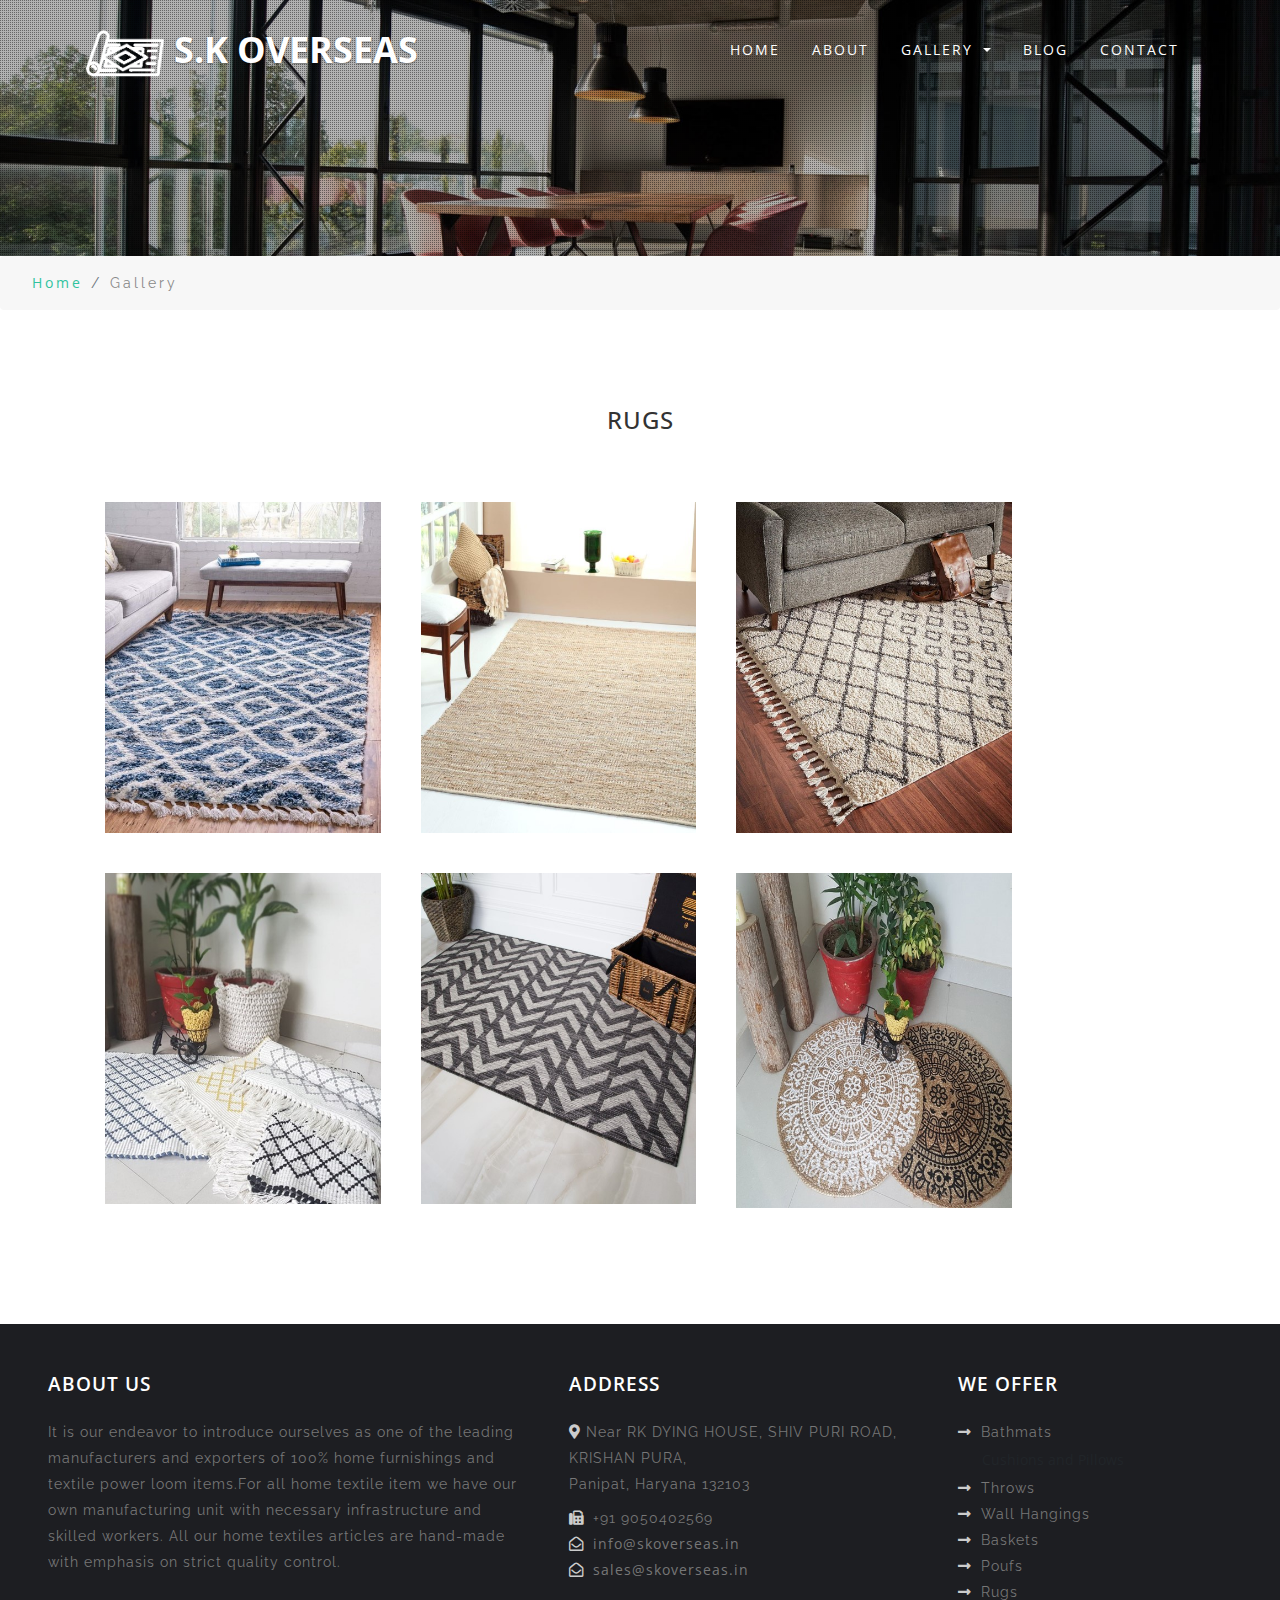
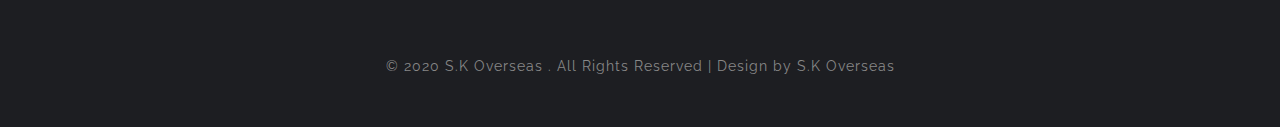
<file: rugs.html>
<!DOCTYPE html>
<html lang="zxx">

<head>
    <title> Our Products | Gallery</title>

    <!-- Meta tag Keywords -->
    <meta name="viewport" content="width=device-width, initial-scale=1">
    <meta charset="utf-8">
    <meta name="keywords" content=" Inwardly
 Responsive web template, Bootstrap Web Templates, Flat Web Templates, Android Compatible web template, 
	Smartphone Compatible web template, free webdesigns for Nokia, Samsung, LG, SonyEricsson, Motorola web design" />
    <script>
        
        myFunction();
        function myFunction() {
  document.getElementById("cushions").click(); // Click on the checkbox
}
        
        addEventListener("load", function() {
            setTimeout(hideURLbar, 0);
        }, false);

        function hideURLbar() {
            window.scrollTo(0, 1);
        }
    </script>
    <!--// Meta tag Keywords -->
    <!-- css files -->
    <link rel="stylesheet" href="css/bootstrap.css">
    <!-- Bootstrap-Core-CSS -->
    <link rel="stylesheet" href="css/owl.carousel.css" type="text/css" media="all">
    <link rel="stylesheet" href="css/owl.theme.css" type="text/css" media="all">
    <link rel="stylesheet" href="css/style.css" type="text/css" media="all" />
    <!-- Style-CSS -->
    <link href="css/prettyPhoto.css" rel="stylesheet" type="text/css" />
    <link href="css/style6.css" rel='stylesheet' type='text/css' />
    <link rel="stylesheet" href="css/fontawesome-all.css">
    <!-- Font-Awesome-Icons-CSS -->
    <!-- //css files -->
    <!--web font-->
    <link href="//fonts.googleapis.com/css?family=Open+Sans:300,300i,400,400i,600,600i,700,700i,800" rel="stylesheet">
    <link href="//fonts.googleapis.com/css?family=Raleway:100,100i,200,200i,300,300i,400,400i,500,500i,600,600i" rel="stylesheet">
    <!--//web font-->

</head>

<body>
    <!-- banner -->
    <section class="banner-inner" id="home">
        <!-- header -->
        <header>
            <div class="container">
                <nav class="navbar navbar-expand-lg navbar-light">
                    <h1><a class="navbar-brand" href="index.html">
                                                <img src="images/logo1.png" style="width: 80px"/>

				<span></span>  S.K Overseas
                        
                </a></h1>
                    <button class="navbar-toggler ml-md-auto" type="button" data-toggle="collapse" data-target="#navbarSupportedContent" aria-controls="navbarSupportedContent" aria-expanded="false" aria-label="Toggle navigation">
				<span class="navbar-toggler-icon"></span>
			</button>

                    <div class="collapse navbar-collapse" id="navbarSupportedContent">

                        <ul class="navbar-nav ml-lg-auto text-center">
                            <li class="nav-item cool">
                                <a class="nav-link" href="index.html">Home
							<span class="sr-only">(current)</span>
						</a>
                            </li>
                            <li class="nav-item cool">
                                <a class="nav-link" href="about.html">About</a>
                            </li>
                        <li class="nav-item dropdown cool">
                                <a class="nav-link dropdown-toggle" href="#" id="navbarDropdown" role="button" data-toggle="dropdown" aria-haspopup="true" aria-expanded="false">
							Gallery
						</a>
                                <div class="dropdown-menu" aria-labelledby="navbarDropdown">
                                    <a class="dropdown-item" href="rugs.html">Rugs</a>
                                    <a class="dropdown-item" href="coushins.html">Cushions and Pillows</a>
                                    <a class="dropdown-item" href="wallart.html">WallAart and Throws</a>
                                    <a class="dropdown-item" href="baskets.html">Baskets</a>
                                    <a class="dropdown-item" href="poufs.html">Poufs</a>
                                    <a class="dropdown-item" href="bathmats.html">Bathmats</a>
                                </div>
                            </li>
                            <li class="nav-item cool">
                                <a class="nav-link" href="blog.html">Blog</a>
                            </li>

                            <li class="nav-item cool">
                                <a class="nav-link" href="contact.html">Contact</a>
                            </li>
                        </ul>


                    </div>
                </nav>
            </div>
        </header>
        <!-- //header -->
        <!-- banner -->
        <div class="bs-slider-overlay-inner">
        </div>
    </section>
    <!-- //banner -->
    <ol class="breadcrumb">
        <li class="breadcrumb-item">
            <a href="index.html">Home</a>
        </li>
        <li class="breadcrumb-item active">Gallery</li>
    </ol>
    <!--gallery  -->
    <section class="gallery py-md-5 py-4">
        <div class="gallery-inner py-md-5 py-4">
            <h2 class="tittle text-center mb-md-5 mb-4">Rugs</h2>
            <ul class="portfolio-area clearfix container" style="height: auto">       
               <li class="portfolio-item2" data-id="id-1" data-type="cat-item-2">
                    <span class="image-block">
                        <a class="image-zoom" href="images/rugs/rugs%20(3).jpeg" data-gal="prettyPhoto[gallery]">
                            <img src="images/rugs/rugs%20(3).jpeg" class="img-gallery " alt="">
                        </a>
                    </span>
                </li>
                   <li class="portfolio-item2" data-id="id-2" data-type="cat-item-6">
                    <span class="image-block">
                        <a class="image-zoom" href="images/rugs/rugs%20(5).jpg" data-gal="prettyPhoto[gallery]">
                            <img src="images/rugs/rugs%20(5).jpg" class="img-gallery " alt="">
                        </a>
                    </span>
                </li>
                
                                <li class="portfolio-item2" data-id="id-3" data-type="cat-item-2">
                    <span class="image-block">
                        <a class="image-zoom" href="images/rugs/rugs%20(7).jpg" data-gal="prettyPhoto[gallery]">
                            <img src="images/rugs/rugs%20(7).jpg" class="img-gallery " alt="">
                        </a>
                    </span>
                </li>
                
                <li class="portfolio-item2" data-id="id-4" data-type="cat-item-3">
                    <span class="image-block">
                        <a class="image-zoom" href="images/rugs/rugs%20(13).jpg" data-gal="prettyPhoto[gallery]">
                            <img src="images/rugs/rugs%20(13).jpg" class="img-gallery " alt="">
                        </a>
                    </span>
                </li>
                            <li class="portfolio-item2" data-id="id-25" data-type="cat-item-3">
                    <span class="image-block">
                        <a class="image-zoom" href="images/rugs/rugs%20(10).jpg" data-gal="prettyPhoto[gallery]">
                            <img src="images/rugs/rugs%20(10).jpg" class="img-gallery " alt="">
                        </a>
                    </span>
                </li>
                <li class="portfolio-item2" data-id="id-5" data-type="cat-item-3">
                    <span class="image-block">
                        <a class="image-zoom" href="images/rugs/rugs%20(4).jpg" data-gal="prettyPhoto[gallery]">
                            <img src="images/rugs/rugs%20(4).jpg" class="img-gallery " alt="">
                        </a>
                    </span>
                </li>     
            </ul>
            <!--end portfolio-area -->
        </div>
        <!-- //gallery container -->
    </section>
    <!-- //gallery -->
    <!--/footer-->
<footer class="footer-main-w3layouts py-md-5 py-4">
     <div class="container-fluid px-lg-5 px-3">
            <div class="row">
                <div class="col-lg-5 footer-grid-w3ls">
                    <h3 class="mb-4">About Us</h3>
                    <p>It is our endeavor to introduce ourselves as one of the leading manufacturers and exporters of 100% home furnishings and textile power loom items.For all home textile item we have our own manufacturing unit with necessary infrastructure and skilled workers. All our home textiles articles are hand-made with emphasis on strict quality control.</p>
                </div>
              <div class="col-lg-4 footer-grid-w3ls">
                       <div class="col-md-12">
                            <h3 class="mb-4">Address</h3>
                            <address class="mb-0">
														<p class="mb-2"><i class="fas fa-map-marker-alt"></i> Near RK DYING HOUSE, SHIV PURI ROAD, KRISHAN PURA, <br>Panipat, Haryana 132103 </p>
							<p><i class="fas mr-1 fa-fax"></i> +91 9050402569</p>
							<p><i class="far mr-1 fa-envelope-open"></i> <a href="mailto:info@example.com">info@skoverseas.in</a></p>
                            <p><i class="far mr-1 fa-envelope-open"></i> <a href="mailto:info@example.com">sales@skoverseas.in</a></p>

						</address>
                        </div>
                </div>
               <div class="col-lg-3 footer-grid-w3ls">
                    <h3 class="mb-4">We Offer</h3>
                    <ul>
                        <li><i class="fas mr-1 fa-long-arrow-alt-right"></i>  Bathmats</li>
                                    <a class="dropdown-item" href="coushins.html">Cushions and Pillows</a>
                        <li><i class="fas mr-1 fa-long-arrow-alt-right"></i>  Throws</li>
                        <li><i class="fas mr-1 fa-long-arrow-alt-right"></i>  Wall Hangings</li>
                        <li><i class="fas mr-1 fa-long-arrow-alt-right"></i>  Baskets</li>
                        <li><i class="fas mr-1 fa-long-arrow-alt-right"></i>  Poufs</li>
                        <li><i class="fas mr-1 fa-long-arrow-alt-right"></i>  Rugs</li>
                    </ul>
                </div>
            </div>
        </div>
        <div class="copyright-w3layouts mt-md-5 mt-4 text-center">
            <p>© 2020 S.K Overseas . All Rights Reserved | Design by S.K Overseas</p>
        </div>
    </footer>
    <!-- //footer -->
    <!-- js -->
    <script src="js/jquery-2.2.3.min.js">
    </script>
    <script src="js/search.js"></script>
    <!-- /dropdown nav -->
    <script>
        $(document).ready(function() {
            $(".dropdown").hover(
                function() {
                    $('.dropdown-menu', this).stop(true, true).slideDown("fast");
                    $(this).toggleClass('open');
                },
                function() {
                    $('.dropdown-menu', this).stop(true, true).slideUp("fast");
                    $(this).toggleClass('open');
                }
            );
        });
    </script>
    <!-- //dropdown nav -->
    <!-- Banner Responsiveslides -->
    <script src="js/responsiveslides.min.js"></script>
    <script>
        // You can also use "$(window).load(function() {"
        $(function() {
            // Slideshow 4
            $("#slider3").responsiveSlides({
                auto: true,
                pager: true,
                nav: false,
                speed: 500,
                namespace: "callbacks",
                before: function() {
                    $('.events').append("<li>before event fired.</li>");
                },
                after: function() {
                    $('.events').append("<li>after event fired.</li>");
                }
            });

        });
    </script>
    <!-- // Banner Responsiveslides -->
    <!-- Smooth-Scrolling-JavaScript -->
    <script src="js/easing.js"></script>
    <script src="js/move-top.js"></script>
    <script>
        jQuery(document).ready(function($) {
            $(".scroll, .navbar li a, .footer li a").click(function(event) {
                $('html,body').animate({
                    scrollTop: $(this.hash).offset().top
                }, 1000);
            });
        });
    </script>
    <!-- //Smooth-Scrolling-JavaScript -->
    <script>
        $(document).ready(function() {
            /*
            						var defaults = {
            				  			containerID: 'toTop', // fading element id
            							containerHoverID: 'toTopHover', // fading element hover id
            							scrollSpeed: 1200,
            							easingType: 'linear' 
            				 		};
            						*/

            $().UItoTop({
                easingType: 'easeOutQuart'
            });

        });
    </script>

    <!-- //Smooth-Scrolling-JavaScript -->
    <!-- jQuery-Photo-filter-lightbox-Gallery-plugin -->
    <!--// end-smoth-scrolling -->
    <script src="js/jquery-1.7.2.js"></script>
    <script src="js/jquery.quicksand.js"></script>
    <script src="js/script.js"></script>
    <script src="js/jquery.prettyPhoto.js"></script>
    <!-- //jQuery-Photo-filter-lightbox-Gallery-plugin -->

    <!-- /js -->
    <script src="js/bootstrap.js"></script>
    <!-- //js -->
</body>

</html>
</file>
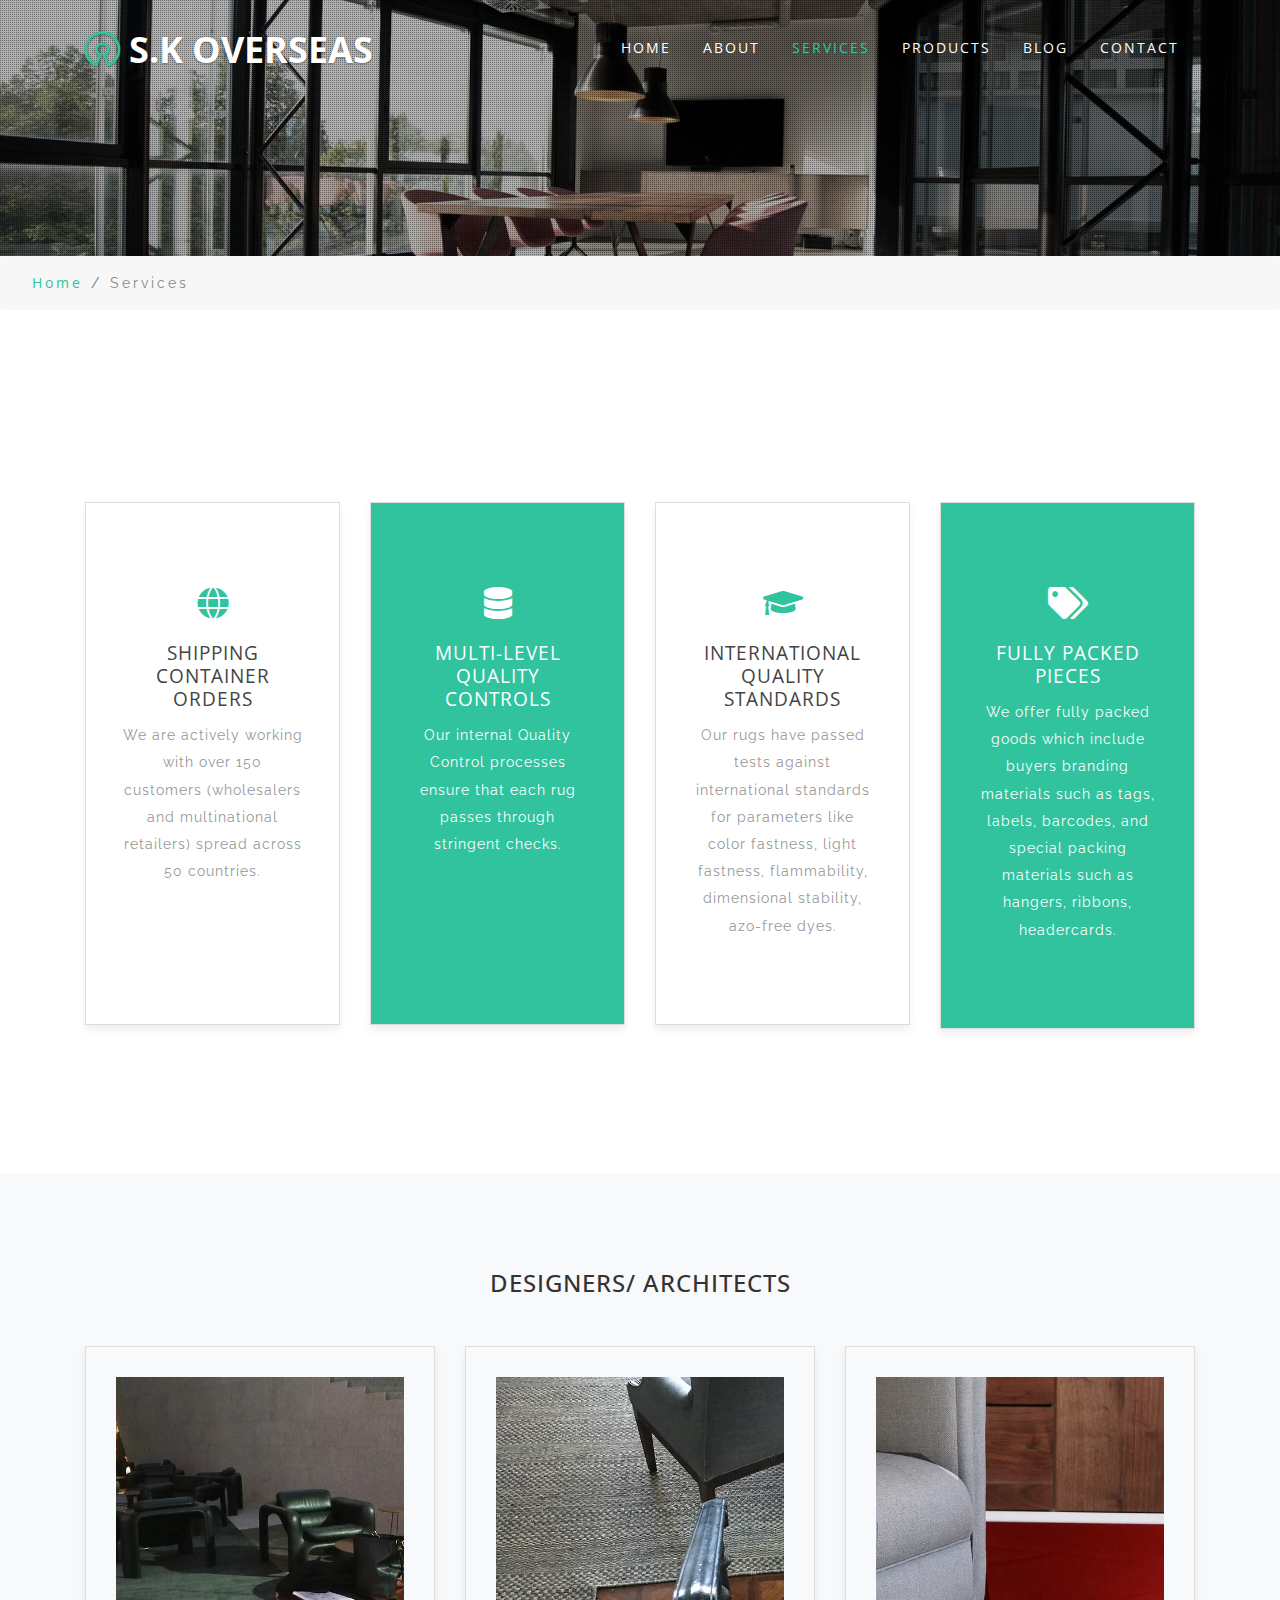
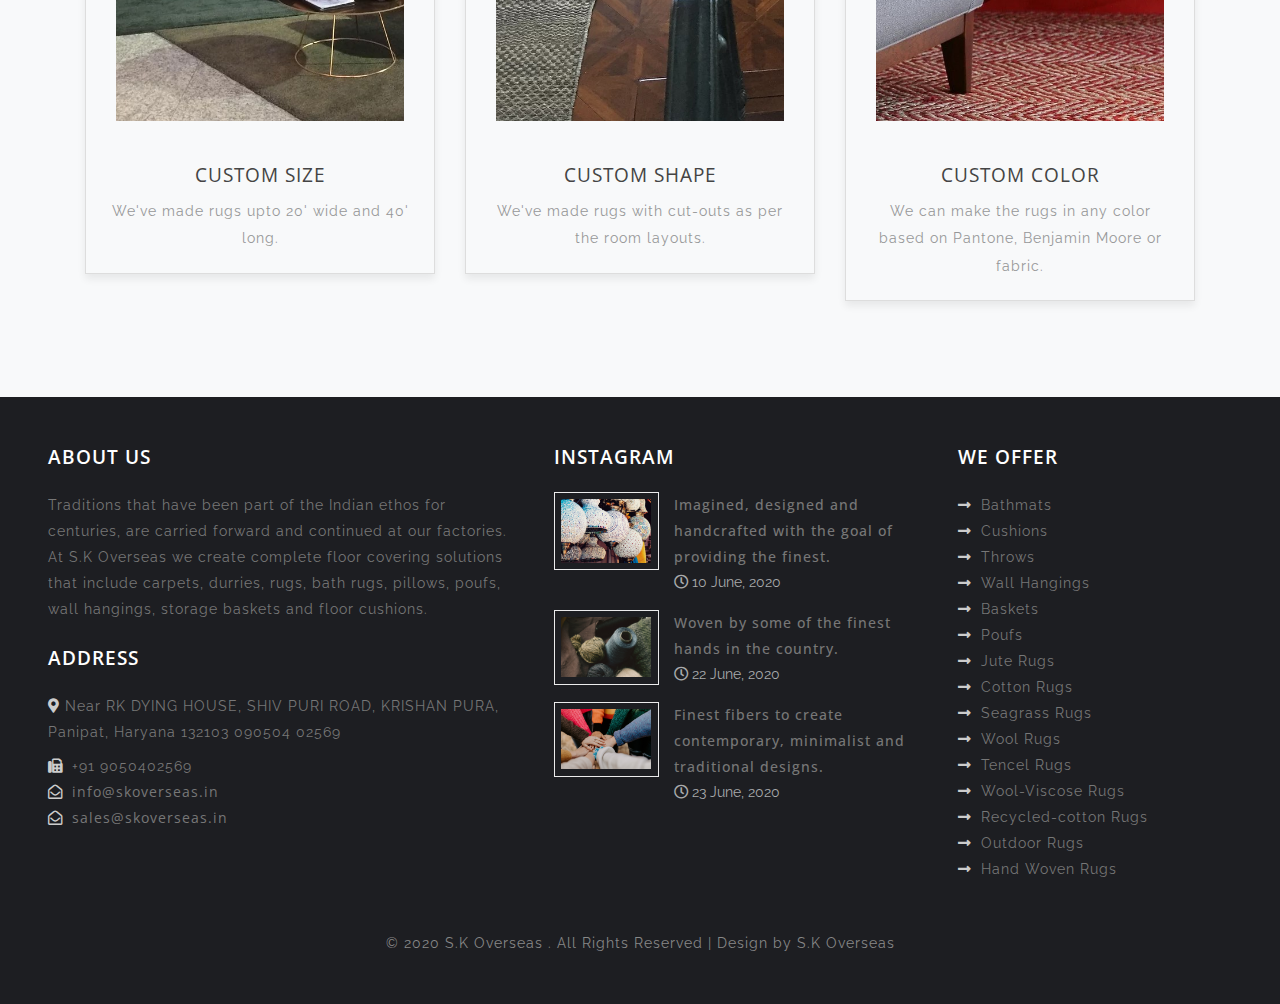
<file: services.html>
<!DOCTYPE html>
<html lang="zxx">

<head>
    <title> S.K Overseas | Services :: W3layouts</title>

    <!-- Meta tag Keywords -->
    <meta name="viewport" content="width=device-width, initial-scale=1">
    <meta charset="utf-8">
    <meta name="keywords" content=" Inwardly
 Responsive web template, Bootstrap Web Templates, Flat Web Templates, Android Compatible web template, 
	Smartphone Compatible web template, free webdesigns for Nokia, Samsung, LG, SonyEricsson, Motorola web design" />
    <script>
        addEventListener("load", function() {
            setTimeout(hideURLbar, 0);
        }, false);

        function hideURLbar() {
            window.scrollTo(0, 1);
        }
    </script>
    <!--// Meta tag Keywords -->
    <!-- css files -->
    <link rel="stylesheet" href="css/bootstrap.css">
    <!-- Bootstrap-Core-CSS -->
    <link rel="stylesheet" href="css/owl.carousel.css" type="text/css" media="all">
    <link rel="stylesheet" href="css/owl.theme.css" type="text/css" media="all">
    <link rel="stylesheet" href="css/style.css" type="text/css" media="all" />
    <!-- Style-CSS -->
    <link href="css/prettyPhoto.css" rel="stylesheet" type="text/css" />
    <link href="css/style6.css" rel='stylesheet' type='text/css' />
    <link rel="stylesheet" href="css/fontawesome-all.css">
    <!-- Font-Awesome-Icons-CSS -->
    <!-- //css files -->
    <!--web font-->
    <link href="//fonts.googleapis.com/css?family=Open+Sans:300,300i,400,400i,600,600i,700,700i,800" rel="stylesheet">
    <link href="//fonts.googleapis.com/css?family=Raleway:100,100i,200,200i,300,300i,400,400i,500,500i,600,600i" rel="stylesheet">
    <!--//web font-->

</head>

<body>
    <!-- banner -->
    <section class="banner-inner" id="home">
        <!-- header -->
        <header>
            <div class="container">
                <nav class="navbar navbar-expand-lg navbar-light">
                    <h1><a class="navbar-brand" href="index.html">
				<span class="fab fa-osi"></span>  S.K Overseas
                </a></h1>
                    <button class="navbar-toggler ml-md-auto" type="button" data-toggle="collapse" data-target="#navbarSupportedContent" aria-controls="navbarSupportedContent" aria-expanded="false" aria-label="Toggle navigation">
				<span class="navbar-toggler-icon"></span>
			</button>

                    <div class="collapse navbar-collapse" id="navbarSupportedContent">

                        <ul class="navbar-nav ml-lg-auto text-center">
                            <li class="nav-item cool">
                                <a class="nav-link" href="index.html">Home
							<span class="sr-only">(current)</span>
						</a>
                            </li>
                            <li class="nav-item cool">
                                <a class="nav-link" href="about.html">About</a>
                            </li>
                            <li class="nav-item cool active">
                                <a class="nav-link" href="services.html">Services</a>
                            </li>
                            <li class="nav-item cool">
                                <a class="nav-link" href="gallery.html">Products</a>
                            </li>
                            <li class="nav-item cool">
                                 <a class="nav-link" href="blog.html">Blog</a>
                            </li>

                            <li class="nav-item cool">
                                <a class="nav-link" href="contact.html">Contact</a>
                            </li>
                        </ul>

                    </div>
                </nav>
            </div>
        </header>
        <!-- //header -->
        <!-- banner -->
        <div class="bs-slider-overlay-inner">
        </div>
    </section>
    <!-- //banner -->
    <ol class="breadcrumb">
        <li class="breadcrumb-item">
            <a href="index.html">Home</a>
        </li>
        <li class="breadcrumb-item active">Services</li>
    </ol>

    <!--/banner-bottom-w3ls-->
    <section class="banner-bottom-w3ls py-md-5 py-4">
        <div class="container">
            <div class="inner-sec-wthreelayouts py-md-5 py-4">
                <!--/services-grids-->
                <div class="service-mid-sec mt-lg-5 mt-4">
                    <div class="middle-serve-content py-md-5 py-4">
                        <div class="row middle-grids">
                            <div class="col-lg-3 about-in middle-grid-info text-center">
                                <div class="card">
                                    <div class="card-body">
                                        <i class="fas fa-globe fa-xs"></i>
                                        <h5 class="card-title">SHIPPING CONTAINER ORDERS</h5>
                                        <p class="card-text">We are actively working with over 150 customers (wholesalers and  multinational retailers) spread across 50 countries.
                                        <br/><br/><br/>
                                        </p>
                                    </div>
                                </div>
                            </div>
                            <div class="col-lg-3 about-in middle-grid-info text-center">
                                <div class="card" style="background-color: #30C39E">
                                    <div class="card-body">
                                        <i class="fas fa-database" style="color: white"></i>
                                        <h5 class="card-title" style="color: white">MULTI-LEVEL QUALITY CONTROLS</h5>
                                        <p class="card-text" style="color: white">Our internal Quality Control processes ensure that each rug passes through stringent checks.<br/><br/><br/><br/>
                                        </p>
                                    </div>
                                </div>
                            </div>
                            <div class="col-lg-3 about-in middle-grid-info text-center">
                                <div class="card">
                                    <div class="card-body">
                                        <i class="fas fa-graduation-cap"></i>
                                        <h5 class="card-title">INTERNATIONAL QUALITY STANDARDS</h5>
                                        <p class="card-text">Our rugs have passed tests against international standards for parameters like color fastness, light fastness, flammability, dimensional stability, azo-free dyes.
                                        </p>
                                    </div>
                                </div>
                            </div>
                            <div class="col-lg-3 about-in middle-grid-info text-center">
                                <div class="card" style="background-color: #30C39E">
                                    <div class="card-body">
                                        <i class="fas fa-tags" style="color: white"></i>
                                        <h5 class="card-title" style="color: white">FULLY PACKED PIECES</h5>
                                        <p class="card-text" style="color: white">We offer fully packed goods which include buyers branding materials such as tags, labels, barcodes, and special packing materials such as hangers, ribbons, headercards.
                                        </p>
                                    </div>
                                </div>
                            </div>
                        </div>
                    </div>
                </div>
                <!--//services-grids-->
            </div>
        </div>
    </section>
    <!--//banner-bottom-w3ls-->
    <section class="banner-bottom-w3ls bg-light py-md-5 py-4">
        <div class="container">
            <div class="inner-sec-wthreelayouts py-md-5 py-4">
                <h2 class="tittle text-center mb-lg-5 mb-3">
                    Designers/ Architects</h2>
                <!--/services-grids-->
                <div class="service-mid-sec mt-lg-5 mt-4">
                    <div class="middle-serve-content">
                        <div class="row middle-grids">
                            <div class="col-lg-4 about-in middle-grid-info text-center">
                                <div class="card img">
                                    <div class="card-body img">
                                        <img src="images/bg8.jpg" alt="" class="img-fluid">
                                        <h5 class="card-title">CUSTOM SIZE</h5>
                                        <p class="card-text">We've made rugs upto 20' wide and 40' long.
                                        </p>
                                    </div>
                                </div>
                            </div>
                            <div class="col-lg-4 about-in middle-grid-info text-center">
                                <div class="card img">
                                    <div class="card-body img">
                                        <img src="images/bg6.jpg" alt="" class="img-fluid">
                                        <h5 class="card-title">CUSTOM SHAPE</h5>
                                        <p class="card-text">We've made rugs with cut-outs as per the room layouts.
                                        </p>
                                    </div>
                                </div>
                            </div>
                            <div class="col-lg-4 about-in middle-grid-info text-center">
                                <div class="card img">
                                    <div class="card-body img">
                                        <img src="images/bg7.jpg" alt="" class="img-fluid">
                                        <h5 class="card-title">CUSTOM COLOR</h5>
                                        <p class="card-text">We can make the rugs in any color based on Pantone, Benjamin Moore or fabric.
                                        </p>
                                    </div>
                                </div>
                            </div>
                        </div>
                    </div>
                </div>
                <!--//services-grids-->
            </div>
        </div>
    </section>
    <!--/footer-->
    <footer class="footer-main-w3layouts py-md-5 py-4">
        <div class="container-fluid px-lg-5 px-3">
            <div class="row">
                <div class="col-lg-5 footer-grid-w3ls">
                    <h3 class="mb-4">About Us</h3>
                    <p>Traditions that have been part of the Indian ethos for centuries, are carried forward and continued at our factories. At S.K Overseas we create complete floor covering solutions that include carpets, durries, rugs, bath rugs, pillows, poufs, wall hangings, storage baskets and floor cushions.</p>
                    <div class="row mt-4">
<!--
                        <div class="col-md-6">
                            <h3 class="text-capitalize mb-3">Connect With Social</h3>
                            <p><span class="fab fa-twitter"></span> twitter/@my_website</p>
                            <p><span class="fab fa-instagram"></span> instagram/@my_website</p>
                            <p><span class="fab fa-youtube mb-5"></span> youtube/@my_website</p>
                            <a href="#" class="facebook-footer mr-2"><span class="fab mr-1 fa-facebook-f"></span> Facebook</a>
                            <a href="#" class="twitter-footer"><span class="fab mr-1 fa-twitter"></span> Twitter</a>
                        </div>
-->
                              <div class="col-md-12">
                            <h3 class="mb-4">Address</h3>
                            <address class="mb-0">
							<p class="mb-2"><i class="fas fa-map-marker-alt"></i> Near RK DYING HOUSE, SHIV PURI ROAD, KRISHAN PURA, <br>Panipat, Haryana 132103 090504 02569</p>
							<p><i class="fas mr-1 fa-fax"></i> +91 9050402569</p>
							<p><i class="far mr-1 fa-envelope-open"></i> <a href="mailto:info@example.com">info@skoverseas.in</a></p>
                            <p><i class="far mr-1 fa-envelope-open"></i> <a href="mailto:info@example.com">sales@skoverseas.in</a></p>

						</address>
                        </div>
                    </div>
                </div>
                <div class="col-lg-4 footer-grid-w3ls">
                    <h3 class="mb-4">Instagram</h3>
                    <div class="blog-grids row mb-3">
                        <div class="col-md-4 blog-grid-left">
                            <a href="gallery.html">
							<img src="images/below1.jpg" class="img-fluid" alt="">
						</a>
                        </div>
                        <div class="col-md-8 blog-grid-right">
                            <h5>
                                <a href="gallery.html">Imagined, designed and handcrafted with the goal of providing the finest. </a>
                            </h5>
                            <div class="sub-meta">
                                <span>
								<i class="far fa-clock"></i> 10 June, 2020</span>
                            </div>
                        </div>
                    </div>
                    <div class="blog-grids row mb-3">
                        <div class="col-md-4 blog-grid-left">
                            <a href="gallery.html">
							<img src="images/below2.jpg" class="img-fluid" alt="">
						</a>
                        </div>
                        <div class="col-md-8 blog-grid-right">
                            <h5>
                                <a href="gallery.html">Woven by some of the finest hands in the country. </a>
                            </h5>
                            <div class="sub-meta">
                                <span>
								<i class="far fa-clock"></i> 22 June, 2020</span>
                            </div>
                        </div>
                    </div>
                    <div class="blog-grids row mb-3">
                        <div class="col-md-4 blog-grid-left">
                            <a href="gallery.html">
							<img src="images/below3.jpg" class="img-fluid" alt="">
						</a>
                        </div>
                        <div class="col-md-8 blog-grid-right">
                            <h5>
                                <a href="gallery.html">Finest fibers to create contemporary, minimalist and traditional designs.</a>
                            </h5>
                            <div class="sub-meta">
                                <span>
								<i class="far fa-clock"></i> 23 June, 2020</span>
                            </div>
                        </div>
                    </div>
                </div>
                <div class="col-lg-3 footer-grid-w3ls">
                    <h3 class="mb-4">We Offer</h3>
                    <ul>
                                               <li><i class="fas mr-1 fa-long-arrow-alt-right"></i>  Bathmats</li>
                        <li><i class="fas mr-1 fa-long-arrow-alt-right"></i>  Cushions </li>
                        <li><i class="fas mr-1 fa-long-arrow-alt-right"></i>  Throws</li>
                        <li><i class="fas mr-1 fa-long-arrow-alt-right"></i>  Wall Hangings</li>
                        <li><i class="fas mr-1 fa-long-arrow-alt-right"></i>  Baskets</li>
                        <li><i class="fas mr-1 fa-long-arrow-alt-right"></i>  Poufs</li>

                        <li><i class="fas mr-1 fa-long-arrow-alt-right"></i>  Jute Rugs</li>
                        <li><i class="fas mr-1 fa-long-arrow-alt-right"></i>  Cotton Rugs</li>
                        <li><i class="fas mr-1 fa-long-arrow-alt-right"></i>  Seagrass Rugs</li>
                        <li><i class="fas mr-1 fa-long-arrow-alt-right"></i>  Wool Rugs</li>
                        <li><i class="fas mr-1 fa-long-arrow-alt-right"></i>  Tencel Rugs</li>
                        <li><i class="fas mr-1 fa-long-arrow-alt-right"></i>  Wool-Viscose Rugs</li>
                        <li><i class="fas mr-1 fa-long-arrow-alt-right"></i>  Recycled-cotton Rugs</li>
                        <li><i class="fas mr-1 fa-long-arrow-alt-right"></i>  Outdoor Rugs</li>
                        <li><i class="fas mr-1 fa-long-arrow-alt-right"></i>  Hand Woven Rugs</li>
                    </ul>
                </div>
            </div>
        </div>
        <div class="copyright-w3layouts mt-md-5 mt-4 text-center">
            <p>© 2020 S.K Overseas . All Rights Reserved | Design by S.K Overseas</p>
        </div>
    </footer>
    <!-- //footer -->
    <!-- js -->
    <script src="js/jquery-2.2.3.min.js"></script>
    <script src="js/search.js"></script>
    <!-- /dropdown nav -->
    <script>
        $(document).ready(function() {
            $(".dropdown").hover(
                function() {
                    $('.dropdown-menu', this).stop(true, true).slideDown("fast");
                    $(this).toggleClass('open');
                },
                function() {
                    $('.dropdown-menu', this).stop(true, true).slideUp("fast");
                    $(this).toggleClass('open');
                }
            );
        });
    </script>
    <!-- //dropdown nav -->
    <!-- stats -->
    <script src="js/jquery.waypoints.min.js"></script>
    <script src="js/jquery.countup.js"></script>
    <script>
        $('.counter').countUp();
    </script>
    <!-- //stats -->
    <!-- carousel -->
    <script src="js/owl.carousel.js"></script>
    <script>
        $(document).ready(function() {
            $('.owl-carousel').owlCarousel({
                loop: true,
                margin: 10,
                responsiveClass: true,
                responsive: {
                    0: {
                        items: 1,
                        nav: true
                    },
                    600: {
                        items: 1,
                        nav: false
                    },
                    900: {
                        items: 2,
                        nav: false
                    },
                    1000: {
                        items: 4,
                        nav: true,
                        loop: false,
                        margin: 0
                    }
                }
            })
        })
    </script>
    <!-- //carousel -->
    <!-- Smooth-Scrolling-JavaScript -->
    <script src="js/easing.js"></script>
    <script src="js/move-top.js"></script>
    <script>
        jQuery(document).ready(function($) {
            $(".scroll, .navbar li a, .footer li a").click(function(event) {
                $('html,body').animate({
                    scrollTop: $(this.hash).offset().top
                }, 1000);
            });
        });
    </script>
    <!-- //Smooth-Scrolling-JavaScript -->
    <script>
        $(document).ready(function() {
            /*
            						var defaults = {
            				  			containerID: 'toTop', // fading element id
            							containerHoverID: 'toTopHover', // fading element hover id
            							scrollSpeed: 1200,
            							easingType: 'linear' 
            				 		};
            						*/

            $().UItoTop({
                easingType: 'easeOutQuart'
            });

        });
    </script>

    <!-- //Smooth-Scrolling-JavaScript -->

    <!-- /js -->
    <script src="js/bootstrap.js"></script>
    <!-- //js -->
</body>

</html>
</file>
<file: css/style.css>
/*--
	Author: W3Layouts
	Author URL: http://w3layouts.com
	License: Creative Commons Attribution 3.0 Unported
	License URL: http://creativecommons.org/licenses/by/3.0/
--*/

html,
body {
    margin: 0;
    font-size: 100%;
    font-family: 'Raleway', sans-serif;
    background: #fff;
}

body a {
    text-decoration: none;
    transition: 0.5s all;
    -webkit-transition: 0.5s all;
    -moz-transition: 0.5s all;
    -o-transition: 0.5s all;
    -ms-transition: 0.5s all;
    font-family: 'Open Sans', sans-serif;
}

body img {
    width: 100%;
}

a:hover {
    text-decoration: none;
}

input[type="button"],
input[type="submit"],
input[type="text"],
input[type="email"],
input[type="search"] {
    transition: 0.5s all;
    -webkit-transition: 0.5s all;
    -moz-transition: 0.5s all;
    -o-transition: 0.5s all;
    -ms-transition: 0.5s all;
    font-family: 'Open Sans', sans-serif;
}

h1,
h2,
h3,
h4,
h5,
h6 {
    margin: 0;
    font-family: 'Open Sans', sans-serif;
    letter-spacing: 1px;
}

h1 {
    letter-spacing: 0px;
}

p {
    margin: 0;
    font-size: 0.85em;
    line-height: 2em;
    letter-spacing: 1px;
    color: #969798;
}

ul {
    margin: 0;
    padding: 0;
}

/* header */

header {
    position: absolute;
    z-index: 9;
    width: 100%;
    background: none;
    top: 0;
}

.buttons p i {
    color: #fff;
    background: #dc3545;
    padding: 12px;
    font-size: 11px;
    border-radius: 50%;
}

.navbar {
    padding: 1.5rem 0;
}

a.navbar-brand i.fas {
    font-size: 35px;
    margin-right: 10px;
    color: #e2b13c;
}

.navbar-light .navbar-brand {
    color: #fff;
    padding: 0;
    text-transform: uppercase;
    font-weight: 700;
    margin: 0;
    letter-spacing: 0px;
    text-shadow: 0 1px 2px rgba(0, 0, 0, 0.37);
    font-size: 0.9em;
}

a.navbar-brand span {
    color: #30c39e;
}

.navbar-light .navbar-brand:hover,
.navbar-light .navbar-brand:focus {
    color: #fff;
}


.navbar-light .navbar-nav .nav-link {
    text-transform: uppercase;
    color: #fff;
    letter-spacing: 2px;
    font-size: 14px;
    font-weight: 400;
    padding: 0.5em 0;
}

.navbar-light .navbar-nav .nav-link:hover,
.navbar-light .navbar-nav .nav-link:focus,
.navbar-light .navbar-nav .show > .nav-link,
.navbar-light .navbar-nav .active > .nav-link,
.navbar-light .navbar-nav .nav-link.show,
.navbar-light .navbar-nav .nav-link.active,
.dropdown-item:hover {
    color: #30c39e;
    background: transparent;
    border-radius: 5px;
}

.dropdown-item.active,
.dropdown-item:active {
    color: #dc3545;
    text-decoration: none;
    background-color: transparent;
}

.buttons p {
    margin: 0;
    color: #fff;
    font-size: 16px;
    letter-spacing: 1px;
}

.dropdown-item {
    font-size: 0.9em;
}

li.nav-item {
    margin: 0 1em;
}

.cool {
    display: inline-block;
    color: #000;
    text-decoration: none;
}

.cool::after {
    content: '';
    display: block;
    width: 0;
    height: 2px;
    background: #30c39e;
    transition: width .3s;
}

.cool:hover::after {
    width: 100%;
}

/*-- //header --*/

/*-- banner --*/

.bg1 {
    background: url(../images/bg20.jpg)no-repeat center;
    -webkit-background-size: cover;
    -moz-background-size: cover;
    -o-background-size: cover;
    -ms-background-size: cover;
    background-size: cover;
    height: 50vw;
}

.bg2 {
    background: url(../images/bg21.jpg)no-repeat center;
    -webkit-background-size: cover;
    -moz-background-size: cover;
    -o-background-size: cover;
    -ms-background-size: cover;
    background-size: cover;
    height: 50vw;
}

.bg3 {
    background: url(../images/bg22.jpg)no-repeat center;
    -webkit-background-size: cover;
    -moz-background-size: cover;
    -o-background-size: cover;
    -ms-background-size: cover;
    background-size: cover;
    height: 50vw;
}

.bg4 {
    background: url(../images/bg23.jpg)no-repeat center;
    -webkit-background-size: cover;
    -moz-background-size: cover;
    -o-background-size: cover;
    -ms-background-size: cover;
    background-size: cover;
    height: 50vw;
}

.banner-text-w3layouts {
    padding: 16rem 0 0 0;
    text-align: left;
}

/*-- text Slider --*/

#slider {
    box-shadow: none;
    -moz-box-shadow: none;
    -webkit-box-shadow: none;
    margin: 0 auto;
}

.rslides_tabs {
    list-style: none;
    padding: 0;
    background: rgba(0, 0, 0, .25);
    box-shadow: 0 0 1px rgba(255, 255, 255, .3), inset 0 0 5px rgba(0, 0, 0, 1.0);
    -moz-box-shadow: 0 0 1px rgba(255, 255, 255, .3), inset 0 0 5px rgba(0, 0, 0, 1.0);
    -webkit-box-shadow: 0 0 1px rgba(255, 255, 255, .3), inset 0 0 5px rgba(0, 0, 0, 1.0);
    font-size: 18px;
    list-style: none;
    margin: 0 auto 50px;
    max-width: 540px;
    padding: 10px 0;
    text-align: center;
    width: 100%;
}

.rslides_tabs li {
    display: inline;
    float: none;
    margin-right: 1px;
}

.rslides_tabs a {
    width: auto;
    line-height: 20px;
    padding: 9px 20px;
    height: auto;
    background: transparent;
    display: inline;
}

.rslides_tabs li:first-child {
    margin-left: 0;
}

.rslides_tabs .rslides_here a {
    background: rgba(255, 255, 255, .1);
    color: #fff;
    font-weight: bold;
}

.events {
    list-style: none;
}

.callbacks_container {
    position: relative;
}

.callbacks li {
    position: absolute;
    width: 100%;
    left: 0;
    top: 0;
}

.callbacks_tabs li {
    display: block;
    margin: 0.5em 0;
}

.callbacks_tabs a {
    height: 12px;
    width: 12px;
    display: inline-block;
    background: #fff;
    -webkit-border-radius: 50%;
    border-radius: 50%;
    -moz-border-radius: 50%;
    -ms-border-radius: 50%;
    -o-border-radius: 50%;
    position: relative;
    font-size: 0;
}

.callbacks_tabs a:after {
    content: "";
    position: absolute;
    width: 22px;
    height: 22px;
    border: 1px solid white;
    -webkit-border-radius: 50%;
    border-radius: 50%;
    -moz-border-radius: 50%;
    -ms-border-radius: 50%;
    -o-border-radius: 50%;
    top: -5px;
    left: -5px;
    -webkit-transform: scale(0);
    -moz-transform: scale(0);
    -o-transform: scale(0);
    transform: scale(0);
    -ms-transform: scale(0);
    -webkit-transition: .5s all;
    -moz-transition: .5s all;
    transition: .5s all;
}

.callbacks_here a:after {
    border-color: #fff;
    -webkit-transform: scale(1);
    -moz-transform: scale(1);
    -o-transform: scale(1);
    transform: scale(1);
    -ms-transform: scale(1);
}

/*
.callbacks_nav {
	position: absolute;
	-webkit-tap-highlight-color: rgba(0, 0, 0, 0);
	top: 78%;
	opacity: 0.7;
	z-index: 3;
	text-indent: -9999px;
	overflow: hidden;
	text-decoration: none;
	height: 34px;
	width: 34px;
	background: url("../images/left.png") no-repeat 0px 0px;
}
.callbacks_nav.prev {
	left: auto;
	background: url("../images/back.png") no-repeat 0px 0px;
	left: 18em;
}
.callbacks_nav.next {
	left: auto;
	background: url("../images/next.png") no-repeat 0px 0px;
	right: 18em;
}
.callbacks_nav:active {
	opacity: 1.0;
}
.callbacks2_nav:active {
	opacity: 1.0;
}*/

#slider-pager a {
    display: inline-block;
}

#slider-pager span {
    float: left;
}

#slider-pager span {
    width: 100px;
    height: 15px;
    background: #fff;
    display: inline-block;
    border-radius: 30em;
    opacity: 0.6;
}

#slider-pager .rslides_here a {
    background: #FFF;
    border-radius: 30em;
    opacity: 1;
}

#slider-pager a {
    padding: 0;
}

#slider-pager li {
    display: inline-block;
}

.rslides {
    position: relative;
    list-style: none;
    overflow: hidden;
    padding: 0;
    margin: 0;
    width: 100%;
}

.rslides li {
    -webkit-backface-visibility: hidden;
    position: absolute;
    display: none;
    left: 0%;
    top: 0;
    width: 100%;
}

.rslides li {
    position: relative;
    display: block;
    float: none;
}

.rslides img {
    height: auto;
    border: 0;
}

.callbacks_tabs li {
    display: inline-block;
}

.callbacks li {
    position: absolute;
    width: 100%;
    left: 0;
    top: 0;
}

.callbacks_tabs li {
    display: inline-block;
    margin: 0 0.5em;
}

.callbacks_tabs a {
    height: 12px;
    width: 12px;
    display: inline-block;
    background: #fff;
    -webkit-border-radius: 50%;
    border-radius: 50%;
    -moz-border-radius: 50%;
    -ms-border-radius: 50%;
    -o-border-radius: 50%;
    position: relative;
    font-size: 0;
}

.callbacks_tabs a:after {
    content: "";
    position: absolute;
    width: 22px;
    height: 22px;
    border: 2px solid white;
    -webkit-border-radius: 50%;
    border-radius: 50%;
    -moz-border-radius: 50%;
    -ms-border-radius: 50%;
    -o-border-radius: 50%;
    top: -5px;
    left: -5px;
    -webkit-transform: scale(0);
    -moz-transform: scale(0);
    -o-transform: scale(0);
    transform: scale(0);
    -ms-transform: scale(0);
    -webkit-transition: .5s all;
    -moz-transition: .5s all;
    transition: .5s all;
}

.callbacks_here a:after {
    border-color: #fff;
    -webkit-transform: scale(1);
    -moz-transform: scale(1);
    -o-transform: scale(1);
    transform: scale(1);
    -ms-transform: scale(1);
}

p.sub-para {
    font-size: 18px;
    color: #fff;
    letter-spacing: 2px;
    font-weight: 300;
}

.callbacks_tabs {
    list-style: none;
    position: absolute;
    left: 46.5%;
    bottom: 6%;
    z-index: 2;
    border-radius: 5px;
}

.slider-top span {
    font-weight: 600;
}

.home h3 {
    font-size: 2em;
    color: #ffffff;
    letter-spacing: 2px;
    font-weight: 400;
    line-height: 1.15em;
}

.slider-info p {
    color: #e8e8e8;
    font-size: 16px;
    letter-spacing: 3px;
    margin-top: 1em;
    text-transform: capitalize;
}

/* //text slider */

.bs-slider-overlay {
    width: 100%;
    height: 100%;
    background: url(../images/dots.png)repeat 0px 0px;
    background-size: 2px;
    -webkit-background-size: 2px;
    -moz-background-size: 2px;
    -o-background-size: 2px;
    -ms-background-size: 2px;
}

.top-gd {
    float: left;
    width: 33%;
}

.top-gd h6 {
    text-shadow: 2px 2px 2px rgba(41, 41, 41, 0.15);
    font-size: 2.5em;
    color: #fff;
    font-weight: 700;
}

.top-gd p {
    text-transform: uppercase;
    color: #fff;
    font-weight: 300;
    font-size: 0.85rem;
}

h5.tag {
    display: block;
    font-weight: 600;
    color: #fff;
    font-size: 14px;
    line-height: 20px;
    text-transform: uppercase;
    letter-spacing: 4.2px;
}

.banner-text-w3layouts h4 {
    color: #fff;
    font-size: 3em;
    letter-spacing: 1px;
    width: 71%;
    font-weight: 300;
    line-height: 1.5em;
}

.top-content-left {
    float: left;
    width: 70%;
    text-align: left;
}

.top-content-right {
    float: right;
    width: 30%;
}

.top-content-info {
    margin-top: 7em;
}

.thim-click-to-bottom {
    float: right;
    margin-top: 2em;
}

.thim-click-to-bottom i {
    color: #30c39e;
}

.rotate a i {
    border: 2px solid #fff;
    width: 36px;
    height: 36px;
    -webkit-animation: bounce 2s infinite ease-in-out;
    z-index: 9;
    float: right;
    border-radius: 50%;
    text-align: center;
    margin-left: 0.7rem;
    line-height: 31px;
}

@-webkit-keyframes bounce {
    0%,
    20%,
    60%,
    100% {
        -ms-transform: translateY(0);
    }
    0%,
    20%,
    60%,
    100% {
        -o-transform: translateY(0);
    }
    0%,
    20%,
    60%,
    100% {
        -moz-transform: translateY(0);
    }
    0%,
    20%,
    60%,
    100% {
        -webkit-transform: translateY(0);
    }
    40% {
        -webkit-transform: translateY(-20px);
    }
    80% {
        -webkit-transform: translateY(-10px);
    }
}

.top-content-right .rotate a {
    font-size: 0.9em;
    color: #fff;
    font-weight: 300;
    letter-spacing: 1px;
    letter-spacing: 2px;
    text-transform: uppercase;
}

/*-- hover-effect --*/

/*-- //banner --*/

/*-- /about --*/

.about-right {
}

.about-right h3 {
    text-transform: uppercase;
    font-size: 1rem;
    color: #5c5f5e;
}

.about-right h4 {
    font-weight: 400;
    font-size: 1.5rem;
    letter-spacing: 1px;
    color: #3e3f40;
    text-transform: uppercase;
}

.about-in .card {
    border: none;
    background: none;
}

.about-in.text-left {
    padding: 0;
}

.about-in h5.card-title {
    font-weight: 400;
    font-size: 1rem;
    letter-spacing: 1px;
    color: #444;
    text-transform: uppercase;
}

.about-in .card i {
    font-size: 1.5em;
    margin-bottom: 0.7em;
    color: #30c39e;
}

.read a {
    border: 1px solid #555;
    border-radius: 0;
    padding: 0.8rem 2rem;
    font-size: 0.85rem;
    color: #222;
    letter-spacing: 1px;
    text-transform: uppercase;
    background: transparant;
}

.read a:hover {
    color: #fff;
    background: #30c39e;
    border: 1px solid #30c39e;
}

.middle-grids .card {
    padding: 4em 1em;
    box-sizing: border-box;
    -webkit-box-shadow: 0 5px 8px 0 rgba(0, 0, 0, .07);
    -moz-box-shadow: 0 5px 8px 0 rgba(0, 0, 0, .07);
    box-shadow: 0 5px 8px 0 rgba(0, 0, 0, .07);
    border: 1px solid #ddd;
    border-radius: 0;
}

.middle-grids h5.card-title {
    font-weight: 400;
    font-size: 1.2rem;
    letter-spacing: 1px;
    color: #444;
    text-transform: uppercase;
}

.middle-grids .card i {
    font-size: 2em;
    margin-bottom: 0.7em;
    color: #30c39e;
}

.card-body.img img {
    margin-bottom: 2em;
}

/*-- //about --*/

/*-- stats --*/

.stats_info p {
    font-size: 2em;
    font-weight: 600;
    letter-spacing: 2px;
    color: #00a98f;
    font-family: 'Open Sans', sans-serif;
}

.stats_info h3 {
    color: #999;
    font-size: 12px;
    font-weight: 400;
    text-transform: uppercase;
    text-align: left;
    line-height: 1;
    letter-spacing: 1px;
}

.stats_info i {
    font-size: 1em;
    color: #70727b;
    line-height: 64px;
    width: 60px;
    height: 60px;
    text-align: center;
}

.icon {
    float: left;
    width: 16%;
}

.icon_info_stats {
    float: left;
    width: 50%;
    text-align: left;
}

.stats-img {
    padding: 0;
}

.about-right.slider-right-con.stats-left {
    margin: 0;
    padding: 2rem 12rem 0 5rem;
}

/*-- //stats --*/

/*--/about-right-slider-right-con--*/

h3.tittle,
h2.tittle {
    font-size: 1.5em;
    text-transform: uppercase;
    color: #333;
}

.about-right.slider-right-con {
    margin: 0;
    padding: 5rem 3rem 0 7rem;
}

.left-slider {
    padding: 0;
}

.owl-stage-outer h5 {
    text-transform: uppercase;
    font-size: 0.9em;
    margin: 1em 0 0 0;
}

.owl-stage-outer p {
    line-height: 1.5em;
    margin-bottom: 1em;
    font-size: 0.8em;
}

/*--//about-right-slider-right-con--*/

/*--/--*/

.bar-grids h4 {
    font-size: 1.6em;
    color: #ffffff;
    letter-spacing: 1px;
    margin-bottom: 1.4em;
    padding-bottom: 0em;
    font-weight: 600;
}

.progress {
    height: 10px;
    margin-bottom: 2.5em;
    background-color: rgba(90, 86, 87, 0.13);
    -webkit-border-radius: 0;
    -moz-border-radius: 0;
    -o-border-radius: 0;
    -ms-border-radius: 0;
    border-radius: 0;
}

.prgs-w3agile-last {
    margin-bottom: 0 !important;
}

.progress-bar {
    background-color: #3c3e3d;
}

.bar-grids h6 {
    font-size: 0.9em;
    color: #555;
    margin-bottom: 0.6em;
    text-transform: uppercase;
    font-weight: 300;
    letter-spacing: 2px;
}

.bar-grids h6 span {
    float: right;
    font-size: 0.9em;
}

.about-right.bar-grids h2 {
    font-size: 1.5em;
    text-transform: uppercase;
    color: #333;
}

/*--//--*/

/*--// team --*/

section.middle {
    background: url(../images/contact.jpg) no-repeat 0px 0px;
    background-size: cover;
    -webkit-background-size: cover;
    -o-background-size: cover;
    -moz-background-size: cover;
    -ms-background-size: cover;
}

h3.tittle.cen {
    color: #fff;
}

.middle .serve-grid i {
    color: #ffb900;
    font-size: 3em;
}

.middle .serve-grid p {
    color: #eee;
}

.middle .serve-grid h4 {
    color: #00a591;
}

.testimonials_grid {
    text-align: center;
    position: relative;
}

.testimonials_grid img {
    margin: 0 auto;
}

.social_list1 li {
    display: inline-block !important;
}

.test_social_pos li a {
    color: #1d1e22;
    font-size: 0.8em;
    width: 28px;
    height: 28px;
    display: block;
    line-height: 27px;
    border: 1px solid #ddd;
}

.facebook1:hover {
    background: #3b5998;
    color: #fff;
}

.twitter2:hover {
    background: #1da1f2;
    color: #fff;
}

.dribble3:hover {
    background: #ea4c89;
    color: #fff;
}

s .testimonials_grid {
    text-align: center;
}

.testimonials_grid h3 {
    margin: 1em 0 0.5em 0;
    color: #333;
    font-size: 1em;
}

.testimonials_grid h3 span {
    font-weight: 100;
    font-size: 0.8em;
    color: #999
}

.testimonials_grid label {
    font-size: 0.8em;
    letter-spacing: 1px;
    color: #00a591;
}

.testimonials_grid p {
    width: 70%;
    margin: 1em auto 0;
    line-height: 2em;
    letter-spacing: 1px;
}

.testimonials_grid img {
    border-radius: 50%;
    -webkit-border-radius: 50%;
    -moz-border-radius: 50%;
    -o-border-radius: 50%;
    -ms-border-radius: 50%;
    border: 5px solid hsla(210, 7%, 6%, 0.13);
    margin-bottom: 1em;
}

.testimonials_grid {
    margin: 1em auto 0;
    width: 80%;
}

div#carouselExampleControls .carousel-item {
    background: none;
    height: auto;
}

a.carousel-control-next.test,
a.carousel-control-prev.test {
    color: #0e0f10;
    text-align: center;
    opacity: 0.9;
    font-size: 1em;
    width: 32px;
    height: 32px;
    border: 1px solid #ddd;
    margin-top: 7em;
}

.testimonials_grid-inn img {
    width: 15%;
}

/*-- //testimonials --*/

/*--about-page--*/

section#home {
    position: relative;
}

.banner-inner {
    background: url(../images/banner4.jpg) no-repeat center;
    background-size: cover;
    -o-background-size: cover;
    -moz-background-size: cover;
    -ms-background-size: cover;
    -webkit-background-size: cover;
}

.bs-slider-overlay-inner {
    width: 100%;
    height: 100%;
    background: url(../images/dots.png)repeat 0px 0px;
    background-size: 2px;
    -webkit-background-size: 2px;
    -moz-background-size: 2px;
    -o-background-size: 2px;
    -ms-background-size: 2px;
    padding: 8em 0;
}

li.breadcrumb-item {
    font-size: 0.9em;
    letter-spacing: 3px;
}

li.breadcrumb-item a {
    color: #30c39e;
}

.breadcrumb-item.active {
    color: #888;
}

ol.breadcrumb {
    background: none;
    margin: 0;
    padding: 1em 2em;
    background: #f7f7f7;
}

.card.img {
    padding: 0;
}

/*--//about-page--*/

/*--/contact--*/

.main_grid_contact {
    background: #f7f7f7;
    padding: 9em 5em;
}

.main_grid_contact label {
    color: #30c39e;
    letter-spacing: 1px;
    font-size: 1em;
    font-weight: 600;
}

.main_grid_contact input[type="text"],
.main_grid_contact input[type="email"],
.main_grid_contact textarea {
    outline: none;
    padding: 15px 15px;
    font-size: 14px;
    color: #777;
    background: #fff;
    width: 100%;
    letter-spacing: 1px;
    border: 1px solid #ebeeef;
    border-radius: 0px;
}

.main_grid_contact textarea {
    min-height: 80px;
    margin: 1em 0em;
    resize: none;
}

.main_grid_contact .input-group1 input[type="submit"] {
    outline: none;
    padding: 20px 0;
    font-size: 14px;
    color: #fff;
    background: #1b1e21;
    border: none;
    letter-spacing: 2px;
    text-transform: uppercase;
    -webkit-transition: 0.5s all;
    -moz-transition: 0.5s all;
    -o-transition: 0.5s all;
    -ms-transition: 0.5s all;
    transition: 0.5s all;
    font-weight: 600;
    cursor: pointer;
    border-radius: 0px;
}

.main_grid_contact .input-group1 input[type="submit"]:hover {
    background: #30c39e;
}

.map {
    padding: 0;
}

.map iframe {
    border: none;
    width: 100%;
    height: 100%;
}

.address-grid-w3l i {
    font-size: 1.5em;
    color: #30c39e;
}

.address-right h6 {
    font-size: 0.9em;
    color: #585858;
    text-shadow: 0 1px 2px rgba(0, 0, 0, 0.07);
    font-weight: 600;
}

.address-right p,
.address-right p a {
    color: #7c848c;
    font-family: 'Open Sans', sans-serif;
}

.main_grid_contact h4 {
    font-size: 1.2em;
    color: #4e4f50;
    text-shadow: 0 1px 2px rgba(18, 18, 19, 0.13);
    text-transform: uppercase;
}

/*--/contact--*/

/*-- /error --*/

.error {
    margin-bottom: 1em;
}

.error-404 h4 {
    font-size: 12em;
    font-weight: 700;
    color: #333;
    margin: 0;
    padding: 0;
}

a.b-home {
    background: #202020;
    padding: 0.7em 1.5em;
    display: inline-block;
    color: #FFF;
    text-decoration: none;
    margin-top: 1em;
    font-size: 0.9em;
}

a.b-home:hover {
    background: #ec1c24;
}

.error-404 p {
    color: #929090;
    font-size: 0.85em;
    letter-spacing: 6px;
    margin: 0em 0 2em 0;
}

.error.social-icons {
    margin-bottom: 1em;
}

.error.social-icons a {
    color: #4e4e4e;
}

.error.social-icons a:hover {
    color: #ff3c41;
}

.error-404 {
    text-align: center;
}

.error-404 form {
    margin: 0 auto 2em;
    width: 40%;
    text-align: center;
}

.error-404 .copyright-w3layoutstop a.facebook {
    color: #aaacaf;
    font-size: 15px;
}

.error-404 form input[type="search"] {
    outline: none;
    border: 1px solid #c4c5c5;
    background: none;
    color: #212121;
    padding: 14px 15px;
    width: 80%;
    float: left;
    font-size: 15px;
    letter-spacing: 5px;
    border-radius: 0px;
}

.error-404 button.btn1 {
    color: #fff;
    border: none;
    padding: 14px 0;
    text-align: center;
    cursor: pointer;
    text-decoration: none;
    background: #30c39e;
    -webkit-transition: 0.5s all;
    -moz-transition: 0.5s all;
    -o-transition: 0.5s all;
    -ms-transition: 0.5s all;
    transition: 0.5s all;
    float: right;
    width: 20%;
    border-radius: 0px;
}

.error-404 button.btn1:hover {
    background: #ec1c24;
}

.social_media.footer-icons.error-page ul li a {
    color: #676161;
}

.social_media.footer-icons.error-page ul li a:hover {}

@media(max-width:640px) {
    .error-404 h4 {
        font-size: 9em;
    }
    .error-404 form {
        width: 72%;
    }
}

@media(max-width:600px) {
    .error-404 h4 {
        font-size: 6em;
    }
    a.b-home {
        padding: 0.6em 1em;
        margin-top: 1em;
    }
}

@media(max-width:480px) {
    .error-404 h4 {
        font-size: 5em;
    }
    .error-404 p {
        font-size: 0.8em;
        letter-spacing: 5px;
        margin: 1em 0;
    }
}

/*-- //error --*/

/*--model-forms--*/

.modal-header {
    border: none;
}

.login h5 {
    font-size: 1.2em;
    color: #333;
    text-transform: uppercase;
    font-weight: 600;
}
.login button.btn.btn-primary.submit {
    background: #30c39e;
    padding: 0.5em 2em;
    letter-spacing: 1px;
    border: none;
}

.login button.btn.btn-primary.submit:hover {
    background: #03cce6;
}

.login a {
    color: #97989a;
}

.login label {
    font-weight: 400;
    color: #5a5757;
    font-size:0.9em;
    letter-spacing: 1px;
}

.video iframe {
    width: 100%;
    height: auto;
}

/*--//model-forms--*/
.bottom-last{
        background: #30c39e;
}
.read.last a {
    color: #fff;
    background: #1d1e22;
    letter-spacing: 3px;
}
/*-- footer --*/

footer h3 {
    font-weight: 600;
    font-size: 1.2rem;
    letter-spacing: 1px;
    color: #fff;
    text-transform: uppercase;
}

footer {
    background: #1d1e22;
}

footer p,
footer ul li {
    font-size: 0.9rem;
    color: #777;
    line-height: 26px;
    letter-spacing: 1px;
}

footer ul li {
    font-size: 0.9rem;
    color: #777;
    line-height: 26px;
    letter-spacing: 1px;
    list-style-type: none;
}

footer ul li i,
address p i {
    font-size: 0.9rem;
    color: #ccc;
}

footer form {
    border: 1px solid #666;
    width: 100%;
    position: relative;
}

footer address p a {
    font-size: 0.9rem;
    color: #777;
    line-height: 26px;
    letter-spacing: 1px;
}

footer address p a:hover {
    color: #30c39e;
}

.blog-grid-right h5 {
    font-size: 0.9rem;
    color: #777;
    line-height: 26px;
    letter-spacing: 1px;
}

.blog-grid-right h5 a {
    color: #777;
}

.blog-grid-left img {
    border: 1px solid #ebebec;
    padding: .4em;
}

.blog-grid-right {
    padding-left: 0;
}

a.facebook-footer,
a.twitter-footer {
    color: #fff;
    font-size: 0.9em;
    letter-spacing: 1px;
    border: 1px solid #4d4e52;
    padding: 0.5em 1em;
}

a.facebook-footer:hover {
    background: #3b5998;
    border: 1px solid #3b5998;
}

a.twitter-footer:hover {
    background: #2cb0f3;
    border: 1px solid #2cb0f3;
}

.sub-meta span {
    font-size: 0.9rem;
    color: #a9abad;
}

footer [type="email"] {
    outline: none;
    padding: 0.8em 1em;
    color: #777;
    font-size: 0.9rem;
    width: 83%;
    border: none;
    background: none;
    letter-spacing: 1px;
    float: left;
}

footer button.btn1 {
    color: #fff;
    border: none;
    outline: none;
    text-align: center;
    text-decoration: none;
    background: none;
    cursor: pointer;
    -webkit-transition: 0.5s all;
    -moz-transition: 0.5s all;
    -o-transition: 0.5s all;
    -ms-transition: 0.5s all;
    transition: 0.5s all;
    float: right;
    width: 17%;
    background: #30c39e;
    padding: 12px 0;
}

footer button.btn1:hover {
    background: #fff;
    color: #333;
}

.copyright-w3layouts p {
    letter-spacing: 1px;
    font-size: 0.9rem;
    color: #888;
}

.copyright-w3layouts p a {
    color: #aaa;
}

.copyright-w3layouts p a:hover {
    color: #fff;
}

.copyright-w3layouts {
    background: #1d1e22;
}

/*-- footer --*/

/*-- to-top --*/

#toTop {
    display: none;
    text-decoration: none;
    position: fixed;
    bottom: 20px;
    right: 2%;
    overflow: hidden;
    z-index: 999;
    width: 40px;
    height: 40px;
    border: none;
    text-indent: 100%;
    background: url(../images/move_up.png) no-repeat 0px 0px;
}

#toTopHover {
    width: 40px;
    height: 40px;
    display: block;
    overflow: hidden;
    float: right;
    opacity: 0;
    -moz-opacity: 0;
    filter: alpha(opacity=0);
}

/*-- //to-top --*/

/**--responsive-code--**/

@media screen and (max-width: 1680px) {}

@media screen and (max-width: 1600px) {}

@media screen and (max-width: 1440px) {
    .banner-text-w3layouts {
        padding: 14rem 0 0 0;
    }
    .top-content-info {
        margin-top: 6em;
    }
}

@media screen and (max-width:1366px) {
    .banner-text-w3layouts {
        padding: 12rem 0 0 0;
    }
    .top-content-info {
        margin-top: 5em;
    }
    .about-right.slider-right-con.stats-left {
        margin: 0;
        padding: 1rem 0rem 0 3rem;
    }
}

@media screen and (max-width:1280px) {
    .banner-text-w3layouts h4 {
        font-size: 2.5em;
        width: 57%;
    }
    .about-right.slider-right-con {
        margin: 0;
        padding: 2rem 0rem 0 2rem;
    }
}

@media screen and (max-width: 1080px) {
    .bs-slider-overlay-inner {
        padding: 6em 0;
    }
    .banner-text-w3layouts h4 {
        font-size: 2em;
        width: 57%;
    }
    .banner-text-w3layouts {
        padding: 10rem 0 0 0;
    }
    .top-content-info {
        margin-top: 4em;
    }
    .about-right {
        margin-top: 4rem;
    }
    .about-right.slider-right-con {
        margin: 0;
        padding: 2rem 0rem 0 2rem;
    }
    .main_grid_contact {
        padding: 6em 3em;
    }
    .top-gd p {
        font-size: 0.75em;
    }
}

@media screen and (max-width: 1050px) {
    .about-right {
        margin-top: 4rem;
    }
    a.facebook-footer,
    a.twitter-footer {
        font-size: 0.7em;
        padding: 0.5em 0.3em;
    }

    footer p,
    footer ul li {
        font-size: 0.8rem;
        line-height: 26px;
        letter-spacing: 1px;
    }
}

@media screen and (max-width: 1024px) {
    .bs-slider-overlay-inner {

        padding: 5em 0;
    }
    .navbar-light .navbar-brand {
        font-size: 0.8em;
    }
    .top-gd h6 {
        font-size: 2em;
    }

    .top-content-left {
        float: left;
        width: 80%;
        text-align: left;
    }
    .top-content-right {
        float: right;
        width: 20%;
    }
    .thim-click-to-bottom {
        float: right;
        margin-top: 1em;
    }
    .top-content-info {
        margin-top: 3em;
    }

}

@media screen and (max-width: 991px) {
    /*--nav--*/
    .navbar-light .navbar-toggler {
        border-color: #fff;
        background: #fff;
        border-radius: 0;
    }
    ul.navbar-nav {
        background: #141515;
        padding: 1em 0;
        margin-top: 0.5em;
    }
    .navbar-nav .dropdown-menu {
        position: static;
        float: none;
        text-align: center;
    }
    .navbar-light .navbar-nav .nav-link {
        text-transform: uppercase;
        color: #fff;
        letter-spacing: 2px;
        font-size: 13px;
        font-weight: 400;
        padding: 0.5em 0;
    }
    /*--//nav--*/
    .banner-text-w3layouts h4 {
        font-size: 2em;
        width: 78%;
    }
    .about-right.slider-right-con {
        margin: 0;
        padding: 2rem 2rem 2em 2rem;
    }
    .about-right.slider-right-con.stats-left {
        margin: 0;
        padding: 2em;
    }
    .testimonials_grid p {
        width: 100%;
        margin: 1em auto 0;
        line-height: 2em;
        letter-spacing: 1px;
    }
    .testimonials_grid {
        margin: 0em auto 0;
        width: 90%;
    }
    .address-info:nth-child(2) {
        margin: 2em 0;
    }
    .about-in.middle-grid-info:nth-child(2) {
        margin: 1.5em 0;
    }

    a.facebook-footer,
    a.twitter-footer {
        font-size: 0.9em;
        padding: 0.5em 1em;
    }
    .footer-grid-w3ls:nth-child(2) {
        margin: 2em 0;
    }
    footer p,
    footer ul li {
        font-size: 0.85rem;
        line-height: 26px;
        letter-spacing: 1px;
    }
    .stats-ig-gd {
        margin: 0;
    }
    .copyright-w3layouts {
        margin-top: 2em;
    }
    .about-right {
        margin-top: 3rem;
        margin-bottom: 0rem;
    }
    .about-right.bar-grids {
        margin-bottom: 2em;
    }
    .cd-search input {
        border-radius: 0;
        border: none;
        background: #bfc2c5;
    }
}

@media screen and (max-width:800px) {
    .about-right.bar-grids {
        margin-bottom: 2em;
    }
    .about-right.bar-grids {
        margin-bottom: 2em;
    }
    .top-content-info {
        margin-top: 2em;
    }
    .banner-text-w3layouts {
        padding: 6rem 0 0 0;
    }
    h5.tag {
        font-size: 12px;
        line-height: 5px;
        letter-spacing: 2px;
        margin-bottom: 0.5rem !important;
    }
    .banner-text-w3layouts h4 {
        font-size: 1.8em;
    }
}

@media screen and (max-width:767px) {
    .banner-text-w3layouts h4 {
        font-size: 1.7em;
        width: 100%;
    }
    .top-gd h6 {
        font-size: 1.6em;
    }
    .top-gd h6 {
        font-size: 1.6em;
    }
    .banner-text-w3layouts {
        padding: 7rem 0 0 0;
    }
    .navbar {
        padding: 0.5rem 0 0 0;
    }
}

@media screen and (max-width:736px) {
    .top-content-right .rotate a {
        font-size: 0.8em;
    }
}

@media screen and (max-width: 667px) {
    .banner-text-w3layouts h4 {
        font-size: 1.5em;
        width: 100%;
    }
    .banner-text-w3layouts h4 {
        font-size: 1.5em;
        width: 100%;
    }
    .rotate a i {
        border: 2px solid #fff;
        width: 32px;
        height: 32px;
        z-index: 9;
        float: right;
        margin-left: 0.3rem;
        line-height: 27px;
    }
    .about-right h4 {
        font-size: 1.3rem;
    }
    .address-right.text-left {
        text-align: center !important;
        margin-bottom: 1em;
    }
    a.facebook-footer,
    a.twitter-footer {
        font-size: 0.9em;
        padding: 0.5em 1em;
        margin-bottom: 2em;
        display: inline-block;
    }
    .blog-grid-right {
        padding-left: 1em;
    }
}

@media screen and (max-width: 640px) {
    .top-gd p {
        font-size: 0.6em;
        margin-top: 0.5em;
    }
    .banner-text-w3layouts {
        padding: 6rem 1rem 0rem 1rem;
    }
    .top-gd h6 {
        font-size: 1.4em;
    }
    .top-content-right .rotate a {
        font-size: 0.8em;
        letter-spacing: 1px;
    }
    .callbacks_tabs a {
        height: 8px;
        width: 8px;
    }
    .callbacks_tabs a:after {
        content: "";
        position: absolute;
        width: 18px;
        height: 18px;
    }
    .callbacks_tabs {
        list-style: none;
        position: absolute;
        left: 42.5%;
    }
    .read {
        margin-top: 0 !important;
    }
}

@media screen and (max-width: 600px) {
    .banner-text-w3layouts h4 {
        font-size: 1.4em;
        width: 100%;
    }
    .callbacks_tabs {
        list-style: none;
        position: absolute;
        left: 40.5%;
    }
    .slider-info p {
        letter-spacing: 1px;
    }
    .about-right h3 {
        font-size: 0.85rem;

    }
    .about-right.slider-right-con {
        margin: 0;
        padding: 1rem 2rem 2em 2rem;
    }
}

@media screen and (max-width: 480px) {
    .banner-text-w3layouts h4 {
        font-size: 1.2em;
    }
    .top-content-info {
        margin-top: 0.7em;
    }
    .banner-text-w3layouts {
        padding: 5.5rem 1rem 0rem 1rem;
    }
    .top-content-right .rotate a {
        font-size: 0.7em;
        letter-spacing: 1px;
    }
    .about-right h4 {
        font-size: 1.1rem;
    }
    .about-right.bar-grids h2 {
        font-size: 1.3em;
    }
    li.breadcrumb-item {
        font-size: 0.85em;
        letter-spacing: 1px;
    }
}

@media screen and (max-width: 414px) {
    footer h3 {
        font-size: 1.1rem;
    }
    .navbar-light .navbar-brand {
        font-size: 0.7em;
    }
    h5.tag {
        font-size: 11px;
        line-height: 5px;
        letter-spacing: 1px;
        margin-bottom: 0.5rem !important;
    }
    .banner-text-w3layouts {
        padding: 4.5rem 1rem 0rem 1rem;
    }
    .banner-text-w3layouts h4 {
        font-size: 1em;
    }
    .rotate a i {
        border: 2px solid #fff;
        width: 26px;
        height: 26px;
        float: right;
        margin-left: 0.2rem;
        line-height: 23px;
    }
    .thim-click-to-bottom {
        float: right;
        margin-top: 0.5em;
    }
    .top-content-right .rotate a {
        font-size: 0.6em;
        letter-spacing: 1px;
    }
    .top-gd h6 {
        font-size: 1.2em;
    }
    .about-right.slider-right-con {
        margin: 0;
        padding: 0rem 2rem 2em 2rem;
    }
    .bg1,
    .bg2,
    .bg3,
    .bg4 {
        height: 65vw;
    }
    .middle-grids .card {
        padding: 2em 1em;
    }
}

@media screen and (max-width: 384px) {

    .bg1,
    .bg2,
    .bg3,
    .bg4 {
        height: 68vw;
    }
    .top-content-right .rotate a {
        font-size: 0.6em;
        letter-spacing: 0px;
    }
    .bs-slider-overlay-inner {
        padding: 4em 0;
    }
    ol.breadcrumb {
        padding: 1em 1em;
    }
    h3.tittle {
        font-size: 1.4em;
    }
}

@media screen and (max-width: 375px) {
    .bs-slider-overlay-inner {
        padding: 3em 0;
    }
}

@media screen and (max-width: 320px) {
    .navbar-light .navbar-brand {
        font-size: 0.6em;
    }
    .bg1,
    .bg2,
    .bg3,
    .bg4 {
        height: 90vw;
    }
    .top-content-left {
        float: left;
        width: 100%;
        text-align: left;
    }
    .top-content-right {
        float: right;
        width: 100%;
    }
    .callbacks_tabs {
        list-style: none;
        position: absolute;
        left: 35.5%;
    }
    .top-content-right .rotate a {
        font-size: 0.7em;
        letter-spacing: 2px;
    }
    .banner-text-w3layouts {
        padding: 5rem 1rem 0rem 1rem;
    }
}

/**--responsive-code--**/
</file>
<file: css/prettyPhoto.css>
div.light_rounded .pp_top .pp_left {
    background: url(../images/sprite.png) -88px -53px no-repeat;
}

div.light_rounded .pp_top .pp_middle {
    background: #fff;
}

div.light_rounded .pp_top .pp_right {
    background: url(../images/sprite.png) -110px -53px no-repeat;
}

div.light_rounded .pp_content .ppt {
    color: #000;
}

div.light_rounded .pp_content_container .pp_left,
div.light_rounded .pp_content_container .pp_right {
    background: #fff;
}

div.light_rounded .pp_content {
    background-color: #fff;
}

div.light_rounded .pp_next:hover {
    background: url(../images/btnNext.png) center right no-repeat;
    cursor: pointer;
}

div.light_rounded .pp_previous:hover {
    background: url(../images/btnPrevious.png) center left no-repeat;
    cursor: pointer;
}

div.light_rounded .pp_expand {
    background: url(../images/sprite.png) -31px -26px no-repeat;
    cursor: pointer;
}

div.light_rounded .pp_expand:hover {
    background: url(../images/sprite.png) -31px -47px no-repeat;
    cursor: pointer;
}

div.light_rounded .pp_contract {
    background: url(../images/sprite.png) 0 -26px no-repeat;
    cursor: pointer;
}

div.light_rounded .pp_contract:hover {
    background: url(../images/sprite.png) 0 -47px no-repeat;
    cursor: pointer;
}

div.light_rounded .pp_close {
    width: 75px;
    height: 22px;
    background: url(../images/sprite.png) -1px -1px no-repeat;
    cursor: pointer;
}

div.light_rounded #pp_full_res .pp_inline {
    color: #000;
}

div.light_rounded .pp_gallery a.pp_arrow_previous,
div.light_rounded .pp_gallery a.pp_arrow_next {
    margin-top: 12px !important;
}

div.light_rounded .pp_nav .pp_play {
    background: url(../images/sprite.png) -1px -100px no-repeat;
    height: 15px;
    width: 14px;
}

div.light_rounded .pp_nav .pp_pause {
    background: url(../images/sprite.png) -24px -100px no-repeat;
    height: 15px;
    width: 14px;
}

div.light_rounded .pp_arrow_previous {
    background: url(../images/sprite.png) 0 -71px no-repeat;
}

div.light_rounded .pp_arrow_previous.disabled {
    background-position: 0 -87px;
    cursor: default;
}

div.light_rounded .pp_arrow_next {
    background: url(../images/sprite.png) -22px -71px no-repeat;
}

div.light_rounded .pp_arrow_next.disabled {
    background-position: -22px -87px;
    cursor: default;
}

div.light_rounded .pp_bottom .pp_left {
    background: url(../images/sprite.png) -88px -80px no-repeat;
}

div.light_rounded .pp_bottom .pp_middle {
    background: #fff;
}

div.light_rounded .pp_bottom .pp_right {
    background: url(../images/sprite.png) -110px -80px no-repeat;
}

div.light_rounded .pp_loaderIcon {
    background: url(../images/loader.gif) center center no-repeat;
}

div.dark_rounded .pp_top .pp_left {
    background: url(../images/prettyPhoto/dark_rounded/sprite.png) -88px -53px no-repeat;
}

div.dark_rounded .pp_top .pp_middle {
    background: url(../images/prettyPhoto/dark_rounded/contentPattern.png) top left repeat;
}

div.dark_rounded .pp_top .pp_right {
    background: url(../images/prettyPhoto/dark_rounded/sprite.png) -110px -53px no-repeat;
}

div.dark_rounded .pp_content_container .pp_left {
    background: url(../images/prettyPhoto/dark_rounded/contentPattern.png) top left repeat-y;
}

div.dark_rounded .pp_content_container .pp_right {
    background: url(../images/prettyPhoto/dark_rounded/contentPattern.png) top right repeat-y;
}

div.dark_rounded .pp_content {
    background: url(../images/prettyPhoto/dark_rounded/contentPattern.png) top left repeat;
}

div.dark_rounded .pp_next:hover {
    background: url(../images/prettyPhoto/dark_rounded/btnNext.png) center right no-repeat;
    cursor: pointer;
}

div.dark_rounded .pp_previous:hover {
    background: url(../images/prettyPhoto/dark_rounded/btnPrevious.png) center left no-repeat;
    cursor: pointer;
}

div.dark_rounded .pp_expand {
    background: url(../images/prettyPhoto/dark_rounded/sprite.png) -31px -26px no-repeat;
    cursor: pointer;
}

div.dark_rounded .pp_expand:hover {
    background: url(../images/prettyPhoto/dark_rounded/sprite.png) -31px -47px no-repeat;
    cursor: pointer;
}

div.dark_rounded .pp_contract {
    background: url(../images/prettyPhoto/dark_rounded/sprite.png) 0 -26px no-repeat;
    cursor: pointer;
}

div.dark_rounded .pp_contract:hover {
    background: url(../images/prettyPhoto/dark_rounded/sprite.png) 0 -47px no-repeat;
    cursor: pointer;
}

div.dark_rounded .pp_close {
    width: 75px;
    height: 22px;
    background: url(../images/prettyPhoto/dark_rounded/sprite.png) -1px -1px no-repeat;
    cursor: pointer;
}

div.dark_rounded .currentTextHolder {
    color: #c4c4c4;
}

div.dark_rounded .pp_description {
    color: #fff;
}

div.dark_rounded #pp_full_res .pp_inline {
    color: #fff;
}

div.dark_rounded .pp_gallery a.pp_arrow_previous,
div.dark_rounded .pp_gallery a.pp_arrow_next {
    margin-top: 12px !important;
}

div.dark_rounded .pp_nav .pp_play {
    background: url(../images/prettyPhoto/dark_rounded/sprite.png) -1px -100px no-repeat;
    height: 15px;
    width: 14px;
}

div.dark_rounded .pp_nav .pp_pause {
    background: url(../images/prettyPhoto/dark_rounded/sprite.png) -24px -100px no-repeat;
    height: 15px;
    width: 14px;
}

div.dark_rounded .pp_arrow_previous {
    background: url(../images/prettyPhoto/dark_rounded/sprite.png) 0 -71px no-repeat;
}

div.dark_rounded .pp_arrow_previous.disabled {
    background-position: 0 -87px;
    cursor: default;
}

div.dark_rounded .pp_arrow_next {
    background: url(../images/prettyPhoto/dark_rounded/sprite.png) -22px -71px no-repeat;
}

div.dark_rounded .pp_arrow_next.disabled {
    background-position: -22px -87px;
    cursor: default;
}

div.dark_rounded .pp_bottom .pp_left {
    background: url(../images/prettyPhoto/dark_rounded/sprite.png) -88px -80px no-repeat;
}

div.dark_rounded .pp_bottom .pp_middle {
    background: url(../images/prettyPhoto/dark_rounded/contentPattern.png) top left repeat;
}

div.dark_rounded .pp_bottom .pp_right {
    background: url(../images/prettyPhoto/dark_rounded/sprite.png) -110px -80px no-repeat;
}

div.dark_rounded .pp_loaderIcon {
    background: url(../images/prettyPhoto/dark_rounded/loader.gif) center center no-repeat;
}

div.dark_square .pp_left,
div.dark_square .pp_middle,
div.dark_square .pp_right,
div.dark_square .pp_content {
    background: url(../images/prettyPhoto/dark_square/contentPattern.png) top left repeat;
}

div.dark_square .currentTextHolder {
    color: #c4c4c4;
}

div.dark_square .pp_description {
    color: #fff;
}

div.dark_square .pp_loaderIcon {
    background: url(../images/prettyPhoto/dark_rounded/loader.gif) center center no-repeat;
}

div.dark_square .pp_content_container .pp_left {
    background: url(../images/prettyPhoto/dark_rounded/contentPattern.png) top left repeat-y;
}

div.dark_square .pp_content_container .pp_right {
    background: url(../images/prettyPhoto/dark_rounded/contentPattern.png) top right repeat-y;
}

div.dark_square .pp_expand {
    background: url(../images/prettyPhoto/dark_square/sprite.png) -31px -26px no-repeat;
    cursor: pointer;
}

div.dark_square .pp_expand:hover {
    background: url(../images/prettyPhoto/dark_square/sprite.png) -31px -47px no-repeat;
    cursor: pointer;
}

div.dark_square .pp_contract {
    background: url(../images/prettyPhoto/dark_square/sprite.png) 0 -26px no-repeat;
    cursor: pointer;
}

div.dark_square .pp_contract:hover {
    background: url(../images/prettyPhoto/dark_square/sprite.png) 0 -47px no-repeat;
    cursor: pointer;
}

div.dark_square .pp_close {
    width: 75px;
    height: 22px;
    background: url(../images/prettyPhoto/dark_square/sprite.png) -1px -1px no-repeat;
    cursor: pointer;
}

div.dark_square #pp_full_res .pp_inline {
    color: #fff;
}

div.dark_square .pp_gallery a.pp_arrow_previous,
div.dark_square .pp_gallery a.pp_arrow_next {
    margin-top: 12px !important;
}

div.dark_square .pp_nav .pp_play {
    background: url(../images/prettyPhoto/dark_square/sprite.png) -1px -100px no-repeat;
    height: 15px;
    width: 14px;
}

div.dark_square .pp_nav .pp_pause {
    background: url(../images/prettyPhoto/dark_square/sprite.png) -24px -100px no-repeat;
    height: 15px;
    width: 14px;
}

div.dark_square .pp_arrow_previous {
    background: url(../images/prettyPhoto/dark_square/sprite.png) 0 -71px no-repeat;
}

div.dark_square .pp_arrow_previous.disabled {
    background-position: 0 -87px;
    cursor: default;
}

div.dark_square .pp_arrow_next {
    background: url(../images/prettyPhoto/dark_square/sprite.png) -22px -71px no-repeat;
}

div.dark_square .pp_arrow_next.disabled {
    background-position: -22px -87px;
    cursor: default;
}

div.dark_square .pp_next:hover {
    background: url(../images/prettyPhoto/dark_square/btnNext.png) center right no-repeat;
    cursor: pointer;
}

div.dark_square .pp_previous:hover {
    background: url(../images/prettyPhoto/dark_square/btnPrevious.png) center left no-repeat;
    cursor: pointer;
}

div.light_square .pp_left,
div.light_square .pp_middle,
div.light_square .pp_right,
div.light_square .pp_content {
    background: #fff;
}

div.light_square .pp_content .ppt {
    color: #000;
}

div.light_square .pp_expand {
    background: url(../images/prettyPhoto/light_square/sprite.png) -31px -26px no-repeat;
    cursor: pointer;
}

div.light_square .pp_expand:hover {
    background: url(../images/prettyPhoto/light_square/sprite.png) -31px -47px no-repeat;
    cursor: pointer;
}

div.light_square .pp_contract {
    background: url(../images/prettyPhoto/light_square/sprite.png) 0 -26px no-repeat;
    cursor: pointer;
}

div.light_square .pp_contract:hover {
    background: url(../images/prettyPhoto/light_square/sprite.png) 0 -47px no-repeat;
    cursor: pointer;
}

div.light_square .pp_close {
    width: 75px;
    height: 22px;
    background: url(../images/prettyPhoto/light_square/sprite.png) -1px -1px no-repeat;
    cursor: pointer;
}

div.light_square #pp_full_res .pp_inline {
    color: #000;
}

div.light_square .pp_gallery a.pp_arrow_previous,
div.light_square .pp_gallery a.pp_arrow_next {
    margin-top: 12px !important;
}

div.light_square .pp_nav .pp_play {
    background: url(../images/prettyPhoto/light_square/sprite.png) -1px -100px no-repeat;
    height: 15px;
    width: 14px;
}

div.light_square .pp_nav .pp_pause {
    background: url(../images/prettyPhoto/light_square/sprite.png) -24px -100px no-repeat;
    height: 15px;
    width: 14px;
}

div.light_square .pp_arrow_previous {
    background: url(../images/prettyPhoto/light_square/sprite.png) 0 -71px no-repeat;
}

div.light_square .pp_arrow_previous.disabled {
    background-position: 0 -87px;
    cursor: default;
}

div.light_square .pp_arrow_next {
    background: url(../images/prettyPhoto/light_square/sprite.png) -22px -71px no-repeat;
}

div.light_square .pp_arrow_next.disabled {
    background-position: -22px -87px;
    cursor: default;
}

div.light_square .pp_next:hover {
    background: url(../images/prettyPhoto/light_square/btnNext.png) center right no-repeat;
    cursor: pointer;
}

div.light_square .pp_previous:hover {
    background: url(../images/prettyPhoto/light_square/btnPrevious.png) center left no-repeat;
    cursor: pointer;
}

div.facebook .pp_top .pp_left {
    background: url(../images/sprite.png) -88px -53px no-repeat;
}

div.facebook .pp_top .pp_middle {
    background: url(../images/contentPatternTop.png) top left repeat-x;
}

div.facebook .pp_top .pp_right {
    background: url(../images/sprite.png) -110px -53px no-repeat;
}

div.facebook .pp_content .ppt {
    color: #000;
}

div.facebook .pp_content_container .pp_left {
    background: url(../images/contentPatternLeft.png) top left repeat-y;
}

div.facebook .pp_content_container .pp_right {
    background: url(../images/contentPatternRight.png) top right repeat-y;
}

div.facebook .pp_content {
    background: #fff;
}

div.facebook .pp_expand {
    background: url(../images/sprite.png) -31px -26px no-repeat;
    cursor: pointer;
}

div.facebook .pp_expand:hover {
    background: url(../images/sprite.png) -31px -47px no-repeat;
    cursor: pointer;
}

div.facebook .pp_contract {
    background: url(../images/sprite.png) 0 -26px no-repeat;
    cursor: pointer;
}

div.facebook .pp_contract:hover {
    background: url(../images/sprite.png) 0 -47px no-repeat;
    cursor: pointer;
}

div.facebook .pp_close {
    width: 22px;
    height: 22px;
    background: url(../images/sprite.png) -1px -1px no-repeat;
    cursor: pointer;
}

div.facebook #pp_full_res .pp_inline {
    color: #000;
}

div.facebook .pp_loaderIcon {
    background: url(../images/loader.gif) center center no-repeat;
}

div.facebook .pp_arrow_previous {
    background: url(../images/sprite.png) 0 -71px no-repeat;
    height: 22px;
    margin-top: 0;
    width: 22px;
}

div.facebook .pp_arrow_previous.disabled {
    background-position: 0 -96px;
    cursor: default;
}

div.facebook .pp_arrow_next {
    background: url(../images/sprite.png) -32px -71px no-repeat;
    height: 22px;
    margin-top: 0;
    width: 22px;
}

div.facebook .pp_arrow_next.disabled {
    background-position: -32px -96px;
    cursor: default;
}

div.facebook .pp_nav {
    margin-top: 0;
}

div.facebook .pp_nav p {
    font-size: 15px;
    padding: 0 3px 0 4px;
}

div.facebook .pp_nav .pp_play {
    background: url(../images/sprite.png) -1px -123px no-repeat;
    height: 22px;
    width: 22px;
}

div.facebook .pp_nav .pp_pause {
    background: url(../images/sprite.png) -32px -123px no-repeat;
    height: 22px;
    width: 22px;
}

div.facebook .pp_next:hover {
    background: url(../images/btnNext.png) center right no-repeat;
    cursor: pointer;
}

div.facebook .pp_previous:hover {
    background: url(../images/btnPrevious.png) center left no-repeat;
    cursor: pointer;
}

div.facebook .pp_bottom .pp_left {
    background: url(../images/sprite.png) -88px -80px no-repeat;
}

div.facebook .pp_bottom .pp_middle {
    background: url(../images/contentPatternBottom.png) top left repeat-x;
}

div.facebook .pp_bottom .pp_right {
    background: url(../images/sprite.png) -110px -80px no-repeat;
}

div.pp_pic_holder a:focus {
    outline: none;
}

div.pp_overlay {
    background: #000;
    display: none;
    left: 0;
    position: absolute;
    top: 0;
    width: 100%;
    z-index: 9500;
}

div.pp_pic_holder {
    display: none;
    position: absolute;
    width: 100px;
    z-index: 10000;
}

.pp_top {
    height: 20px;
    position: relative;
}

* html .pp_top {
    padding: 0 20px;
}

.pp_top .pp_left {
    height: 20px;
    left: 0;
    position: absolute;
    width: 20px;
}

.pp_top .pp_middle {
    height: 20px;
    left: 20px;
    position: absolute;
    right: 20px;
}

* html .pp_top .pp_middle {
    left: 0;
    position: static;
}

.pp_top .pp_right {
    height: 20px;
    left: auto;
    position: absolute;
    right: 0;
    top: 0;
    width: 20px;
}

.pp_content {
    height: 40px;
}

.pp_fade {
    display: none;
}

.pp_content_container {
    position: relative;
    text-align: left;
    width: 100%;
}

.pp_content_container .pp_left {
    padding-left: 20px;
}

.pp_content_container .pp_right {
    padding-right: 20px;
}

.pp_content_container .pp_details {
    float: left;
    margin: 10px 0 2px 0;
}

.pp_description {
    display: none;
    margin: 0 0 5px 0;
}

.pp_nav {
    clear: left;
    float: left;
    margin: 3px 0 0 0;
}

.pp_nav p {
    float: left;
    margin: 0 4px;
}

.pp_nav .pp_play,
.pp_nav .pp_pause {
    float: left;
    margin-right: 4px;
    text-indent: -10000px;
}

a.pp_arrow_previous,
a.pp_arrow_next {
    display: block;
    float: left;
    height: 15px;
    margin-top: 3px;
    overflow: hidden;
    text-indent: -10000px;
    width: 14px;
}

.pp_hoverContainer {
    position: absolute;
    top: 0;
    width: 100%;
    z-index: 2000;
}

.pp_gallery {
    left: 50%;
    margin-top: -50px;
    position: absolute;
    z-index: 10000;
}

.pp_gallery ul {
    float: left;
    height: 35px;
    margin: 0 0 0 5px;
    overflow: hidden;
    padding: 0;
    position: relative;
}

.pp_gallery ul a {
    border: 1px #000 solid;
    border: 1px rgba(0, 0, 0, 0.5) solid;
    display: block;
    float: left;
    height: 33px;
    overflow: hidden;
}

.pp_gallery ul a:hover,
.pp_gallery li.selected a {
    border-color: #fff;
}

.pp_gallery ul a img {
    border: 0;
}

.pp_gallery li {
    display: block;
    float: left;
    margin: 0 5px 0 0;
}

.pp_gallery li.default a {
    background: url(../images/default_thumbnail.gif) 0 0 no-repeat;
    display: block;
    height: 33px;
    width: 50px;
}

.pp_gallery li.default a img {
    display: none;
}

.pp_gallery .pp_arrow_previous,
.pp_gallery .pp_arrow_next {
    margin-top: 7px !important;
}

a.pp_next {
    background: url(../images/btnNext.png) 10000px 10000px no-repeat;
    display: block;
    float: right;
    height: 100%;
    text-indent: -10000px;
    width: 49%;
}

a.pp_previous {
    background: url(../images/btnNext.png) 10000px 10000px no-repeat;
    display: block;
    float: left;
    height: 100%;
    text-indent: -10000px;
    width: 49%;
}

a.pp_expand,
a.pp_contract {
    cursor: pointer;
    display: none;
    height: 20px;
    position: absolute;
    right: 30px;
    text-indent: -10000px;
    top: 10px;
    width: 20px;
    z-index: 20000;
}

a.pp_close {
    display: block;
    float: right;
    line-height: 22px;
    text-indent: -10000px;
}

.pp_bottom {
    height: 20px;
    position: relative;
}

* html .pp_bottom {
    padding: 0 20px;
}

.pp_bottom .pp_left {
    height: 20px;
    left: 0;
    position: absolute;
    width: 20px;
}

.pp_bottom .pp_middle {
    height: 20px;
    left: 20px;
    position: absolute;
    right: 20px;
}

* html .pp_bottom .pp_middle {
    left: 0;
    position: static;
}

.pp_bottom .pp_right {
    height: 20px;
    left: auto;
    position: absolute;
    right: 0;
    top: 0;
    width: 20px;
}

.pp_loaderIcon {
    display: block;
    height: 24px;
    left: 50%;
    margin: -12px 0 0 -12px;
    position: absolute;
    top: 50%;
    width: 24px;
}

#pp_full_res {
    line-height: 1 !important;
}

#pp_full_res .pp_inline {
    text-align: left;
}

#pp_full_res .pp_inline p {
    margin: 0 0 15px 0;
}

div.ppt {
    color: #fff;
    display: none;
    font-size: 17px;
    margin: 0 0 5px 15px;
    z-index: 9999;
}

.clearfix:after {
    content: ".";
    display: block;
    height: 0;
    clear: both;
    visibility: hidden;
}

.clearfix {
    display: inline-block;
}

* html .clearfix {
    height: 1%;
}

.clearfix {
    display: block;
}

.pp_gallery a {
    background: none !important;
    border: none !important;
    display: none !important;
    height: 146px;
    padding: 2px !important;
    width: 235px;
}

/* portfolio */

.portfolio-categ li {
    color: #333;
    cursor: pointer;
    display: inline;
    padding: 14px 20px;
    font-size: 0.85rem;
    margin: 0 0.3em;
    letter-spacing: 1px;
    text-transform: uppercase;
    background: transparent;
    border: 1px solid #c0c3c3;
}

.portfolio-item2 a {
    cursor: zoom-in;
}

.portfolio-categ li a {
    color: #333;
}

.image-block {
    display: block;
    position: relative;
}

.portfolio-area li {
    float: left;
    list-style-type: none;
    overflow: hidden;
    max-width: 395.7px;
}

.home-portfolio-text {
    margin-top: 10px;
}

.portfolio-categ li.active {
    background: #30c39e;
    color: #fff;
    border: 1px solid #30c39e;
}

.portfolio-categ li.active a {
    color: #fff;
}

@media screen{
    .portfolio-area li {
        max-width: 355.7px;
        justify-content: center;
    }
}

@media screen and (max-width: 1366px) {
    .portfolio-area li {
        max-width: 337px;
    }
}

@media screen and (max-width: 1280px) {
    .portfolio-area li {
        max-width: 315.7px;
    }
}

@media screen and (max-width: 1080px) {
    .portfolio-area li {
        max-width: 265.7px;
    }
}

@media screen and (max-width: 1050px) {
    .portfolio-area li {
        max-width: 257.9px;
    }
}

@media screen and (max-width: 1024px) {
    .portfolio-area li {
        max-width: 251px;
    }
}

@media screen and (max-width: 991px) {
    .portfolio-area li {
          max-width: 243px;
    }
}

@media screen and (max-width: 900px) {
    .portfolio-area li {
        max-width: 284px;
    }
    .portfolio-categ li {
        padding: 10px 8px;
    }
}

@media screen and (max-width: 800px) {
   .portfolio-area li {
        max-width: 195px;
    }
    .portfolio-categ li {
        padding: 10px 8px;
        font-size: 0.8rem;
    }
}

@media screen and (max-width: 768px) {
    .portfolio-area li {
          max-width: 250px;
    }
}

@media screen and (max-width: 736px) {
    .portfolio-area li {
            max-width: 239px;
    }
}

@media screen and (max-width: 667px) {
    .portfolio-area li {
        max-width: 216px;
    }
}

@media screen and (max-width: 640px) {
    .portfolio-area li {
          max-width: 207px;
    }
}

@media screen and (max-width: 600px) {
    .portfolio-area li {
        max-width: 194px;
    }
    .portfolio-categ li {
        padding: 8px 8px;
        font-size: 0.75rem;
        margin: 0;
    }
}

@media screen and (max-width: 568px) {
   .portfolio-area li {
      max-width: 275px;
    }
      .portfolio-categ li {
        padding: 8px 8px;
        font-size: 0.7rem;
        margin: 0;
    }
}

@media screen and (max-width: 480px) {
    .portfolio-area li {
            max-width: 231px;
    }
    .portfolio-categ li {
        padding: 8px 20px;
        font-size: 0.7rem;
        margin: 0.3rem;
        float: left;
    }
    ul.portfolio-area {
        margin-top: 4em;
    }
}

@media screen and (max-width: 414px) {
    .portfolio-area li {
        max-width: 198px;
    }
   
}

@media screen and (max-width: 384px) {
    .portfolio-area li {
        max-width: 328px;
    }
}

/* //portfolio */

@media screen and (max-width: 375px) {
    div.light_rounded .pp_close {
        width: 40px;
        background-position: -50px 0px;
    }
    .pp_nav {
        float: none;
    }
}

@media screen and (max-width: 320px) {
    .portfolio-area li {
        width: 287px;
    }
}
</file>
<file: css/style6.css>
/*-- search --*/

ul.cd-header li {
    list-style: none;
}
.cd-main-header_w3layouts_agile {
	/* Force Hardware Acceleration in WebKit */
	-webkit-transform: translateZ(0);
	-moz-transform: translateZ(0);
	-ms-transform: translateZ(0);
	-o-transform: translateZ(0);
	transform: translateZ(0);
	will-change: transform;
}

.cd-main-header_w3layouts_agile {
	-webkit-transition: -webkit-transform 0.3s;
	-moz-transition: -moz-transform 0.3s;
	transition: transform 0.3s;
}

.cd-main-content.nav-is-visible,
.cd-main-header_w3layouts_agile.nav-is-visible {
	-webkit-transform: translateX(-260px);
	-moz-transform: translateX(-260px);
	-ms-transform: translateX(-260px);
	-o-transform: translateX(-260px);
	transform: translateX(-260px);
}

.nav-on-left .cd-main-content.nav-is-visible,
.nav-on-left .cd-main-header_w3layouts_agile.nav-is-visible {
	-webkit-transform: translateX(260px);
	-moz-transform: translateX(260px);
	-ms-transform: translateX(260px);
	-o-transform: translateX(260px);
	transform: translateX(260px);
}

.cd-header_w3layouts_agile-buttons {
	position: absolute;
	display: inline-block;
	top: -30px;
	right: 0;
}

.cd-header_w3layouts_agile-buttons li {
	display: inline-block;
}

.cd-search-trigger,
.cd-nav-trigger {
	position: relative;
	display: block;
	width: 44px;
	height: 44px;
	overflow: hidden;
	white-space: nowrap;
	color: transparent;
	z-index: 3;
	background: rgba(177, 173, 173, 0.12);
    display: inline-block;
}

.cd-search-trigger::before,
.cd-search-trigger::after {
	/* search icon */
	content: '';
	position: absolute;
	-webkit-transition: opacity 0.3s;
	-moz-transition: opacity 0.3s;
	transition: opacity 0.3s;
	/* Force Hardware Acceleration in WebKit */
	-webkit-transform: translateZ(0);
	-moz-transform: translateZ(0);
	-ms-transform: translateZ(0);
	-o-transform: translateZ(0);
	transform: translateZ(0);
	-webkit-backface-visibility: hidden;
	backface-visibility: hidden;
}

.cd-search-trigger::before {
	top: 11px;
	left: 11px;
	width: 18px;
	height: 18px;
	-webkit-border-radius: 50%;
	-moz-border-radius: 50%;
	border-radius: 50%;
	border: 3px solid #fff;
}

.cd-search-trigger::after {
	/* handle */
	height: 3px;
	width: 8px;
	background: #fff;
	bottom: 14px;
	right: 11px;
	-webkit-transform: rotate(45deg);
	-moz-transform: rotate(45deg);
	-ms-transform: rotate(45deg);
	-o-transform: rotate(45deg);
	transform: rotate(45deg);
}

.cd-search-trigger span {
	/* container for the X icon */
	position: absolute;
	height: 100%;
	width: 100%;
	top: 0;
	left: 0;
}

.cd-search-trigger span::before,
.cd-search-trigger span::after {
	/* close icon */
	content: '';
	position: absolute;
	display: inline-block;
	height: 3px;
	width: 22px;
	top: 50%;
	margin-top: -2px;
	left: 50%;
	margin-left: -11px;
	background: #fff;
	opacity: 0;
	/* Force Hardware Acceleration in WebKit */
	-webkit-transform: translateZ(0);
	-moz-transform: translateZ(0);
	-ms-transform: translateZ(0);
	-o-transform: translateZ(0);
	transform: translateZ(0);
	-webkit-backface-visibility: hidden;
	backface-visibility: hidden;
	-webkit-transition: opacity 0.3s, -webkit-transform 0.3s;
	-moz-transition: opacity 0.3s, -moz-transform 0.3s;
	transition: opacity 0.3s, transform 0.3s;
}

.cd-search-trigger span::before {
	-webkit-transform: rotate(45deg);
	-moz-transform: rotate(45deg);
	-ms-transform: rotate(45deg);
	-o-transform: rotate(45deg);
	transform: rotate(45deg);
}

.cd-search-trigger span::after {
	-webkit-transform: rotate(-45deg);
	-moz-transform: rotate(-45deg);
	-ms-transform: rotate(-45deg);
	-o-transform: rotate(-45deg);
	transform: rotate(-45deg);
}

.cd-search-trigger.search-is-visible::before,
.cd-search-trigger.search-is-visible::after {
	/* hide search icon */
	-moz-opacity: 0;
	opacity: 0;
}

.cd-search-trigger.search-is-visible span::before,
.cd-search-trigger.search-is-visible span::after {
	/* show close icon */
	-moz-opacity: 1;
	opacity: 1;
}

.cd-search-trigger.search-is-visible span::before {
	-webkit-transform: rotate(135deg);
	-moz-transform: rotate(135deg);
	-ms-transform: rotate(135deg);
	-o-transform: rotate(135deg);
	transform: rotate(135deg);
}

.cd-search-trigger.search-is-visible span::after {
	-webkit-transform: rotate(45deg);
	-moz-transform: rotate(45deg);
	-ms-transform: rotate(45deg);
	-o-transform: rotate(45deg);
	transform: rotate(45deg);
}

.cd-search {
	position: absolute;
	width: 100%;
	top: 100%;
	left: 0;
	z-index: 9999;
	opacity: 0;
	visibility: hidden;
	-webkit-transition: opacity .3s 0s, visibility 0s .3s;
	-moz-transition: opacity .3s 0s, visibility 0s .3s;
	transition: opacity .3s 0s, visibility 0s .3s;
}

.cd-search input {
	border-radius: 0;
	border: none;
	background: #fff;
	width: 100%;
	padding: 0 5%;
	-webkit-appearance: none;
	-moz-appearance: none;
	-ms-appearance: none;
	-o-appearance: none;
	appearance: none;
    font-size: 0.8em;
    padding: 2em 2em;
    color: #999;
    letter-spacing: 2px;
}

.cd-search input::-webkit-input-placeholder {
	color: #333 !important;
}

.cd-search input::-moz-placeholder {
	color: #fff !important;
}

.cd-search input:-moz-placeholder {
	color: #fff !important;
}

.cd-search input:-ms-input-placeholder {
	color: #fff !important;
}

.cd-search input:focus {
	outline: none;
}

.cd-search.is-visible {
	-moz-opacity: 1;
	opacity: 1;
	visibility: visible;
	-webkit-transition: opacity .3s 0s, visibility 0s 0s;
	-moz-transition: opacity .3s 0s, visibility 0s 0s;
	transition: opacity .3s 0s, visibility 0s 0s;
}

/*-- //search --*/
</file>
